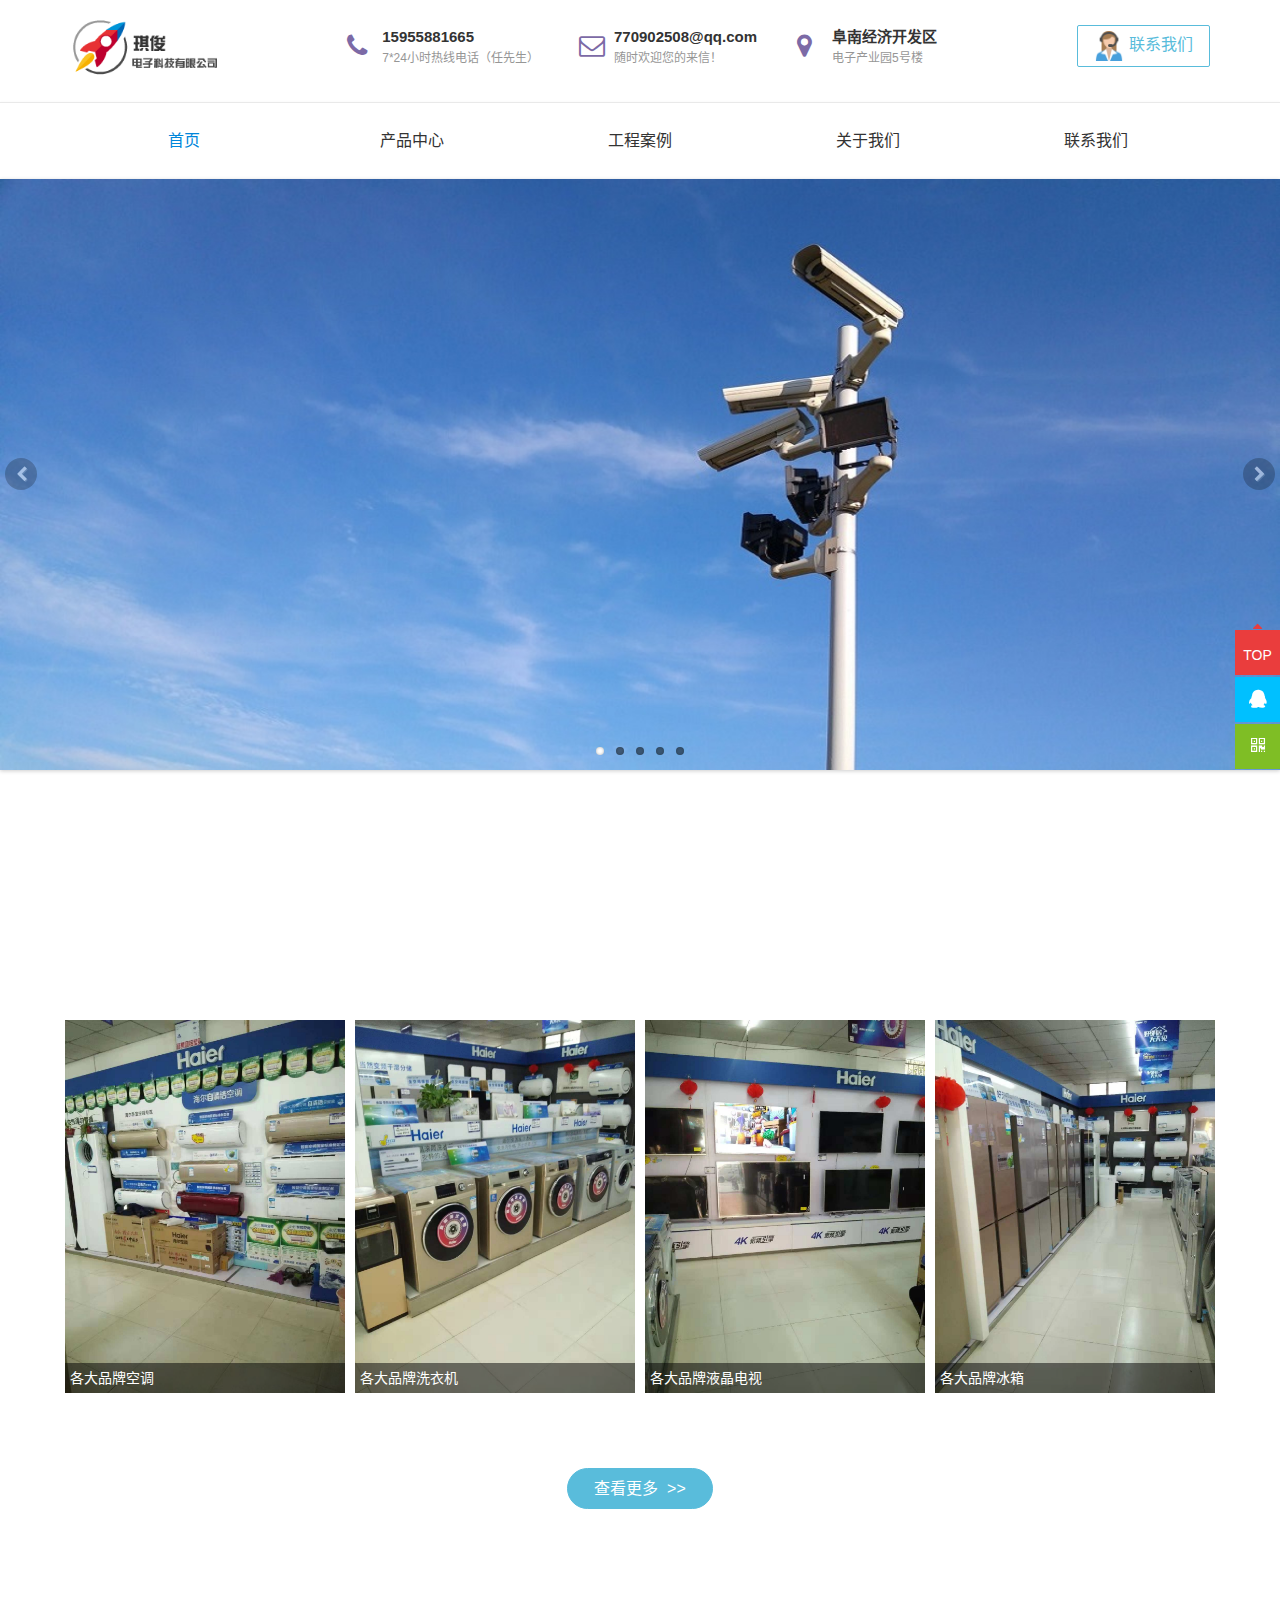
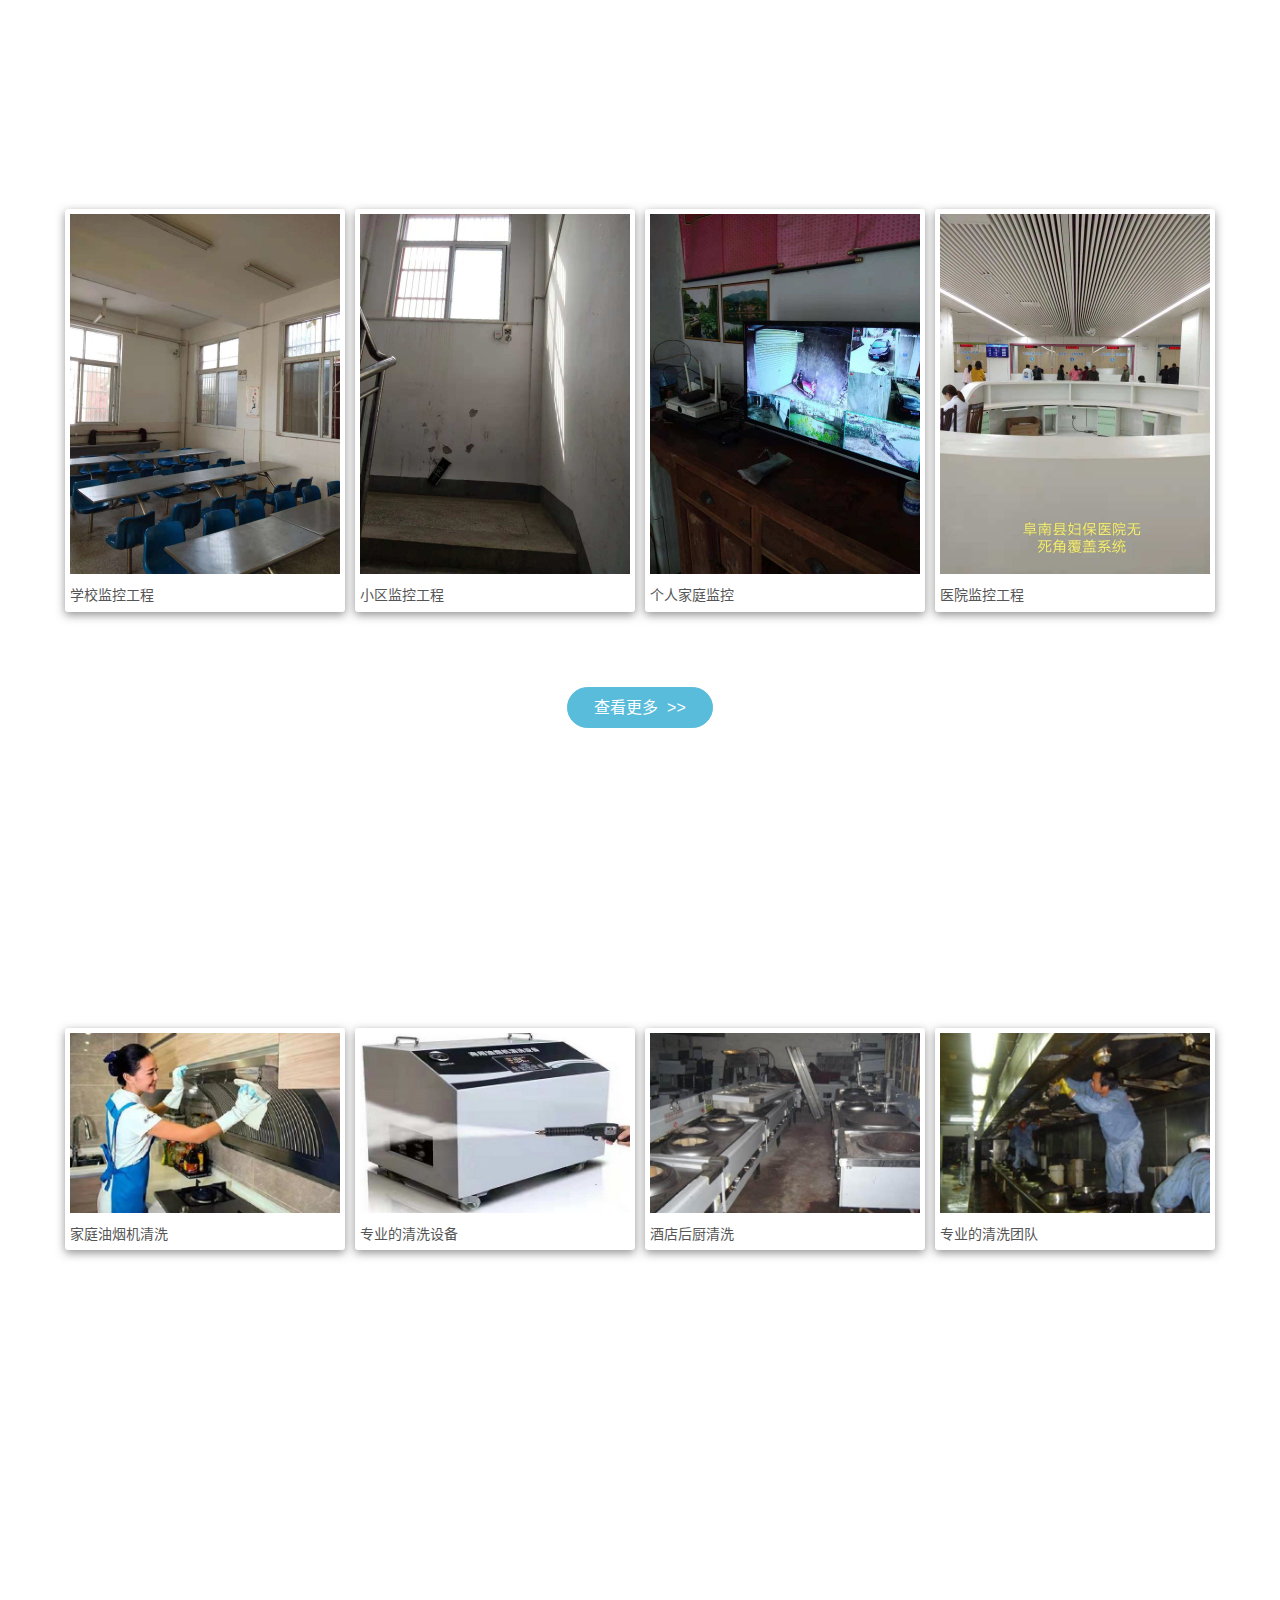
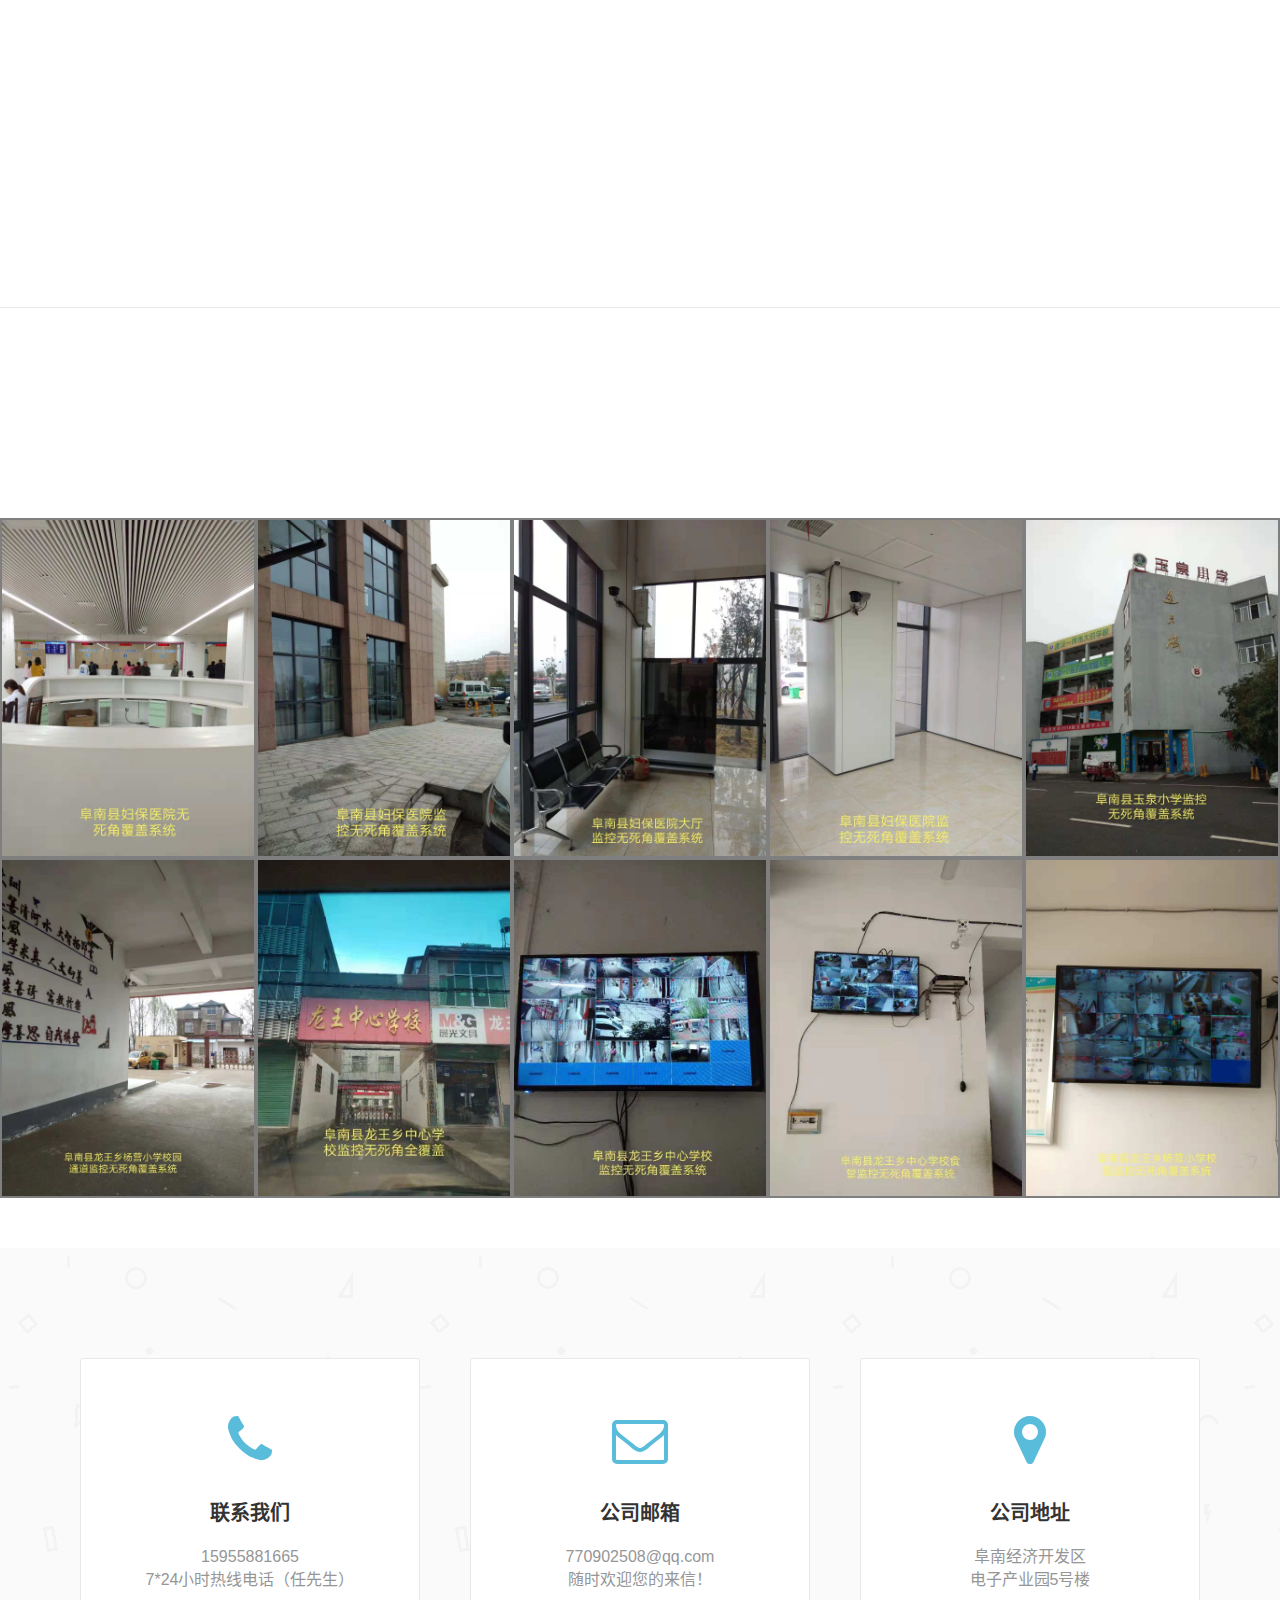
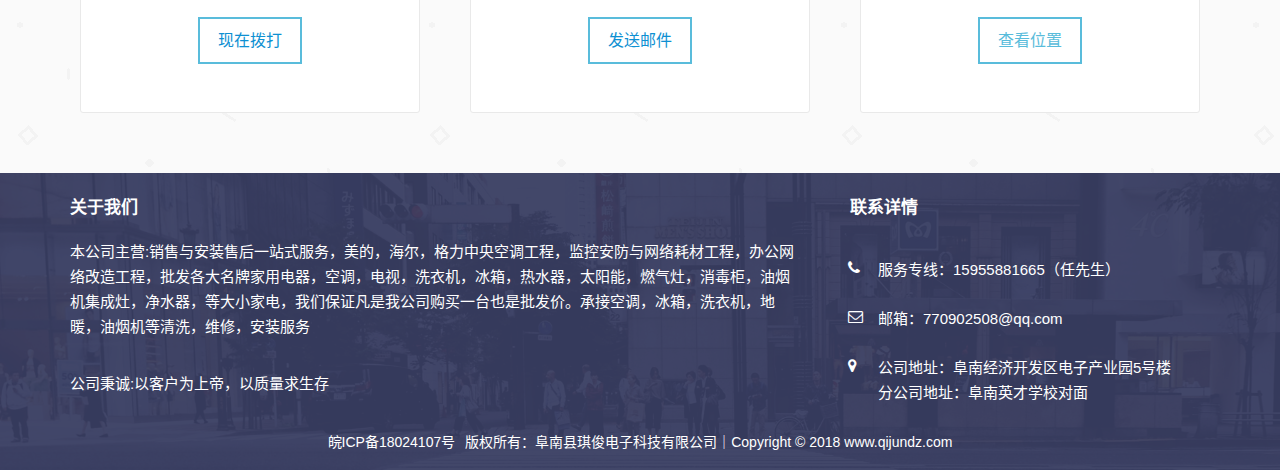
<file: index.html>
<!DOCTYPE html>

<html class="no-js" lang="zh-CN">

<head>
  <meta charset="utf-8">
  <meta http-equiv="X-UA-Compatible" content="IE=edge">
  <title>阜南县琪俊电子科技有限公司</title>
  <meta name="keywords" content="阜南琪俊电子科技有限公司 家用电器 安防监控 数码办公 设备清洗" />
  <meta name="description" content="经营家用与商用电器，监控安防，网络耗材，销售安装与售后工程，销售与安装售后一站式服务，美的，海尔，格力中央空调工程，监控安防与网络耗材工程，办公网络改造工程，批发各大名牌家用电器，空调，电视，洗衣机，冰箱，热水器，太阳能，燃气灶，消毒柜，油烟机集成灶，净水器，等大小家电，我们保证凡是我公司购买一台也是批发价。承接空调，冰箱，洗衣机，地暖，油烟机等清洗，维修，安装服务" />
  <meta name="viewport" content="width=device-width, initial-scale=1.0, minimum-scale=1.0, maximum-scale=1.0, user-scalable=no">
  <meta name="format-detection" content="telephone=no">
  <meta name="renderer" content="webkit">
  <meta http-equiv="Cache-Control" content="no-siteapp" />
  <meta name="author" content="http://www.qijundz.com/" />
  <link rel="alternate icon" type="image/png" href="./assets/images/favicon.png">
  <link rel="stylesheet" href="assets/css/amazeui.css" />
  <link rel="stylesheet" href="assets/css/common.min.css" />
  <link rel="stylesheet" href="assets/css/index.min.css" />
  <!-- HTML5 shim and Respond.js IE8 support of HTML5 elements and media queries -->
  <!--[if lt IE 9]>
	<script src="http://apps.bdimg.com/libs/html5shiv/3.7/html5shiv.min.js"></script>
	<script src="http://apps.bdimg.com/libs/respond.js/1.4.2/respond.js"></script>

	<![endif]-->
</head>

<body>
  <div class="layout">
    <!--===========layout-header================-->
    <div class="layout-header am-hide-sm-only">
      <div class="header-box" data-am-sticky>
        <!--header start-->
        <div class="container">
          <div class="header">
            <div class="am-g">
              <div class="am-u-md-2 am-u-sm-12">
                <div class="logo">
                  <a href="index.html"><img src="assets/images/logo.png" alt="" /></a>
                </div>
              </div>
              <div class="am-u-md-10">
                <div class="header-right am-fr">
                  <div class="header-contact">
                    <div class="header_contacts--item">
                      <div class="contact_mini">
                        <i style="color:#7c6aa6" class="contact-icon am-icon-phone"></i>
                        <strong>15955881665</strong>
                        <span>7*24小时热线电话（任先生）</span>
                      </div>
                    </div>
                    <div class="header_contacts--item">
                      <div class="contact_mini">
                        <i style="color:#7c6aa6" class="contact-icon am-icon-envelope-o"></i>
                        <strong>770902508@qq.com</strong>
                        <span>随时欢迎您的来信！</span>
                      </div>
                    </div>
                    <div class="header_contacts--item">
                      <div class="contact_mini">
                        <i style="color:#7c6aa6" class="contact-icon am-icon-map-marker"></i>
                        <strong>阜南经济开发区</strong>
                        <span>电子产业园5号楼</span>
                      </div>
                    </div>
                  </div>
                  <a href="contact.html" class="contact-btn">
                    <button type="button" class="am-btn am-btn-secondary am-radius" style="padding-top:5px;padding-bottom:5px"><img
                        src="./assets/images/cs.png" style="width: 30px;height: 30px;margin-right: 5px" />联系我们</button>

                  </a>
                </div>
              </div>
            </div>
          </div>
        </div>
        <!--header end-->


        <!--nav start-->
        <div class="nav-contain">
          <div class="nav-inner">
            <ul class="am-nav am-nav-pills am-nav-justify">
              <li class="am-nav-active"><a href="index.html">首页</a></li>
              <li><a href="product.html">产品中心</a></li>
              <li><a href="example.html">工程案例</a></li>
              <li><a href="about.html">关于我们</a></li>
              <li><a href="contact.html">联系我们</a></li>
            </ul>
          </div>
        </div>
        <!--nav end-->
      </div>
    </div>

    <!--mobile header start-->
    <div class="m-header">
      <div class="am-g am-show-sm-only">

        <div class="am-u-sm-8">
          <div class="m-logo">
            <a href="index.html"><img src="assets/images/mobile-logo.png" alt=""></a>
          </div>
        </div>
        <div class="am-u-sm-4">
          <div class="menu-bars am-fr">
            <a href="#doc-oc-demo1" data-am-offcanvas="{effect: 'push'}"><i class="am-menu-toggle-icon am-icon-bars"></i></a>
            <!-- 侧边栏内容 -->
            <div id="doc-oc-demo1" class="am-offcanvas">
              <div class="am-offcanvas-bar am-offcanvas-bar-flip">
                <nav class="am-offcanvas-content mobile-right-menu-bar-content">
                  <a href="index.html" rel="nofollow"><span class="logo"></span></a>
                  <p class="am-nav-active"><a href="index.html" rel="nofollow"><i class="am-icon-home am-icon-fw am-margin-right-5"></i>网站首页</a></p>
                  <p><a href="product.html"><i class="am-icon-desktop am-icon-fw am-margin-right-5"></i>产品中心</a></p>
                  <p><a href="example.html"><i class="am-icon-cogs am-icon-fw am-margin-right-5"></i>工程案例</a></p>
                  <p><a href="about.html"><i class="am-icon-user am-icon-fw am-margin-right-5"></i>关于我们</a></p>
                  <p> <a href="contact.html"><i class="am-icon-qq am-icon-fw am-margin-right-5"></i>联系我们</a></p>
                </nav>
              </div>
            </div>
          </div>
        </div>
      </div>
    </div>
    <!--mobile header end-->

    <!--===========layout-container================-->
    <div class="layout-container">
      <div data-am-widget="slider" class="am-slider am-slider-b2 am-slider-custom" data-am-flexslider="{touch:true,reverse:true,pauseOnHover:true,playAfterPaused: 3000}">
        <ul class="am-slides">
          <li>
            <img src="./assets/images/index/banner-5.jpeg" alt="">
            <div class="am-container am-slider-desc">
              <div class="am-slider-content">
                <h2 class="am-slider-title am-animation-slide-left" data-am-scrollspy="{animation: 'slide-left', delay: 500}">个人的安防，企业的保障</h2>
                <p data-am-scrollspy="{animation:'slide-right', delay: 800}" class="am-animation-slide-right">秉承“诚信经营、技术领先、服务至上”的经营理念，为用户提供更高品质的产品与更为完善的服务</p>
              </div>
            </div>
          </li>
          <li>
            <img src="./assets/images/index/banner-3.jpg" alt="">
          </li>
          <li>
            <img src="./assets/images/index/banner-1.jpg" alt="">
          </li>
          <li>
            <img src="./assets/images/index/banner-2.jpg" alt="">
          </li>
          <li>
            <img src="./assets/images/index/banner-4.jpg" alt="">
          </li>
        </ul>
      </div>
    </div>


    <div class="section">
      <div class="container">
        <div class="section--header">
          <h2 class="section--title" data-am-scrollspy="{animation: 'slide-left', delay: 100}">公司经营</h2>
          <p class="section--description" data-am-scrollspy="{animation: 'slide-right', delay: 100}">
            销售安防监控设备，家用及商用空调，地暖，冰箱，冰柜，洗衣机，电视，电脑，热水器，空气能热水器，厨房及卫浴用品，办公室用品，网络耗材等
          </p>
        </div>

        <!--index-container start-->
        <div class="index-container">
          <div class="am-g">
            <ul data-am-widget="gallery" class="am-gallery am-avg-sm-2
            am-avg-md-4 am-gallery-overlay"
              data-am-gallery="{ pureview: true }">
              <li>
                <div class="am-gallery-item">
                  <a href="assets/images/store/store-5.jpg" class="">
                    <img src="assets/images/store/store-5.jpg" alt="各大品牌空调" />
                    <h3 class="am-gallery-title">各大品牌空调</h3>
                  </a>
                </div>
              </li>
              <li>
                <div class="am-gallery-item">
                  <a href="assets/images/store/store-2.jpg" class="">
                    <img src="assets/images/store/store-2.jpg" alt="各大品牌洗衣机" />
                    <h3 class="am-gallery-title">各大品牌洗衣机</h3>
                  </a>
                </div>
              </li>
              <li>
                <div class="am-gallery-item">
                  <a href="assets/images/store/store-16.jpg" class="">
                    <img src="assets/images/store/store-16.jpg" alt="各大品牌液晶电视" />
                    <h3 class="am-gallery-title">各大品牌液晶电视</h3>
                  </a>
                </div>
              </li>
              <li>
                <div class="am-gallery-item">
                  <a href="assets/images/store/store-17.jpg" class="">
                    <img src="assets/images/store/store-17.jpg" alt="各大品牌冰箱" />
                    <h3 class="am-gallery-title">各大品牌冰箱</h3>
                  </a>
                </div>
              </li>
            </ul>

          </div>

          <div class="index-more">
            <a class="am-btn am-btn-secondary" href="product.html">查看更多&nbsp;&nbsp;>></a>
          </div>
        </div>
        <!--index-container end-->
      </div>
    </div>

    <div class="section">
      <div class="container">
        <div class="section--header">
          <h2 class="section--title" data-am-scrollspy="{animation: 'slide-left', delay: 100}">公司承接</h2>
          <p class="section--description" data-am-scrollspy="{animation: 'slide-right', delay: 100}">
            家用及商用企事业单位电器设备工程，办公网络改造工程，安防设备工程 ，监控设备工程，家用与商用水系统清洗工程，电子化系统照明工程，厨房设备及通用设备工程，安装及维保清洗工程，音响设备工程
          </p>
        </div>

        <!--index-container start-->
        <div class="index-container">
          <div class="am-g">
            <ul data-am-widget="gallery" class="am-gallery am-avg-sm-2
            am-avg-md-4 am-gallery-bordered"
              data-am-gallery="{ pureview: true }">
              <li>
                <div class="am-gallery-item am-box-showadow">
                  <a href="assets/images/monitor/case/case-10.jpg" class="">
                    <img src="assets/images/monitor/case/case-10.jpg" alt="学校监控工程" />
                    <h3 class="am-gallery-title">学校监控工程</h3>
                  </a>
                </div>
              </li>
              <li>
                <div class="am-gallery-item am-box-showadow">
                  <a href="assets/images/monitor/case/case-9.jpg" class="">
                    <img src="assets/images/monitor/case/case-9.jpg" alt="小区监控工程" />
                    <h3 class="am-gallery-title">小区监控工程</h3>
                  </a>
                </div>
              </li>
              <li>
                <div class="am-gallery-item am-box-showadow">
                  <a href="assets/images/monitor/private/private-1.jpg" class="">
                    <img src="assets/images/monitor/private/private-1.jpg" alt="个人家庭监控" />
                    <h3 class="am-gallery-title">个人家庭监控</h3>
                  </a>
                </div>
              </li>
              <li>
                <div class="am-gallery-item am-box-showadow">
                  <a href="assets/images/monitor/des/des-2.jpg" class="">
                    <img src="assets/images/monitor/des/des-2.jpg" alt="医院监控工程" />
                    <h3 class="am-gallery-title">医院监控工程</h3>
                  </a>
                </div>
              </li>
            </ul>

          </div>

          <div class="index-more">
            <a class="am-btn am-btn-secondary" href="example.html">查看更多&nbsp;&nbsp;>></a>
          </div>
        </div>
        <!--index-container end-->
      </div>
    </div>

    <div class="section">
      <div class="container">
        <div class="section--header">
          <h2 class="section--title" data-am-scrollspy="{animation: 'slide-left', delay: 100}">设备清洗</h2>
          <p class="section--description" data-am-scrollspy="{animation: 'slide-right', delay: 100}">
            任何设备使用了一定时间之后，就会老化，需要定期清洗与维护。我们公司对家电设备、厨房设备、酒店设备，以及工业设备提供了专业的清洗业务，并对您的设备进行检测，排除隐患，您足不出户即可享受到我们的服务
          </p>
        </div>

        <!--index-container start-->
        <div class="index-container">
          <div class="am-g">
            <ul data-am-widget="gallery" class="am-gallery am-avg-sm-2
            am-avg-md-4 am-gallery-bordered"
              data-am-gallery="{ pureview: true }">
              <li>
                <div class="am-gallery-item am-box-showadow">
                  <a href="assets/images/clean/clean-5.jpg" class="">
                    <img src="assets/images/clean/clean-5.jpg" alt="家庭油烟机清洗" />
                    <h3 class="am-gallery-title">家庭油烟机清洗</h3>
                  </a>
                </div>
              </li>
              <li>
                <div class="am-gallery-item am-box-showadow">
                  <a href="assets/images/clean/clean-6.jpg" class="">
                    <img src="assets/images/clean/clean-6.jpg" alt="专业的清洗设备" />
                    <h3 class="am-gallery-title">专业的清洗设备</h3>
                  </a>
                </div>
              </li>
              <li>
                <div class="am-gallery-item am-box-showadow">
                  <a href="assets/images/clean/clean-7.jpg" class="">
                    <img src="assets/images/clean/clean-7.jpg" alt="酒店后厨清洗" />
                    <h3 class="am-gallery-title">酒店后厨清洗</h3>
                  </a>
                </div>
              </li>
              <li>
                <div class="am-gallery-item am-box-showadow">
                  <a href="assets/images/clean/clean-8.jpg" class="">
                    <img src="assets/images/clean/clean-8.jpg" alt="专业的清洗团队" />
                    <h3 class="am-gallery-title">专业的清洗团队</h3>
                  </a>
                </div>
              </li>
            </ul>

          </div>
        </div>
        <!--index-container end-->
      </div>
    </div>

    <div class="section" style="border-bottom: 1px solid #e9e9e9;">
      <div class="container">
        <div class="section--header">
          <h2 class="section--title" data-am-scrollspy="{animation: 'slide-left', delay: 100}">我们的服务</h2>
          <p class="section--description" data-am-scrollspy="{animation: 'slide-right', delay: 100}">
            我们提供四项服务，销售，安装，维修与售后，我们拥有专业的技术团队，专业的工具设备，为您提供一站式服务，欢迎来体验我们的专业服务
          </p>
        </div>

        <!--index-container start-->
        <div class="index-container">
          <div class="am-g">
            <div class="am-u-md-3">
              <div class="service_item" data-am-scrollspy="{animation: 'scale-up', delay: 100}">
                <i class="service_item--icon am-icon-shopping-bag"></i>
                <h3 class="service_item--title">销售</h3>
                <div class="service_item--text">
                  <p>公司的实体门店的销售各种家用电器、办公用品、安防设备等</p>
                </div>
              </div>
            </div>

            <div class="am-u-md-3">
              <div class="service_item" data-am-scrollspy="{animation: 'scale-up', delay: 100}">
                <i class="service_item--icon am-icon-briefcase"></i>
                <h3 class="service_item--title">安装</h3>
                <div class="service_item--text">
                  <p>凡到我们公司购买商品，一律送货上门并为您安装调试设备</p>
                </div>
              </div>
            </div>

            <div class="am-u-md-3">
              <div class="service_item" data-am-scrollspy="{animation: 'scale-up', delay: 100}">
                <i class="service_item--icon am-icon-wrench "></i>
                <h3 class="service_item--title">维修</h3>
                <div class="service_item--text">
                  <p>一旦设备出现故障，我们将立即为客户上门维修服务</p>
                </div>
              </div>
            </div>

            <div class="am-u-md-3">
              <div class="service_item" data-am-scrollspy="{animation: 'scale-up', delay: 100}">
                <i class="service_item--icon am-icon-user"></i>
                <h3 class="service_item--title">售后</h3>
                <div class="service_item--text">
                  <p>如果您有任何问题，我们提供完善的售后支持，欢迎电话咨询</p>
                </div>
              </div>
            </div>
          </div>
        </div>
        <!--index-container end-->
      </div>
    </div>

    <div class="section">
      <div class="container">
        <div class="section--header">
          <h2 class="section--title" data-am-scrollspy="{animation: 'slide-left', delay: 100}">客户案例</h2>
          <p class="section--description" data-am-scrollspy="{animation: 'slide-right', delay: 100}">
            我们已经为众多的的企业及个人提供了服务，包括学校，医院，政府机构以及个人家庭等，建立了良好的合作关系
          </p>
        </div>
      </div>

      <div class="product1-show-container">
        <ul class="am-avg-md-5 am-avg-sm-2">
          <li>
            <div class="product-img-box"></div>
            <div class="am-thumbnail"><img src="assets/images/monitor/des/des-2.jpg" alt=""></div>
          </li>
          <li>
            <div class="product-img-box"></div>
            <div class="am-thumbnail"><img src="assets/images/monitor/des/des-3.jpg" alt=""></div>
          </li>
          <li>
            <div class="product-img-box"></div>
            <div class="am-thumbnail"><img src="assets/images/monitor/des/des-4.jpg" alt=""></div>
          </li>
          <li>
            <div class="product-img-box"></div>
            <div class="am-thumbnail"><img src="assets/images/monitor/des/des-5.jpg" alt=""></div>
          </li>
          <li>
            <div class="product-img-box"></div>
            <div class="am-thumbnail"><img src="assets/images/monitor/des/des-6.jpg" alt=""></div>
          </li>
          <li>
            <div class="product-img-box"></div>
            <div class="am-thumbnail"><img src="assets/images/monitor/des/des-20.jpg" alt=""></div>
          </li>
          <li>
            <div class="product-img-box"></div>
            <div class="am-thumbnail"><img src="assets/images/monitor/des/des-10.jpg" alt=""></div>
          </li>
          <li>
            <div class="product-img-box"></div>
            <div class="am-thumbnail"><img src="assets/images/monitor/des/des-12.jpg" alt=""></div>
          </li>
          <li>
            <div class="product-img-box"></div>
            <div class="am-thumbnail"><img src="assets/images/monitor/des/des-14.jpg" alt=""></div>
          </li>
          <li>
            <div class="product-img-box"></div>
            <div class="am-thumbnail"><img src="assets/images/monitor/des/des-16.jpg" alt=""></div>
          </li>
        </ul>
      </div>
    </div>

    <div class="section" style="margin-top:0px;background-image: url('assets/images/pattern-light.png');">
      <div class="container">
        <!--index-container start-->
        <div class="index-container">
          <div class="am-g">
            <div class="am-u-md-4">
              <div class="contact_card">
                <i style="color:#59bcdb" class="contact_card--icon am-icon-phone"></i>
                <strong class="contact_card--title">联系我们</strong>
                <p class="contact_card--text">15955881665<br>7*24小时热线电话（任先生）</p>
                <button type="button" class="am-btn am-btn-secondary"><a href="tel:15955881665">现在拨打</a></button>
              </div>
            </div>
            <div class="am-u-md-4">
              <div class="contact_card">
                <i style="color:#59bcdb" class="contact_card--icon am-icon-envelope-o"></i>
                <strong class="contact_card--title">公司邮箱</strong>
                <p class="contact_card--text">770902508@qq.com <br>随时欢迎您的来信！</p>
                <button type="button" class="am-btn am-btn-secondary"><a href="mailto:770902508@qq.com">发送邮件</a></button>
              </div>
            </div>
            <div class="am-u-md-4">
              <div class="contact_card">
                <i style="color:#59bcdb" class="contact_card--icon am-icon-map-marker"></i>
                <strong class="contact_card--title">公司地址</strong>
                <p class="contact_card--text">阜南经济开发区<br> 电子产业园5号楼</p>
                <button type="button" class="am-btn am-btn-secondary">查看位置</button>
              </div>
            </div>
          </div>
        </div>
        <!--index-container end-->
      </div>
    </div>

    <!-- mobile-gotop -->
    <div data-am-widget="gotop" class="am-gotop am-gotop-fixed am-no-layout am-active am-show-sm-only">
      <a href="#top" title="回到顶部">
        <span class="am-gotop-title">回到顶部</span>
        <i class="am-gotop-icon am-icon-chevron-up"></i>
      </a>
    </div>

    <!-- pc右侧固定条 -->
    <div id="sticky-pc" class="am-hide-sm-only">
      <div class="top">
        <button data-am-smooth-scroll="" class="am-btn"> <span class="am-icon-caret-up"></span> TOP </button>
      </div>
      <div class="am-cf" style="height:2px; overflow:hidden; clear: both;"></div>
      <a href="http://wpa.qq.com/msgrd?v=3&amp;uin=770902508&amp;site=qq&amp;menu=yes" class="sticky-qq" target="_blank">
        <span class="am-icon-qq"></span><span>QQ客服</span>
      </a>
      <div class="am-cf" style="height:2px; overflow:hidden; clear: both;"></div>
      <a href="javascript:;" class="qrc"><span class="am-icon-qrcode"></span>
        <div class="am-cf"></div>
        <div class="wx"><img src="assets/images/qcode.png" alt="微信二维码"></div>
      </a>
    </div>

    <!-- mobile底部固定条 -->
    <div id="webCustomerServiceBox" class="am-show-sm-only" style="position:fixed;bottom:0;left:0;right:0">
      <ul class="am-avg-sm-4">
        <li>
          <a href="tel:15955881665">
            <span class="boxIcon am-icon-phone"></span>
            <div class="describe">电话咨询</div>
          </a>
        </li>
        <li>
          <a href="sms:15955881665?body=你好，我想咨询下">
            <span class="boxIcon am-icon-comment"></span>
            <div class="describe">信息咨询</div>
          </a>
        </li>
        <li>
          <a href="mailto:770902508@qq.com">
            <span class="boxIcon am-icon-envelope"></span>
            <div class="describe">发送邮件</div>
          </a>
        </li>
        <li>
          <a href="http://wpa.qq.com/msgrd?v=3&amp;uin=770902508&amp;site=qq&amp;menu=yes">
            <span class="boxIcon am-icon-qq"></span>
            <div class="describe">QQ客服</div>
          </a>
        </li>
      </ul>
    </div>

    <!--===========layout-footer================-->
    <div class="layout-footer">
      <div class="footer">
        <div style="background-color:#383d61" class="footer--bg"></div>
        <div class="footer--inner">
          <div class="container">
            <div class="footer_main">
              <div class="am-g">
                <div class="am-u-md-8">
                  <div class="footer_main--column">
                    <strong class="footer_main--column_title">关于我们</strong>
                    <div class="footer_about">
                      <p class="footer_about--text">
                        本公司主营:销售与安装售后一站式服务，美的，海尔，格力中央空调工程，监控安防与网络耗材工程，办公网络改造工程，批发各大名牌家用电器，空调，电视，洗衣机，冰箱，热水器，太阳能，燃气灶，消毒柜，油烟机集成灶，净水器，等大小家电，我们保证凡是我公司购买一台也是批发价。承接空调，冰箱，洗衣机，地暖，油烟机等清洗，维修，安装服务
                      </p>
                      <p class="footer_about--text">
                        公司秉诚:以客户为上帝，以质量求生存
                      </p>
                    </div>
                  </div>
                </div>

                <div class="am-u-md-4">
                  <div class="footer_main--column">
                    <strong class="footer_main--column_title">联系详情</strong>
                    <ul class="footer_contact_info">
                      <li class="footer_contact_info--item"><i class="am-icon-phone"></i><span>服务专线：15955881665（任先生）</span></li>
                      <li class="footer_contact_info--item"><i class="am-icon-envelope-o"></i><span>邮箱：770902508@qq.com</span></li>
                      <li class="footer_contact_info--item"><i class="am-icon-map-marker"></i><span>公司地址：阜南经济开发区电子产业园5号楼<br>分公司地址：阜南英才学校对面</span></li>
                    </ul>
                  </div>
                </div>
              </div>
              <div class="am-container">
                <p class="am-text-sm am-text-center" style="color:#fff"><span>皖ICP备18024107号</span><span class="am-margin-left-sm am-margin-left-md">版权所有：阜南县琪俊电子科技有限公司</span>｜<span>Copyright
                    © 2018 www.qijundz.com</span></p>
              </div>
            </div>
          </div>
        </div>
      </div>
    </div>

  </div>
  <!--[if (gte IE 9)|!(IE)]><!-->
  <script src="assets/js/jquery.min.js"></script>
  <!--<![endif]-->
  <!--[if lte IE 8 ]>
<script src="http://libs.baidu.com/jquery/1.11.3/jquery.min.js"></script>
<script src="http://cdn.staticfile.org/modernizr/2.8.3/modernizr.js"></script>
<script src="assets/js/amazeui.ie8polyfill.min.js"></script>
<![endif]-->
  <script src="assets/js/amazeui.min.js"></script>
</body>

</html>
</file>
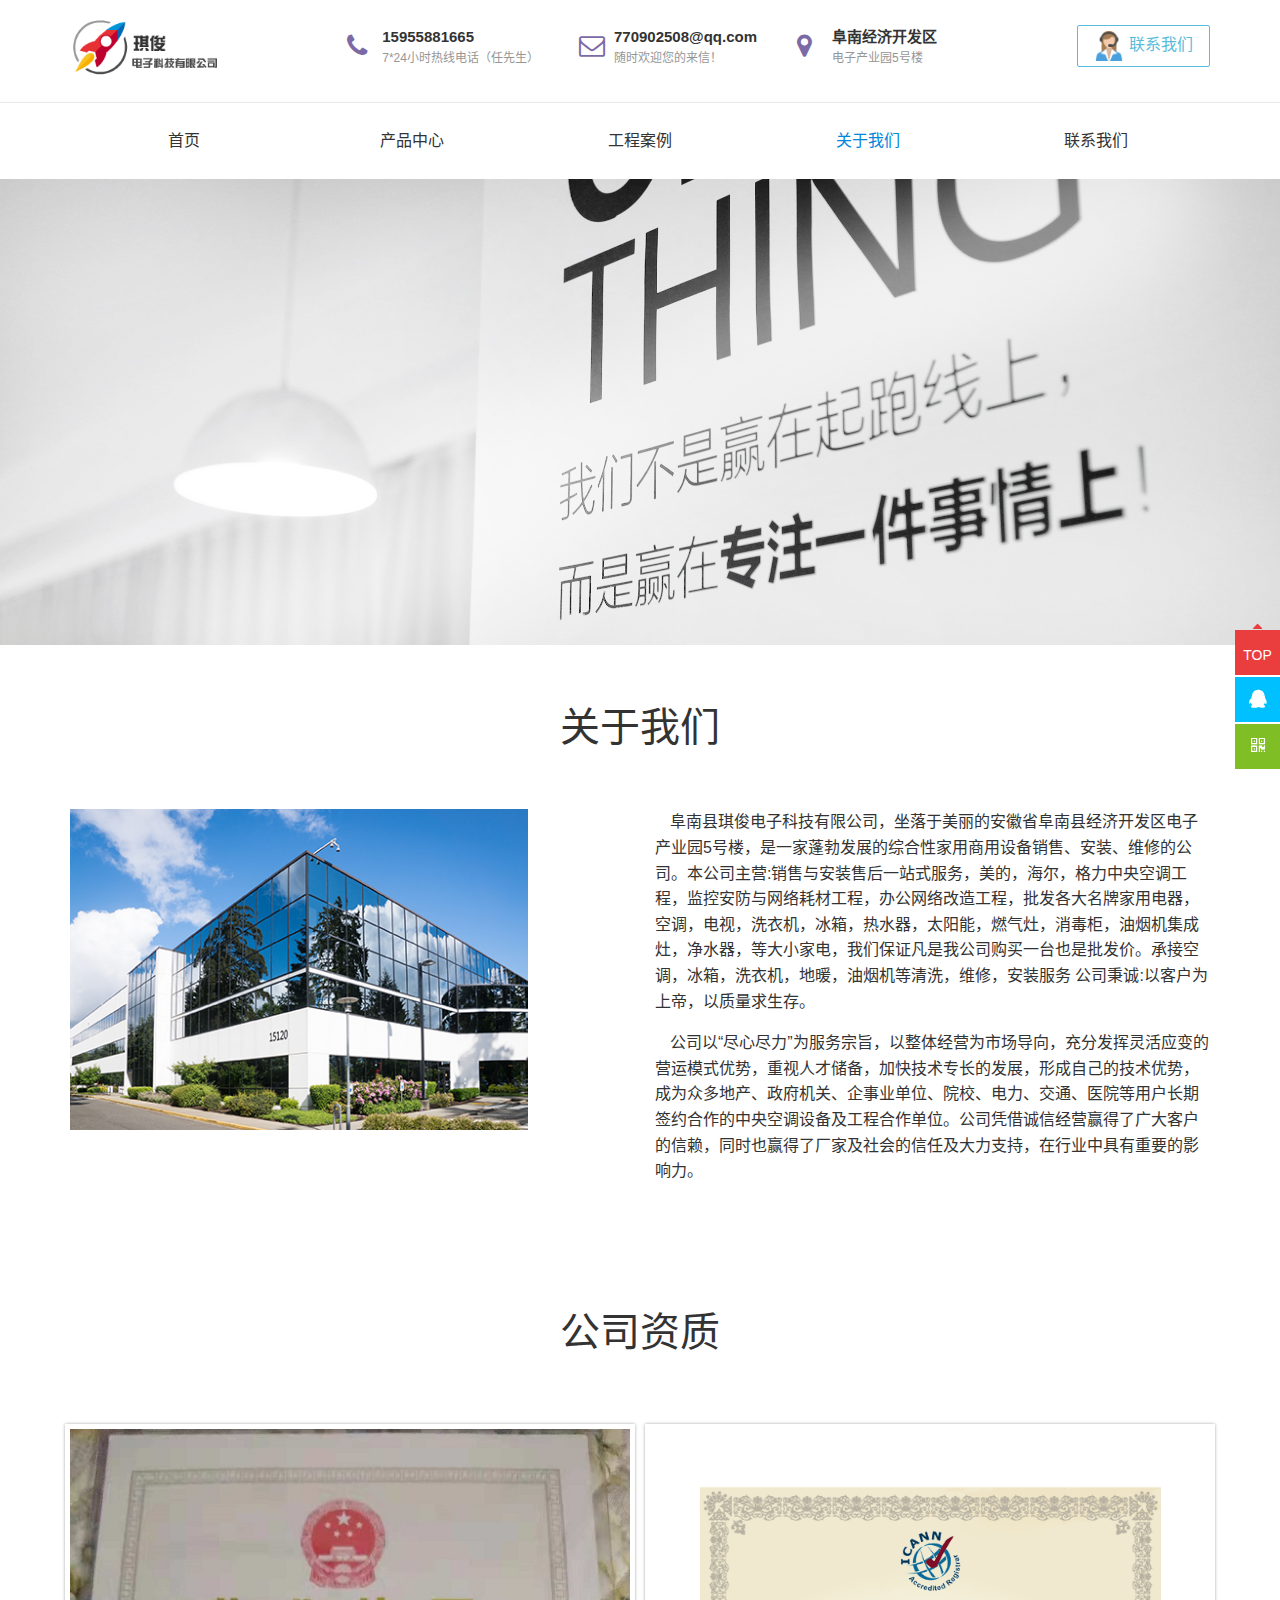
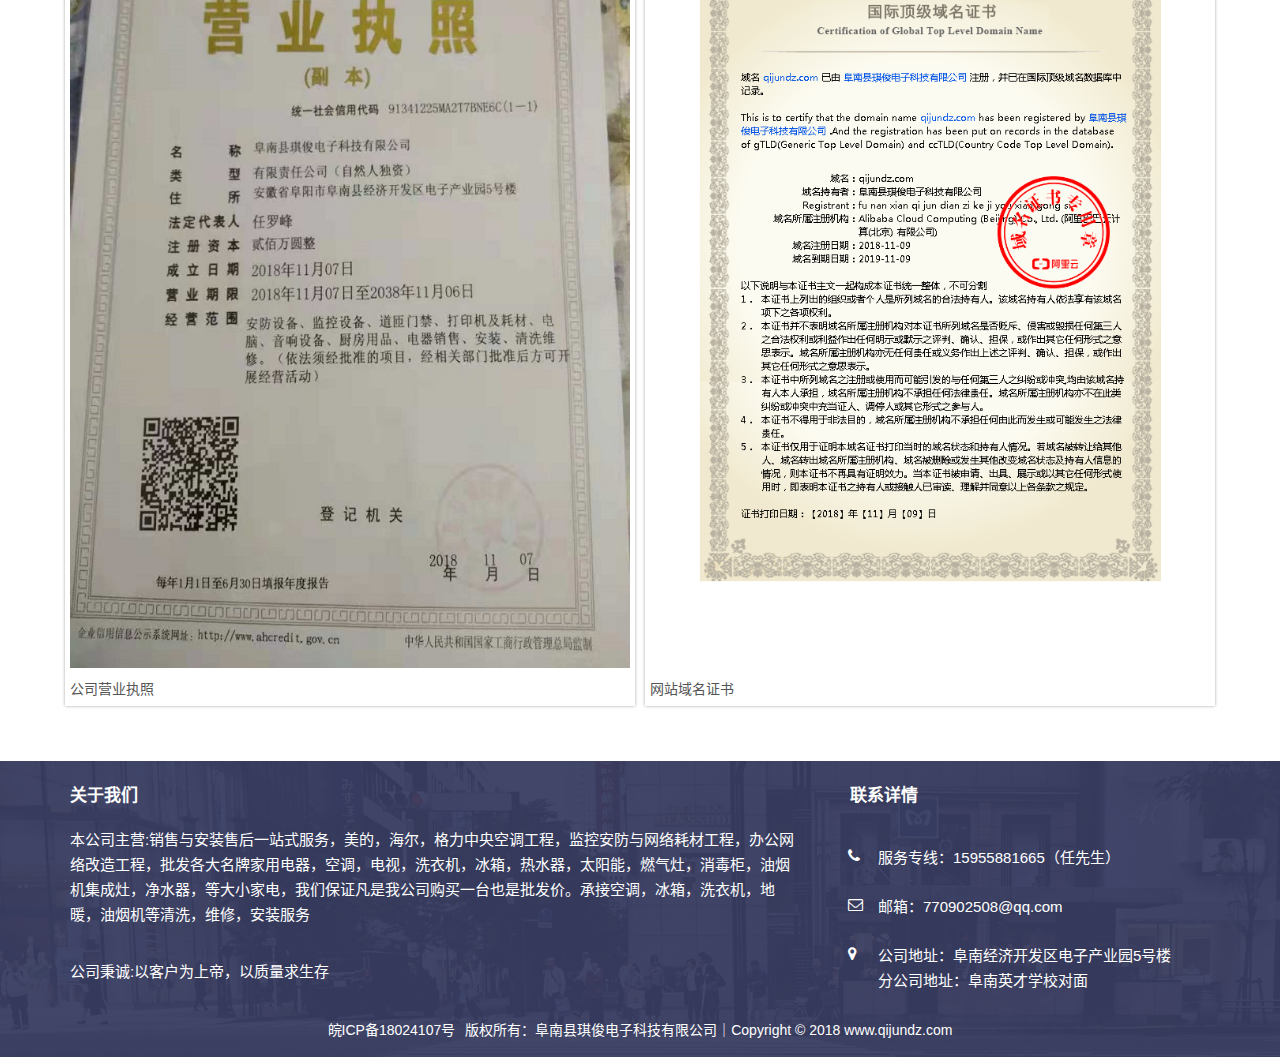
<file: about.html>
<!DOCTYPE html>

<html class="no-js" lang="zh-CN">

<head>
    <meta charset="utf-8">
    <meta http-equiv="X-UA-Compatible" content="IE=edge">
    <title>阜南县琪俊电子科技有限公司</title>
    <meta name="keywords" content="阜南琪俊电子科技有限公司 家用电器 安防监控 数码办公 设备清洗" />
    <meta name="description" content="经营家用与商用电器，监控安防，网络耗材，销售安装与售后工程，销售与安装售后一站式服务，美的，海尔，格力中央空调工程，监控安防与网络耗材工程，办公网络改造工程，批发各大名牌家用电器，空调，电视，洗衣机，冰箱，热水器，太阳能，燃气灶，消毒柜，油烟机集成灶，净水器，等大小家电，我们保证凡是我公司购买一台也是批发价。承接空调，冰箱，洗衣机，地暖，油烟机等清洗，维修，安装服务" />
    <meta name="viewport" content="width=device-width, initial-scale=1.0, minimum-scale=1.0, maximum-scale=1.0, user-scalable=no">
    <meta name="format-detection" content="telephone=no">
    <meta name="renderer" content="webkit">
    <meta http-equiv="Cache-Control" content="no-siteapp" />
    <meta name="author" content="http://www.qijundz.com/" />
    <link rel="alternate icon" type="image/png" href="./assets/images/favicon.png">
    <link rel="stylesheet" href="assets/css/amazeui.css" />
    <link rel="stylesheet" href="assets/css/common.min.css" />
    <link rel="stylesheet" href="assets/css/index.min.css" />
    <!-- HTML5 shim and Respond.js IE8 support of HTML5 elements and media queries -->
    <!--[if lt IE 9]>
	<script src="http://apps.bdimg.com/libs/html5shiv/3.7/html5shiv.min.js"></script>
	<script src="http://apps.bdimg.com/libs/respond.js/1.4.2/respond.js"></script>

	<![endif]-->
</head>

<body>
    <div class="layout">
        <!--===========layout-header================-->
        <div class="layout-header am-hide-sm-only">
            <div class="header-box" data-am-sticky>
                <!--header start-->
                <div class="container">
                    <div class="header">
                        <div class="am-g">
                            <div class="am-u-md-2 am-u-sm-12">
                                <div class="logo">
                                    <a href="index.html"><img src="assets/images/logo.png" alt="" /></a>
                                </div>
                            </div>
                            <div class="am-u-md-10">
                                <div class="header-right am-fr">
                                    <div class="header-contact">
                                        <div class="header_contacts--item">
                                            <div class="contact_mini">
                                                <i style="color:#7c6aa6" class="contact-icon am-icon-phone"></i>
                                                <strong>15955881665</strong>
                                                <span>7*24小时热线电话（任先生）</span>
                                            </div>
                                        </div>
                                        <div class="header_contacts--item">
                                            <div class="contact_mini">
                                                <i style="color:#7c6aa6" class="contact-icon am-icon-envelope-o"></i>
                                                <strong>770902508@qq.com</strong>
                                                <span>随时欢迎您的来信！</span>
                                            </div>
                                        </div>
                                        <div class="header_contacts--item">
                                            <div class="contact_mini">
                                                <i style="color:#7c6aa6" class="contact-icon am-icon-map-marker"></i>
                                                <strong>阜南经济开发区</strong>
                                                <span>电子产业园5号楼</span>
                                            </div>
                                        </div>
                                    </div>
                                    <a href="contact.html" class="contact-btn">
                                        <button type="button" class="am-btn am-btn-secondary am-radius" style="padding-top:5px;padding-bottom:5px"><img
                                                src="./assets/images/cs.png" style="width: 30px;height: 30px;margin-right: 5px" />联系我们</button>

                                    </a>
                                </div>
                            </div>
                        </div>
                    </div>
                </div>
                <!--header end-->


                <!--nav start-->
                <div class="nav-contain">
                    <div class="nav-inner">
                        <ul class="am-nav am-nav-pills am-nav-justify">
                            <li><a href="index.html">首页</a></li>
                            <li><a href="product.html">产品中心</a></li>
                            <li><a href="example.html">工程案例</a></li>
                            <li class="am-nav-active"><a href="about.html">关于我们</a></li>
                            <li><a href="contact.html">联系我们</a></li>
                        </ul>
                    </div>
                </div>
                <!--nav end-->
            </div>
        </div>

        <!--mobile header start-->
        <div class="m-header">
            <div class="am-g am-show-sm-only">

                <div class="am-u-sm-8">
                    <div class="m-logo">
                        <a href="index.html"><img src="assets/images/mobile-logo.png" alt=""></a>
                    </div>
                </div>
                <div class="am-u-sm-4">
                    <div class="menu-bars am-fr">
                        <a href="#doc-oc-demo1" data-am-offcanvas="{effect: 'push'}"><i class="am-menu-toggle-icon am-icon-bars"></i></a>
                        <!-- 侧边栏内容 -->
                        <div id="doc-oc-demo1" class="am-offcanvas">
                            <div class="am-offcanvas-bar am-offcanvas-bar-flip">
                                <nav class="am-offcanvas-content mobile-right-menu-bar-content">
                                    <a href="index.html" rel="nofollow"><span class="logo"></span></a>
                                    <p><a href="index.html" rel="nofollow"><i class="am-icon-home am-icon-fw am-margin-right-5"></i>网站首页</a></p>
                                    <p><a href="product.html"><i class="am-icon-desktop am-icon-fw am-margin-right-5"></i>产品中心</a></p>
                                    <p><a href="example.html"><i class="am-icon-cogs am-icon-fw am-margin-right-5"></i>工程案例</a></p>
                                    <p class="am-nav-active"><a href="about.html"><i class="am-icon-user am-icon-fw am-margin-right-5"></i>关于我们</a></p>
                                    <p> <a href="contact.html"><i class="am-icon-qq am-icon-fw am-margin-right-5"></i>联系我们</a></p>
                                </nav>
                            </div>
                        </div>
                    </div>
                </div>
            </div>
        </div>
        <!--mobile header end-->

        <!-- write myself code  start-->
        <!-- 关于我们image -->
        <div class="section" style="padding:0!important">
            <img src="assets/images/about/about-2.jpg" alt="" style="width: 100%;">
        </div>

        <!-- 关于我们 -->
        <div class="section">
            <div class="container">
                <div class="section--header">
                    <h2 class="section--title">关于我们</h2>
                </div>
                <div class="index-container">
                    <div class="am-g">
                        <div class="am-u-sm-12 am-u-md-5">
                            <img src="assets/images/about/company.jpg" alt="" style="width:100%">
                        </div>
                        <div class="am-u-sm-12 am-u-md-6">
                            <p style="text-indent:1.5rem">阜南县琪俊电子科技有限公司，坐落于美丽的安徽省阜南县经济开发区电子产业园5号楼，是一家蓬勃发展的综合性家用商用设备销售、安装、维修的公司。本公司主营:销售与安装售后一站式服务，美的，海尔，格力中央空调工程，监控安防与网络耗材工程，办公网络改造工程，批发各大名牌家用电器，空调，电视，洗衣机，冰箱，热水器，太阳能，燃气灶，消毒柜，油烟机集成灶，净水器，等大小家电，我们保证凡是我公司购买一台也是批发价。承接空调，冰箱，洗衣机，地暖，油烟机等清洗，维修，安装服务
                                公司秉诚:以客户为上帝，以质量求生存。</p>
                            <p style="text-indent:1.5rem">
                                公司以“尽心尽力”为服务宗旨，以整体经营为市场导向，充分发挥灵活应变的营运模式优势，重视人才储备，加快技术专长的发展，形成自己的技术优势，成为众多地产、政府机关、企事业单位、院校、电力、交通、医院等用户长期签约合作的中央空调设备及工程合作单位。公司凭借诚信经营赢得了广大客户的信赖，同时也赢得了厂家及社会的信任及大力支持，在行业中具有重要的影响力。
                            </p>
                        </div>
                    </div>
                </div>
            </div>
        </div>

        <!-- 公司资质 -->
        <div class="section">
            <div class="container">
                <div class="section--header">
                    <h2 class="section--title">公司资质</h2>
                </div>
                <!--index-container start-->
                <div class="index-container">
                    <div class="am-g">
                        <ul data-am-widget="gallery" class="am-gallery am-avg-sm-1
                      am-avg-md-2 am-gallery-bordered"
                            data-am-gallery="{ pureview: true }">
                            <li>
                                <div class="am-gallery-item">
                                    <a href="assets/images/about/license.jpg" class="">
                                        <img src="assets/images/about/license.jpg" alt="公司营业执照" />
                                        <h3 class="am-gallery-title">公司营业执照</h3>
                                    </a>
                                </div>
                            </li>
                            <li>
                                <div class="am-gallery-item">
                                    <a href="assets/images/about/com_cert.png" class="">
                                        <img src="assets/images/about/com_cert.png" alt="网站域名证书" />
                                        <h3 class="am-gallery-title">网站域名证书</h3>
                                    </a>
                                </div>
                            </li>
                        </ul>

                    </div>

                </div>
                <!--index-container end-->
            </div>
        </div>

        <!-- write myself code  end-->


        <!-- mobile-gotop -->
        <div data-am-widget="gotop" class="am-gotop am-gotop-fixed am-no-layout am-active am-show-sm-only">
            <a href="#top" title="回到顶部">
                <span class="am-gotop-title">回到顶部</span>
                <i class="am-gotop-icon am-icon-chevron-up"></i>
            </a>
        </div>

        <!-- pc右侧固定条 -->
        <div id="sticky-pc" class="am-hide-sm-only">
            <div class="top">
                <button data-am-smooth-scroll="" class="am-btn"> <span class="am-icon-caret-up"></span> TOP </button>
            </div>
            <div class="am-cf" style="height:2px; overflow:hidden; clear: both;"></div>
            <a href="http://wpa.qq.com/msgrd?v=3&amp;uin=770902508&amp;site=qq&amp;menu=yes" class="sticky-qq" target="_blank">
                <span class="am-icon-qq"></span><span>QQ客服</span>
            </a>
            <div class="am-cf" style="height:2px; overflow:hidden; clear: both;"></div>
            <a href="javascript:;" class="qrc"><span class="am-icon-qrcode"></span>
                <div class="am-cf"></div>
                <div class="wx"><img src="assets/images/qcode.png" alt="微信二维码"></div>
            </a>
        </div>

        <!-- mobile底部固定条 -->
        <div id="webCustomerServiceBox" class="am-show-sm-only" style="position:fixed;bottom:0;left:0;right:0">
            <ul class="am-avg-sm-4">
                <li>
                    <a href="tel:15955881665">
                        <span class="boxIcon am-icon-phone"></span>
                        <div class="describe">电话咨询</div>
                    </a>
                </li>
                <li>
                    <a href="sms:15955881665?body=你好，我想咨询下">
                        <span class="boxIcon am-icon-comment"></span>
                        <div class="describe">信息咨询</div>
                    </a>
                </li>
                <li>
                    <a href="mailto:770902508@qq.com">
                        <span class="boxIcon am-icon-envelope"></span>
                        <div class="describe">发送邮件</div>
                    </a>
                </li>
                <li>
                    <a href="http://wpa.qq.com/msgrd?v=3&amp;uin=770902508&amp;site=qq&amp;menu=yes">
                        <span class="boxIcon am-icon-qq"></span>
                        <div class="describe">QQ客服</div>
                    </a>
                </li>
            </ul>
        </div>

        <!--===========layout-footer================-->
        <div class="layout-footer">
            <div class="footer">
                <div style="background-color:#383d61" class="footer--bg"></div>
                <div class="footer--inner">
                    <div class="container">
                        <div class="footer_main">
                            <div class="am-g">
                                <div class="am-u-md-8">
                                    <div class="footer_main--column">
                                        <strong class="footer_main--column_title">关于我们</strong>
                                        <div class="footer_about">
                                            <p class="footer_about--text">
                                                本公司主营:销售与安装售后一站式服务，美的，海尔，格力中央空调工程，监控安防与网络耗材工程，办公网络改造工程，批发各大名牌家用电器，空调，电视，洗衣机，冰箱，热水器，太阳能，燃气灶，消毒柜，油烟机集成灶，净水器，等大小家电，我们保证凡是我公司购买一台也是批发价。承接空调，冰箱，洗衣机，地暖，油烟机等清洗，维修，安装服务
                                            </p>
                                            <p class="footer_about--text">
                                                公司秉诚:以客户为上帝，以质量求生存
                                            </p>
                                        </div>
                                    </div>
                                </div>

                                <div class="am-u-md-4">
                                    <div class="footer_main--column">
                                        <strong class="footer_main--column_title">联系详情</strong>
                                        <ul class="footer_contact_info">
                                            <li class="footer_contact_info--item"><i class="am-icon-phone"></i><span>服务专线：15955881665（任先生）</span></li>
                                            <li class="footer_contact_info--item"><i class="am-icon-envelope-o"></i><span>邮箱：770902508@qq.com</span></li>
                                            <li class="footer_contact_info--item"><i class="am-icon-map-marker"></i><span>公司地址：阜南经济开发区电子产业园5号楼<br>分公司地址：阜南英才学校对面</span></li>
                                        </ul>
                                    </div>
                                </div>
                            </div>
                            <div class="am-container">
                                <p class="am-text-sm am-text-center" style="color:#fff"><span>皖ICP备18024107号</span><span
                                        class="am-margin-left-sm am-margin-left-md">版权所有：阜南县琪俊电子科技有限公司</span>｜<span>Copyright
                                        © 2018 www.qijundz.com</span></p>
                            </div>
                        </div>
                    </div>
                </div>
            </div>
        </div>



    </div>
    <!--[if (gte IE 9)|!(IE)]><!-->
    <script src="assets/js/jquery.min.js"></script>
    <!--<![endif]-->
    <!--[if lte IE 8 ]>
<script src="http://libs.baidu.com/jquery/1.11.3/jquery.min.js"></script>
<script src="http://cdn.staticfile.org/modernizr/2.8.3/modernizr.js"></script>
<script src="assets/js/amazeui.ie8polyfill.min.js"></script>
<![endif]-->
    <script src="assets/js/amazeui.min.js"></script>
</body>

</html>
</file>
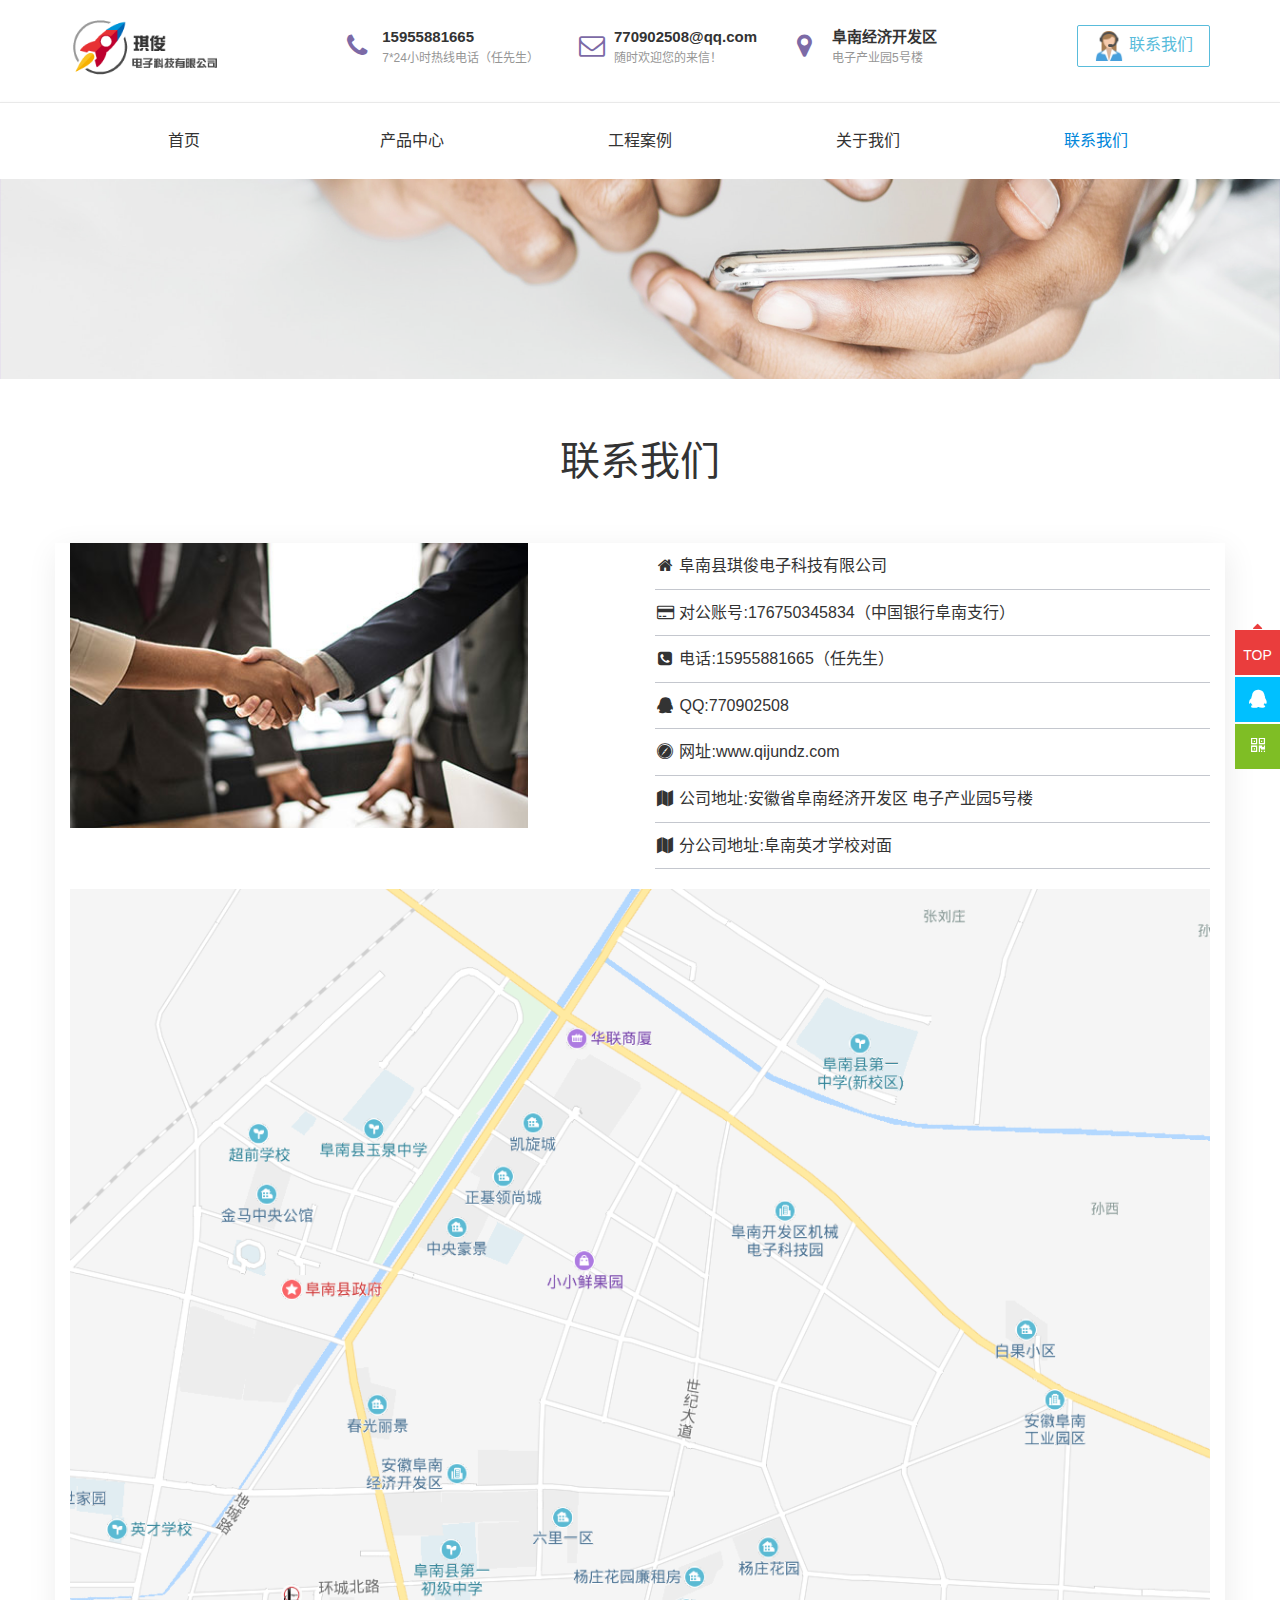
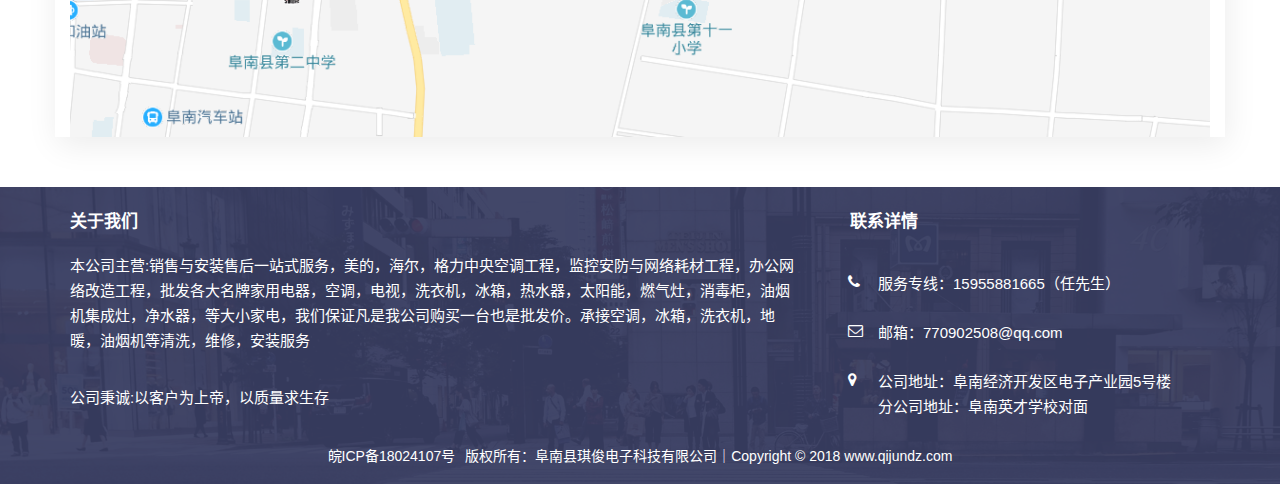
<file: contact.html>
<!DOCTYPE html>

<html class="no-js" lang="zh-CN">

<head>
    <meta charset="utf-8">
    <meta http-equiv="X-UA-Compatible" content="IE=edge">
    <title>阜南县琪俊电子科技有限公司</title>
    <meta name="keywords" content="阜南琪俊电子科技有限公司 家用电器 安防监控 数码办公 设备清洗" />
    <meta name="description" content="经营家用与商用电器，监控安防，网络耗材，销售安装与售后工程，销售与安装售后一站式服务，美的，海尔，格力中央空调工程，监控安防与网络耗材工程，办公网络改造工程，批发各大名牌家用电器，空调，电视，洗衣机，冰箱，热水器，太阳能，燃气灶，消毒柜，油烟机集成灶，净水器，等大小家电，我们保证凡是我公司购买一台也是批发价。承接空调，冰箱，洗衣机，地暖，油烟机等清洗，维修，安装服务" />
    <meta name="viewport" content="width=device-width, initial-scale=1.0, minimum-scale=1.0, maximum-scale=1.0, user-scalable=no">
    <meta name="format-detection" content="telephone=no">
    <meta name="renderer" content="webkit">
    <meta http-equiv="Cache-Control" content="no-siteapp" />
    <meta name="author" content="http://www.qijundz.com/" />
    <link rel="alternate icon" type="image/png" href="./assets/images/favicon.png">
    <link rel="stylesheet" href="assets/css/amazeui.css" />
    <link rel="stylesheet" href="assets/css/common.min.css" />
    <link rel="stylesheet" href="assets/css/index.min.css" />
    <!-- HTML5 shim and Respond.js IE8 support of HTML5 elements and media queries -->
    <!--[if lt IE 9]>
	<script src="http://apps.bdimg.com/libs/html5shiv/3.7/html5shiv.min.js"></script>
	<script src="http://apps.bdimg.com/libs/respond.js/1.4.2/respond.js"></script>

    <![endif]-->
    <style>
        .contact {
            -webkit-box-shadow: 0 8px 30px rgba(0,0,0,.08);
            box-shadow: 2px 8px 30px rgba(0,0,0,.08);
            overflow: hidden;
            width: 100%;

        }
        .contact ul, .contact li {
            margin: 0;
            padding: 0;
            border: none;
            outline: none;
            list-style: none;
        }
        .contact ul, {
            margin: 0;
            padding: 0 .5rem;
        }
        .contact ul li {
            padding: 1rem 0;
            list-style: none;
            border-bottom: 1px solid #c4c7ce;
        }
    </style>
</head>

<body>
    <div class="layout">
        <!--===========layout-header================-->
        <div class="layout-header am-hide-sm-only">
            <div class="header-box" data-am-sticky>
                <!--header start-->
                <div class="container">
                    <div class="header">
                        <div class="am-g">
                            <div class="am-u-md-2 am-u-sm-12">
                                <div class="logo">
                                    <a href="index.html"><img src="assets/images/logo.png" alt="" /></a>
                                </div>
                            </div>
                            <div class="am-u-md-10">
                                <div class="header-right am-fr">
                                    <div class="header-contact">
                                        <div class="header_contacts--item">
                                            <div class="contact_mini">
                                                <i style="color:#7c6aa6" class="contact-icon am-icon-phone"></i>
                                                <strong>15955881665</strong>
                                                <span>7*24小时热线电话（任先生）</span>
                                            </div>
                                        </div>
                                        <div class="header_contacts--item">
                                            <div class="contact_mini">
                                                <i style="color:#7c6aa6" class="contact-icon am-icon-envelope-o"></i>
                                                <strong>770902508@qq.com</strong>
                                                <span>随时欢迎您的来信！</span>
                                            </div>
                                        </div>
                                        <div class="header_contacts--item">
                                            <div class="contact_mini">
                                                <i style="color:#7c6aa6" class="contact-icon am-icon-map-marker"></i>
                                                <strong>阜南经济开发区</strong>
                                                <span>电子产业园5号楼</span>
                                            </div>
                                        </div>
                                    </div>
                                    <a href="contact.html" class="contact-btn">
                                        <button type="button" class="am-btn am-btn-secondary am-radius" style="padding-top:5px;padding-bottom:5px"><img
                                                src="./assets/images/cs.png" style="width: 30px;height: 30px;margin-right: 5px" />联系我们</button>

                                    </a>
                                </div>
                            </div>
                        </div>
                    </div>
                </div>
                <!--header end-->


                <!--nav start-->
                <div class="nav-contain">
                    <div class="nav-inner">
                        <ul class="am-nav am-nav-pills am-nav-justify">
                            <li><a href="index.html">首页</a></li>
                            <li><a href="product.html">产品中心</a></li>
                            <li><a href="example.html">工程案例</a></li>
                            <li><a href="about.html">关于我们</a></li>
                            <li class="am-nav-active"><a href="contact.html">联系我们</a></li>
                        </ul>
                    </div>
                </div>
                <!--nav end-->
            </div>
        </div>

        <!--mobile header start-->
        <div class="m-header">
            <div class="am-g am-show-sm-only">

                <div class="am-u-sm-8">
                    <div class="m-logo">
                        <a href="index.html"><img src="assets/images/mobile-logo.png" alt=""></a>
                    </div>
                </div>
                <div class="am-u-sm-4">
                    <div class="menu-bars am-fr">
                        <a href="#doc-oc-demo1" data-am-offcanvas="{effect: 'push'}"><i class="am-menu-toggle-icon am-icon-bars"></i></a>
                        <!-- 侧边栏内容 -->
                        <div id="doc-oc-demo1" class="am-offcanvas">
                            <div class="am-offcanvas-bar am-offcanvas-bar-flip">
                                <nav class="am-offcanvas-content mobile-right-menu-bar-content">
                                    <a href="index.html" rel="nofollow"><span class="logo"></span></a>
                                    <p><a href="index.html" rel="nofollow"><i class="am-icon-home am-icon-fw am-margin-right-5"></i>网站首页</a></p>
                                    <p><a href="product.html"><i class="am-icon-desktop am-icon-fw am-margin-right-5"></i>产品中心</a></p>
                                    <p><a href="example.html"><i class="am-icon-cogs am-icon-fw am-margin-right-5"></i>工程案例</a></p>
                                    <p><a href="about.html"><i class="am-icon-user am-icon-fw am-margin-right-5"></i>关于我们</a></p>
                                    <p class="am-nav-active"><a href="contact.html"><i class="am-icon-qq am-icon-fw am-margin-right-5"></i>联系我们</a></p>
                                </nav>
                            </div>
                        </div>
                    </div>
                </div>
            </div>
        </div>
        <!--mobile header end-->

        <!-- write myself code  start-->
        <!-- 关于我们image -->
        <div class="section" style="padding:0!important">
            <img src="assets/images/contact/contact-banner.png" alt="" style="width: 100%;">
        </div>


        <!-- 联系我们 -->
        <div class="section">
            <div class="container">
                <div class="section--header">
                    <h2 class="section--title">联系我们</h2>
                </div>
                <!--index-container start-->
                <div class="index-container">
                    <article class="am-article ">
                        <div class="am-article-bd">
                            <div class="contact">
                                <div class="am-g">
                                    <div class=" am-u-md-5 am-u-sm-12">
                                        <img src="assets/images/contact/contact-1.jpg" alt="" style="width:100%">

                                    </div>
                                    <div class=" am-u-md-6 am-u-sm-12">
                                        <ul>
                                            <li><i class="am-icon-home am-icon-fw"></i> 阜南县琪俊电子科技有限公司</li>
                                            <li><i class="am-icon-credit-card am-icon-fw"></i>
                                                对公账号:176750345834（中国银行阜南支行）</li>
                                            <li><i class="am-icon-phone-square am-icon-fw"></i> 电话:15955881665（任先生）</li>
                                            <li><i class="am-icon-qq am-icon-fw"></i> QQ:770902508</li>
                                            <li><i class="am-icon-safari am-icon-fw"></i> 网址:www.qijundz.com</li>
                                            <li><i class="am-icon-map am-icon-fw"></i> 公司地址:安徽省阜南经济开发区
                                                电子产业园5号楼</li>
                                            <li><i class="am-icon-map am-icon-fw"></i>
                                                分公司地址:阜南英才学校对面</li>
                                        </ul>
                                    </div>

                                </div>
                                <div class="am-g" style="margin-top:2rem">
                                    <div class="am-u-sm-12">
                                        <img src="assets/images/contact/map.png" alt="" style="width:100%">
                                    </div>

                                </div>

                            </div>
                    </article>

                </div>
                <!--index-container end-->
            </div>
        </div>

        <!-- write myself code  end-->

        <!-- mobile-gotop -->
        <div data-am-widget="gotop" class="am-gotop am-gotop-fixed am-no-layout am-active am-show-sm-only">
            <a href="#top" title="回到顶部">
                <span class="am-gotop-title">回到顶部</span>
                <i class="am-gotop-icon am-icon-chevron-up"></i>
            </a>
        </div>
        <!-- pc右侧固定条 -->
        <div id="sticky-pc" class="am-hide-sm-only">
            <div class="top">
                <button data-am-smooth-scroll="" class="am-btn"> <span class="am-icon-caret-up"></span> TOP </button>
            </div>
            <div class="am-cf" style="height:2px; overflow:hidden; clear: both;"></div>
            <a href="http://wpa.qq.com/msgrd?v=3&amp;uin=770902508&amp;site=qq&amp;menu=yes" class="sticky-qq" target="_blank">
                <span class="am-icon-qq"></span><span>QQ客服</span>
            </a>
            <div class="am-cf" style="height:2px; overflow:hidden; clear: both;"></div>
            <a href="javascript:;" class="qrc"><span class="am-icon-qrcode"></span>
                <div class="am-cf"></div>
                <div class="wx"><img src="assets/images/qcode.png" alt="微信二维码"></div>
            </a>
        </div>

        <!-- mobile底部固定条 -->
        <div id="webCustomerServiceBox" class="am-show-sm-only" style="position:fixed;bottom:0;left:0;right:0">
            <ul class="am-avg-sm-4">
                <li>
                    <a href="tel:15955881665">
                        <span class="boxIcon am-icon-phone"></span>
                        <div class="describe">电话咨询</div>
                    </a>
                </li>
                <li>
                    <a href="sms:15955881665?body=你好，我想咨询下">
                        <span class="boxIcon am-icon-comment"></span>
                        <div class="describe">信息咨询</div>
                    </a>
                </li>
                <li>
                    <a href="mailto:770902508@qq.com">
                        <span class="boxIcon am-icon-envelope"></span>
                        <div class="describe">发送邮件</div>
                    </a>
                </li>
                <li>
                    <a href="http://wpa.qq.com/msgrd?v=3&amp;uin=770902508&amp;site=qq&amp;menu=yes">
                        <span class="boxIcon am-icon-qq"></span>
                        <div class="describe">QQ客服</div>
                    </a>
                </li>
            </ul>
        </div>

        <!--===========layout-footer================-->
        <div class="layout-footer">
            <div class="footer">
                <div style="background-color:#383d61" class="footer--bg"></div>
                <div class="footer--inner">
                    <div class="container">
                        <div class="footer_main">
                            <div class="am-g">
                                <div class="am-u-md-8">
                                    <div class="footer_main--column">
                                        <strong class="footer_main--column_title">关于我们</strong>
                                        <div class="footer_about">
                                            <p class="footer_about--text">
                                                本公司主营:销售与安装售后一站式服务，美的，海尔，格力中央空调工程，监控安防与网络耗材工程，办公网络改造工程，批发各大名牌家用电器，空调，电视，洗衣机，冰箱，热水器，太阳能，燃气灶，消毒柜，油烟机集成灶，净水器，等大小家电，我们保证凡是我公司购买一台也是批发价。承接空调，冰箱，洗衣机，地暖，油烟机等清洗，维修，安装服务
                                            </p>
                                            <p class="footer_about--text">
                                                公司秉诚:以客户为上帝，以质量求生存
                                            </p>
                                        </div>
                                    </div>
                                </div>

                                <div class="am-u-md-4">
                                    <div class="footer_main--column">
                                        <strong class="footer_main--column_title">联系详情</strong>
                                        <ul class="footer_contact_info">
                                            <li class="footer_contact_info--item"><i class="am-icon-phone"></i><span>服务专线：15955881665（任先生）</span></li>
                                            <li class="footer_contact_info--item"><i class="am-icon-envelope-o"></i><span>邮箱：770902508@qq.com</span></li>
                                            <li class="footer_contact_info--item"><i class="am-icon-map-marker"></i><span>公司地址：阜南经济开发区电子产业园5号楼<br>分公司地址：阜南英才学校对面</span></li>
                                        </ul>
                                    </div>
                                </div>
                            </div>
                            <div class="am-container">
                                <p class="am-text-sm am-text-center" style="color:#fff"><span>皖ICP备18024107号</span><span
                                        class="am-margin-left-sm am-margin-left-md">版权所有：阜南县琪俊电子科技有限公司</span>｜<span>Copyright
                                        © 2018 www.qijundz.com</span></p>
                            </div>
                        </div>
                    </div>
                </div>
            </div>
        </div>



    </div>
    <!--[if (gte IE 9)|!(IE)]><!-->
    <script src="assets/js/jquery.min.js"></script>
    <!--<![endif]-->
    <!--[if lte IE 8 ]>
<script src="http://libs.baidu.com/jquery/1.11.3/jquery.min.js"></script>
<script src="http://cdn.staticfile.org/modernizr/2.8.3/modernizr.js"></script>
<script src="assets/js/amazeui.ie8polyfill.min.js"></script>
<![endif]-->
    <script src="assets/js/amazeui.min.js"></script>
</body>

</html>
</file>
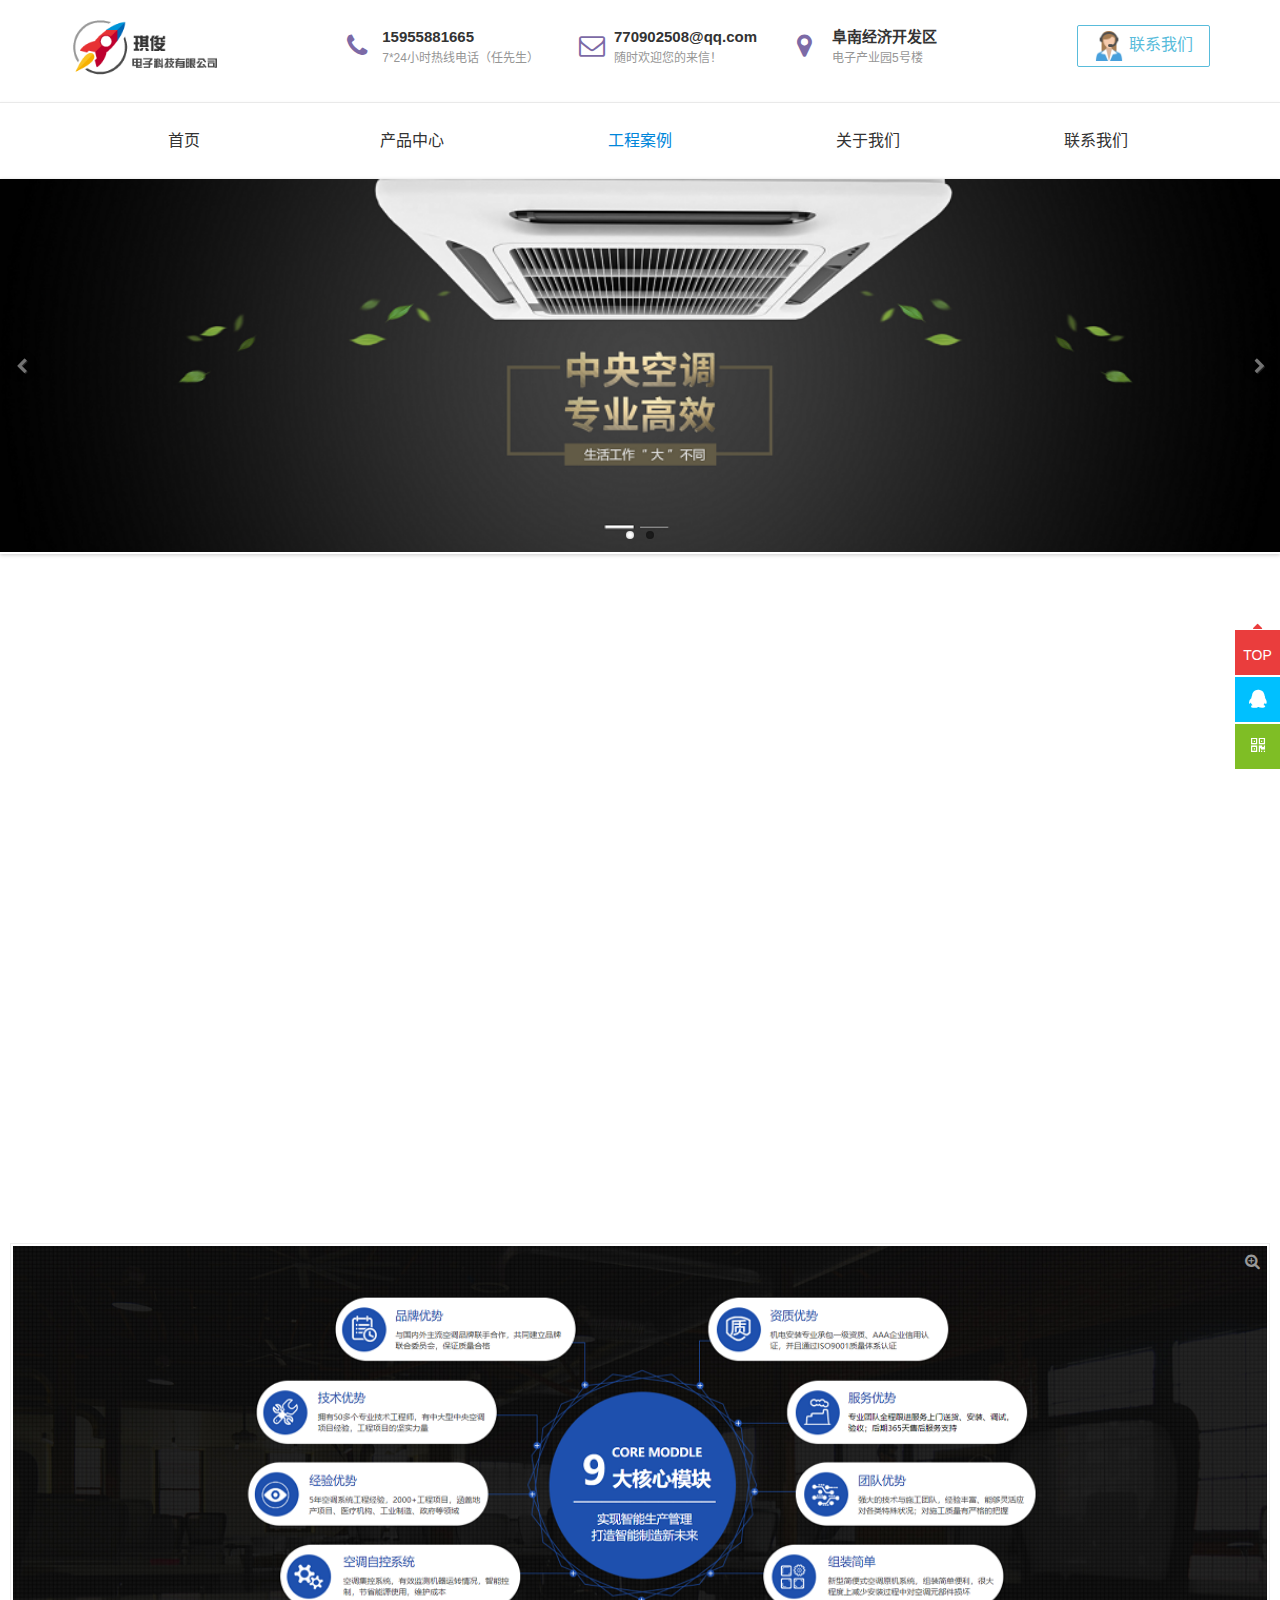
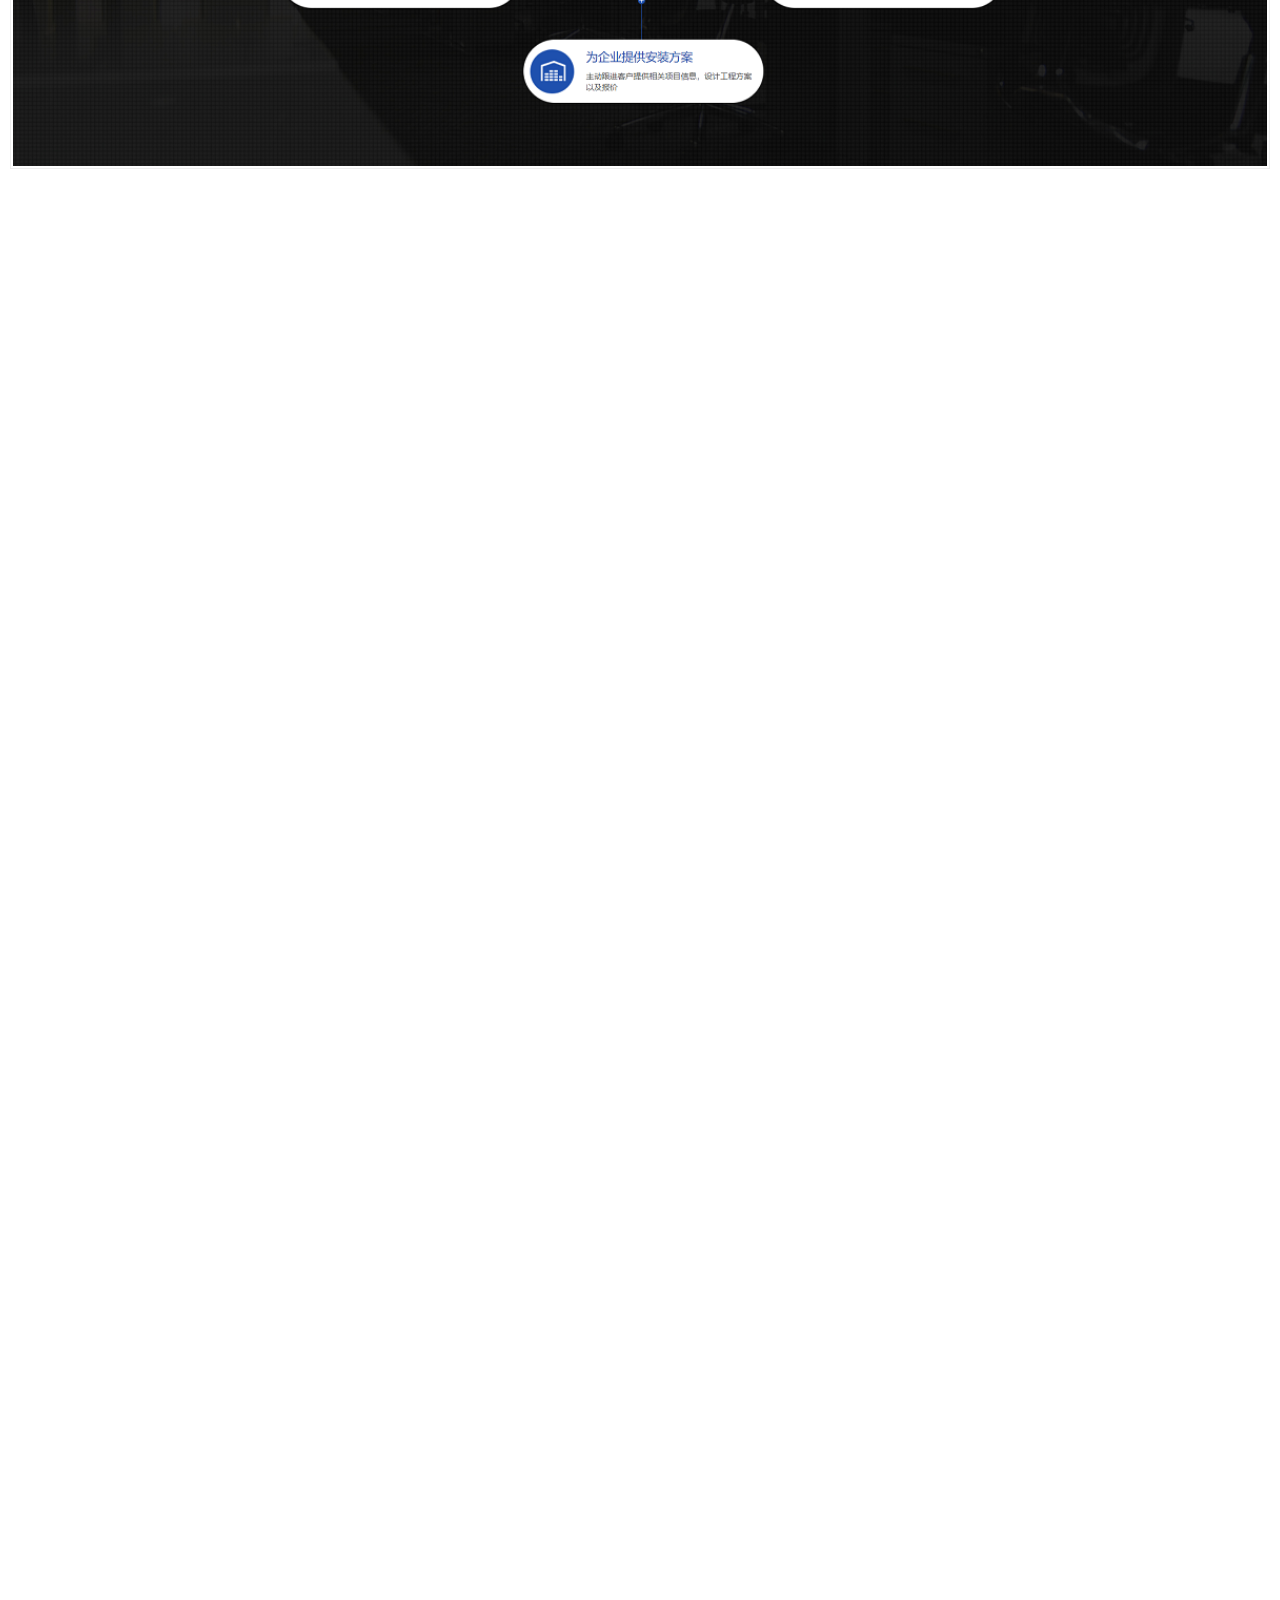
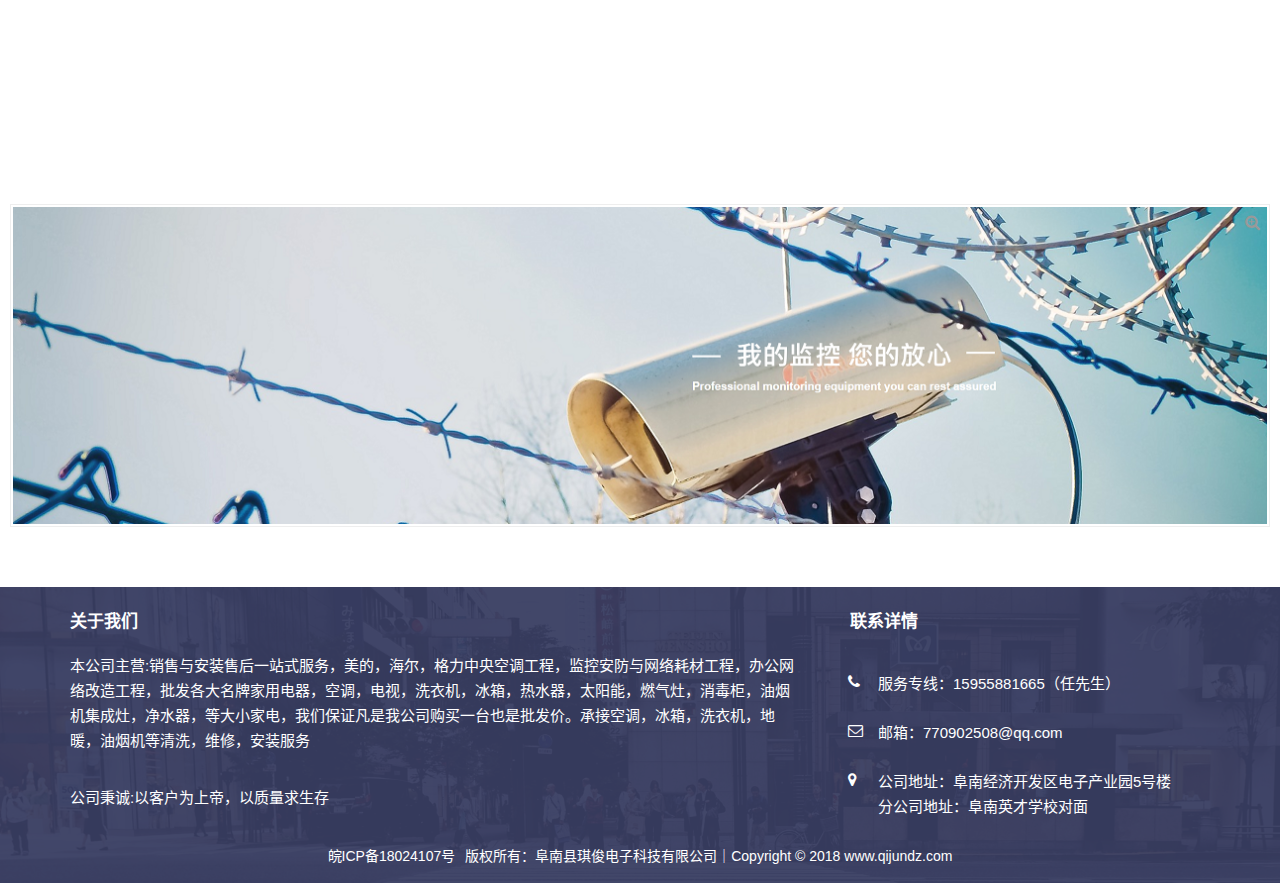
<file: example.html>
<!DOCTYPE html>

<html class="no-js" lang="zh-CN">

<head>
    <meta charset="utf-8">
    <meta http-equiv="X-UA-Compatible" content="IE=edge">
    <title>阜南县琪俊电子科技有限公司</title>
    <meta name="keywords" content="阜南琪俊电子科技有限公司 家用电器 安防监控 数码办公 设备清洗" />
    <meta name="description" content="经营家用与商用电器，监控安防，网络耗材，销售安装与售后工程，销售与安装售后一站式服务，美的，海尔，格力中央空调工程，监控安防与网络耗材工程，办公网络改造工程，批发各大名牌家用电器，空调，电视，洗衣机，冰箱，热水器，太阳能，燃气灶，消毒柜，油烟机集成灶，净水器，等大小家电，我们保证凡是我公司购买一台也是批发价。承接空调，冰箱，洗衣机，地暖，油烟机等清洗，维修，安装服务" />
    <meta name="viewport" content="width=device-width, initial-scale=1.0, minimum-scale=1.0, maximum-scale=1.0, user-scalable=no">
    <meta name="format-detection" content="telephone=no">
    <meta name="renderer" content="webkit">
    <meta http-equiv="Cache-Control" content="no-siteapp" />
    <meta name="author" content="http://www.qijundz.com/" />
    <link rel="alternate icon" type="image/png" href="./assets/images/favicon.png">
    <link rel="stylesheet" href="assets/css/amazeui.css" />
    <link rel="stylesheet" href="assets/css/common.min.css" />
    <link rel="stylesheet" href="assets/css/index.min.css" />
    <!-- HTML5 shim and Respond.js IE8 support of HTML5 elements and media queries -->
    <!--[if lt IE 9]>
	<script src="http://apps.bdimg.com/libs/html5shiv/3.7/html5shiv.min.js"></script>
	<script src="http://apps.bdimg.com/libs/respond.js/1.4.2/respond.js"></script>

	<![endif]-->
</head>

<body>
    <div class="layout">
        <!--===========layout-header================-->
        <div class="layout-header am-hide-sm-only">
            <div class="header-box" data-am-sticky>
                <!--header start-->
                <div class="container">
                    <div class="header">
                        <div class="am-g">
                            <div class="am-u-md-2 am-u-sm-12">
                                <div class="logo">
                                    <a href="index.html"><img src="assets/images/logo.png" alt="" /></a>
                                </div>
                            </div>
                            <div class="am-u-md-10">
                                <div class="header-right am-fr">
                                    <div class="header-contact">
                                        <div class="header_contacts--item">
                                            <div class="contact_mini">
                                                <i style="color:#7c6aa6" class="contact-icon am-icon-phone"></i>
                                                <strong>15955881665</strong>
                                                <span>7*24小时热线电话（任先生）</span>
                                            </div>
                                        </div>
                                        <div class="header_contacts--item">
                                            <div class="contact_mini">
                                                <i style="color:#7c6aa6" class="contact-icon am-icon-envelope-o"></i>
                                                <strong>770902508@qq.com</strong>
                                                <span>随时欢迎您的来信！</span>
                                            </div>
                                        </div>
                                        <div class="header_contacts--item">
                                            <div class="contact_mini">
                                                <i style="color:#7c6aa6" class="contact-icon am-icon-map-marker"></i>
                                                <strong>阜南经济开发区</strong>
                                                <span>电子产业园5号楼</span>
                                            </div>
                                        </div>
                                    </div>
                                    <a href="contact.html" class="contact-btn">
                                        <button type="button" class="am-btn am-btn-secondary am-radius" style="padding-top:5px;padding-bottom:5px"><img
                                                src="./assets/images/cs.png" style="width: 30px;height: 30px;margin-right: 5px" />联系我们</button>

                                    </a>
                                </div>
                            </div>
                        </div>
                    </div>
                </div>
                <!--header end-->


                <!--nav start-->
                <div class="nav-contain">
                    <div class="nav-inner">
                        <ul class="am-nav am-nav-pills am-nav-justify">
                            <li><a href="index.html">首页</a></li>
                            <li><a href="product.html">产品中心</a></li>
                            <li class="am-nav-active"><a href="example.html">工程案例</a></li>
                            <li><a href="about.html">关于我们</a></li>
                            <li><a href="contact.html">联系我们</a></li>
                        </ul>
                    </div>
                </div>
                <!--nav end-->
            </div>
        </div>

        <!--mobile header start-->
        <div class="m-header">
            <div class="am-g am-show-sm-only">

                <div class="am-u-sm-8">
                    <div class="m-logo">
                        <a href="index.html"><img src="assets/images/mobile-logo.png" alt=""></a>
                    </div>
                </div>
                <div class="am-u-sm-4">
                    <div class="menu-bars am-fr">
                        <a href="#doc-oc-demo1" data-am-offcanvas="{effect: 'push'}"><i class="am-menu-toggle-icon am-icon-bars"></i></a>
                        <!-- 侧边栏内容 -->
                        <div id="doc-oc-demo1" class="am-offcanvas">
                            <div class="am-offcanvas-bar am-offcanvas-bar-flip">
                                <nav class="am-offcanvas-content mobile-right-menu-bar-content">
                                    <a href="index.html" rel="nofollow"><span class="logo"></span></a>
                                    <p><a href="index.html" rel="nofollow"><i class="am-icon-home am-icon-fw am-margin-right-5"></i>网站首页</a></p>
                                    <p><a href="product.html"><i class="am-icon-desktop am-icon-fw am-margin-right-5"></i>产品中心</a></p>
                                    <p class="am-nav-active"><a href="example.html"><i class="am-icon-cogs am-icon-fw am-margin-right-5"></i>工程案例</a></p>
                                    <p><a href="about.html"><i class="am-icon-user am-icon-fw am-margin-right-5"></i>关于我们</a></p>
                                    <p> <a href="contact.html"><i class="am-icon-qq am-icon-fw am-margin-right-5"></i>联系我们</a></p>
                                </nav>
                            </div>
                        </div>
                    </div>
                </div>
            </div>
        </div>
        <!--mobile header end-->

        <!-- write myself code  start-->
        <!-- 中央空调banner -->
        <div class="layout-container">
            <div data-am-widget="slider" class="am-slider am-slider-b2 am-slider-custom" data-am-flexslider="{touch:true,reverse:true,pauseOnHover:true,playAfterPaused: 3000}">
                <ul class="am-slides">
                    <li>
                        <img src="assets/images/example/air-conditioner-banner-2.png" alt="">
                    </li>
                    <li>
                        <img src="assets/images/example/air-conditioner-banner-1.png" alt="">
                    </li>
                </ul>
            </div>
        </div>

        <!-- 中央空调安装工程 -->
        <div class="section">
            <div class="container">
                <div class="section--header">
                    <h2 class="section--title" data-am-scrollspy="{animation: 'slide-left', delay: 100}">中央空调工程</h2>
                    <p class="section--description" data-am-scrollspy="{animation: 'slide-right', delay: 100}">
                        公司为商场、酒店、学校，政府部门以及各个规模企业提供中央空调工程、空调维保、空调节能改造、空调自动控制解决方案
                    </p>
                </div>

                <!--index-container start-->
                <div class="index-container">
                    <div class="am-g">
                        <div class="am-u-md-3">
                            <div class="features_item am-thumbnail" data-am-scrollspy="{animation: 'scale-up'}">
                                <img src="assets/images/example/air-project-1.jpg" style="width:100%">
                                <h3 class="features_item--title" style="text-align:center">中央空调工程</h3>
                                <p class="features_item--text" style="text-indent:1rem">
                                    中央空调广泛应用于大中型空间建筑，如厂房车间、办公写字楼、酒店会所、大型商场中央空调系统
                                </p>
                            </div>
                        </div>
                        <div class="am-u-md-3">
                            <div class="features_item am-thumbnail" data-am-scrollspy="{animation: 'scale-up'}">
                                <img src="assets/images/example/air-project-2.jpg" style="width:100%">
                                <h3 class="features_item--title" style="text-align:center">中央空调工程</h3>
                                <p class="features_item--text" style="text-indent:1rem">
                                    中央空调广泛应用于大中型空间建筑，如厂房车间、办公写字楼、酒店会所、大型商场中央空调系统
                                </p>
                            </div>
                        </div>
                        <div class="am-u-md-3">
                            <div class="features_item am-thumbnail" data-am-scrollspy="{animation: 'scale-up'}">
                                <img src="assets/images/example/air-project-3.jpg" style="width:100%">
                                <h3 class="features_item--title" style="text-align:center">中央空调工程</h3>
                                <p class="features_item--text" style="text-indent:1rem">
                                    中央空调广泛应用于大中型空间建筑，如厂房车间、办公写字楼、酒店会所、大型商场中央空调系统
                                </p>
                            </div>
                        </div>
                        <div class="am-u-md-3">
                            <div class="features_item am-thumbnail" data-am-scrollspy="{animation: 'scale-up'}">
                                <img src="assets/images/example/air-project-4.jpg" style="width:100%">
                                <h3 class="features_item--title" style="text-align:center">中央空调工程</h3>
                                <p class="features_item--text" style="text-indent:1rem">
                                    中央空调广泛应用于大中型空间建筑，如厂房车间、办公写字楼、酒店会所、大型商场中央空调系统
                                </p>
                            </div>
                        </div>
                    </div>
                </div>
                <!--index-container end-->
            </div>
        </div>
        <!-- 中央空调介绍 -->
        <div class="section">
            <figure data-am-widget="figure" class="am am-figure am-figure-default " data-am-figure="{  pureview: 'true' }">
                <img src="assets/images/example/air-conditioner-introduce.png" style="width:100%" data-rel="assets/images/example/air-conditioner-introduce.png" />
            </figure>
        </div>

        <!-- 监控安防工程 -->
        <div class="section">
            <div class="container">
                <div class="section--header">
                    <h2 class="section--title" data-am-scrollspy="{animation: 'slide-left', delay: 100}">监控安防工程</h2>
                    <p class="section--description" data-am-scrollspy="{animation: 'slide-right', delay: 100}">
                        公司承接监控安防工程，我们已经为政府单位、医院、学校等各社会机构以及个人家庭完成了工程实施，获得了大批客户的认可
                    </p>
                </div>

                <!--index-container start-->
                <div class="index-container">
                    <div class="am-g">
                        <ul data-am-widget="gallery" class="am-gallery am-avg-sm-2
                      am-avg-md-5 am-gallery-bordered"
                            data-am-gallery="{ pureview: true }">
                            <li>
                                <div class="am-gallery-item" data-am-scrollspy="{animation: 'scale-up'}">
                                    <a href="assets/images/monitor/des/des-1.jpg" class="">
                                        <img src="assets/images/monitor/des/des-1.jpg" alt="监控" />
                                    </a>
                                </div>
                            </li>
                            <li>
                                <div class="am-gallery-item" data-am-scrollspy="{animation: 'scale-up'}">
                                    <a href="assets/images/monitor/des/des-6.jpg" class="">
                                        <img src="assets/images/monitor/des/des-6.jpg" alt="监控" />
                                    </a>
                                </div>
                            </li>
                            <li>
                                <div class="am-gallery-item" data-am-scrollspy="{animation: 'scale-up'}">
                                    <a href="assets/images/monitor/des/des-15.jpg" class="">
                                        <img src="assets/images/monitor/des/des-15.jpg" alt="监控" />
                                    </a>
                                </div>
                            </li>
                            <li>
                                <div class="am-gallery-item" data-am-scrollspy="{animation: 'scale-up'}">
                                    <a href="assets/images/monitor/des/des-12.jpg" class="">
                                        <img src="assets/images/monitor/des/des-12.jpg" alt="监控" />
                                    </a>
                                </div>
                            </li>
                            <li>
                                <div class="am-gallery-item" data-am-scrollspy="{animation: 'scale-up'}">
                                    <a href="assets/images/monitor/des/des-10.jpg" class="">
                                        <img src="assets/images/monitor/des/des-10.jpg" alt="监控" />
                                    </a>
                                </div>
                            </li>
                            <li>
                                <div class="am-gallery-item" data-am-scrollspy="{animation: 'scale-up'}">
                                    <a href="assets/images/monitor/case/case-1.jpg" class="">
                                        <img src="assets/images/monitor/case/case-1.jpg" alt="监控" />
                                    </a>
                                </div>
                            </li>
                            <li>
                                <div class="am-gallery-item" data-am-scrollspy="{animation: 'scale-up'}">
                                    <a href="assets/images/monitor/case/case-9.jpg" class="">
                                        <img src="assets/images/monitor/case/case-9.jpg" alt="监控" />
                                    </a>
                                </div>
                            </li>
                            <li>
                                <div class="am-gallery-item" data-am-scrollspy="{animation: 'scale-up'}">
                                    <a href="assets/images/monitor/case/case-3.jpg" class="">
                                        <img src="assets/images/monitor/case/case-3.jpg" alt="监控" />
                                    </a>
                                </div>
                            </li>
                            <li>
                                <div class="am-gallery-item" data-am-scrollspy="{animation: 'scale-up'}">
                                    <a href="assets/images/monitor/case/case-10.jpg" class="">
                                        <img src="assets/images/monitor/case/case-10.jpg" alt="监控" />
                                    </a>
                                </div>
                            </li>
                            <li>
                                <div class="am-gallery-item" data-am-scrollspy="{animation: 'scale-up'}">
                                    <a href="assets/images/monitor/case/case-8.jpg" class="">
                                        <img src="assets/images/monitor/case/case-8.jpg" alt="监控" />
                                    </a>
                                </div>
                            </li>
                        </ul>

                    </div>
                </div>
                <!--index-container end-->
            </div>
        </div>

        <!-- 施工现场展示 -->
        <div class="section">
            <div class="container">
                <div class="section--header">
                    <h2 class="section--title" data-am-scrollspy="{animation: 'slide-left', delay: 100}">施工现场</h2>
                    <p class="section--description" data-am-scrollspy="{animation: 'slide-right', delay: 100}">
                        公司承接到工程项目时，施工人员会到现场进行工程实施，制定出最合理的方案，高效高质量的完成工程项目
                    </p>
                </div>

                <!--index-container start-->
                <div class="index-container">
                    <div class="am-g">
                        <ul data-am-widget="gallery" class="am-gallery am-avg-sm-2
                      am-avg-md-4 am-gallery-bordered"
                            data-am-gallery="{ pureview: true }">
                            <li>
                                <div class="am-gallery-item" data-am-scrollspy="{animation: 'scale-up'}">
                                    <a href="assets/images/example/job-site-1.jpg" class="">
                                        <img src="assets/images/example/job-site-1.jpg" alt="施工现场" />
                                    </a>
                                </div>
                            </li>
                            <li>
                                <div class="am-gallery-item" data-am-scrollspy="{animation: 'scale-up'}">
                                    <a href="assets/images/example/job-site-2.jpg" class="">
                                        <img src="assets/images/example/job-site-2.jpg" alt="施工现场" />
                                    </a>
                                </div>
                            </li>
                            <li>
                                <div class="am-gallery-item" data-am-scrollspy="{animation: 'scale-up'}">
                                    <a href="assets/images/example/job-site-3.jpg" class="">
                                        <img src="assets/images/example/job-site-3.jpg" alt="施工现场" />
                                    </a>
                                </div>
                            </li>
                            <li>
                                <div class="am-gallery-item" data-am-scrollspy="{animation: 'scale-up'}">
                                    <a href="assets/images/example/job-site-4.jpg" class="">
                                        <img src="assets/images/example/job-site-4.jpg" alt="施工现场" />
                                    </a>
                                </div>
                            </li>
                        </ul>

                    </div>
                </div>
                <!--index-container end-->
            </div>
        </div>

        <!-- 监控工程介绍 -->
        <div class="section">
            <figure data-am-widget="figure" class="am am-figure am-figure-default " data-am-figure="{  pureview: 'true' }">
                <img src="assets/images/example/monitor-introduce.png" data-rel="assets/images/example/monitor-introduce.png"
                    style="width:100%" />
            </figure>
        </div>

        <!-- write myself code  end-->


        <!-- mobile-gotop -->
        <div data-am-widget="gotop" class="am-gotop am-gotop-fixed am-no-layout am-active am-show-sm-only">
            <a href="#top" title="回到顶部">
                <span class="am-gotop-title">回到顶部</span>
                <i class="am-gotop-icon am-icon-chevron-up"></i>
            </a>
        </div>

        <!-- pc右侧固定条 -->
        <div id="sticky-pc" class="am-hide-sm-only">
            <div class="top">
                <button data-am-smooth-scroll="" class="am-btn"> <span class="am-icon-caret-up"></span> TOP </button>
            </div>
            <div class="am-cf" style="height:2px; overflow:hidden; clear: both;"></div>
            <a href="http://wpa.qq.com/msgrd?v=3&amp;uin=770902508&amp;site=qq&amp;menu=yes" class="sticky-qq" target="_blank">
                <span class="am-icon-qq"></span><span>QQ客服</span>
            </a>
            <div class="am-cf" style="height:2px; overflow:hidden; clear: both;"></div>
            <a href="javascript:;" class="qrc"><span class="am-icon-qrcode"></span>
                <div class="am-cf"></div>
                <div class="wx"><img src="assets/images/qcode.png" alt="微信二维码"></div>
            </a>
        </div>

        <!-- mobile底部固定条 -->
        <div id="webCustomerServiceBox" class="am-show-sm-only" style="position:fixed;bottom:0;left:0;right:0">
            <ul class="am-avg-sm-4">
                <li>
                    <a href="tel:15955881665">
                        <span class="boxIcon am-icon-phone"></span>
                        <div class="describe">电话咨询</div>
                    </a>
                </li>
                <li>
                    <a href="sms:15955881665?body=你好，我想咨询下">
                        <span class="boxIcon am-icon-comment"></span>
                        <div class="describe">信息咨询</div>
                    </a>
                </li>
                <li>
                    <a href="mailto:770902508@qq.com">
                        <span class="boxIcon am-icon-envelope"></span>
                        <div class="describe">发送邮件</div>
                    </a>
                </li>
                <li>
                    <a href="http://wpa.qq.com/msgrd?v=3&amp;uin=770902508&amp;site=qq&amp;menu=yes">
                        <span class="boxIcon am-icon-qq"></span>
                        <div class="describe">QQ客服</div>
                    </a>
                </li>
            </ul>
        </div>

        <!--===========layout-footer================-->
        <div class="layout-footer">
            <div class="footer">
                <div style="background-color:#383d61" class="footer--bg"></div>
                <div class="footer--inner">
                    <div class="container">
                        <div class="footer_main">
                            <div class="am-g">
                                <div class="am-u-md-8">
                                    <div class="footer_main--column">
                                        <strong class="footer_main--column_title">关于我们</strong>
                                        <div class="footer_about">
                                            <p class="footer_about--text">
                                                本公司主营:销售与安装售后一站式服务，美的，海尔，格力中央空调工程，监控安防与网络耗材工程，办公网络改造工程，批发各大名牌家用电器，空调，电视，洗衣机，冰箱，热水器，太阳能，燃气灶，消毒柜，油烟机集成灶，净水器，等大小家电，我们保证凡是我公司购买一台也是批发价。承接空调，冰箱，洗衣机，地暖，油烟机等清洗，维修，安装服务
                                            </p>
                                            <p class="footer_about--text">
                                                公司秉诚:以客户为上帝，以质量求生存
                                            </p>
                                        </div>
                                    </div>
                                </div>

                                <div class="am-u-md-4">
                                    <div class="footer_main--column">
                                        <strong class="footer_main--column_title">联系详情</strong>
                                        <ul class="footer_contact_info">
                                            <li class="footer_contact_info--item"><i class="am-icon-phone"></i><span>服务专线：15955881665（任先生）</span></li>
                                            <li class="footer_contact_info--item"><i class="am-icon-envelope-o"></i><span>邮箱：770902508@qq.com</span></li>
                                            <li class="footer_contact_info--item"><i class="am-icon-map-marker"></i><span>公司地址：阜南经济开发区电子产业园5号楼<br>分公司地址：阜南英才学校对面</span></li>
                                        </ul>
                                    </div>
                                </div>
                            </div>
                            <div class="am-container">
                                <p class="am-text-sm am-text-center" style="color:#fff"><span>皖ICP备18024107号</span><span
                                        class="am-margin-left-sm am-margin-left-md">版权所有：阜南县琪俊电子科技有限公司</span>｜<span>Copyright
                                        © 2018 www.qijundz.com</span></p>
                            </div>
                        </div>
                    </div>
                </div>
            </div>
        </div>



    </div>
    <!--[if (gte IE 9)|!(IE)]><!-->
    <script src="assets/js/jquery.min.js"></script>
    <!--<![endif]-->
    <!--[if lte IE 8 ]>
<script src="http://libs.baidu.com/jquery/1.11.3/jquery.min.js"></script>
<script src="http://cdn.staticfile.org/modernizr/2.8.3/modernizr.js"></script>
<script src="assets/js/amazeui.ie8polyfill.min.js"></script>
<![endif]-->
    <script src="assets/js/amazeui.min.js"></script>
</body>

</html>
</file>
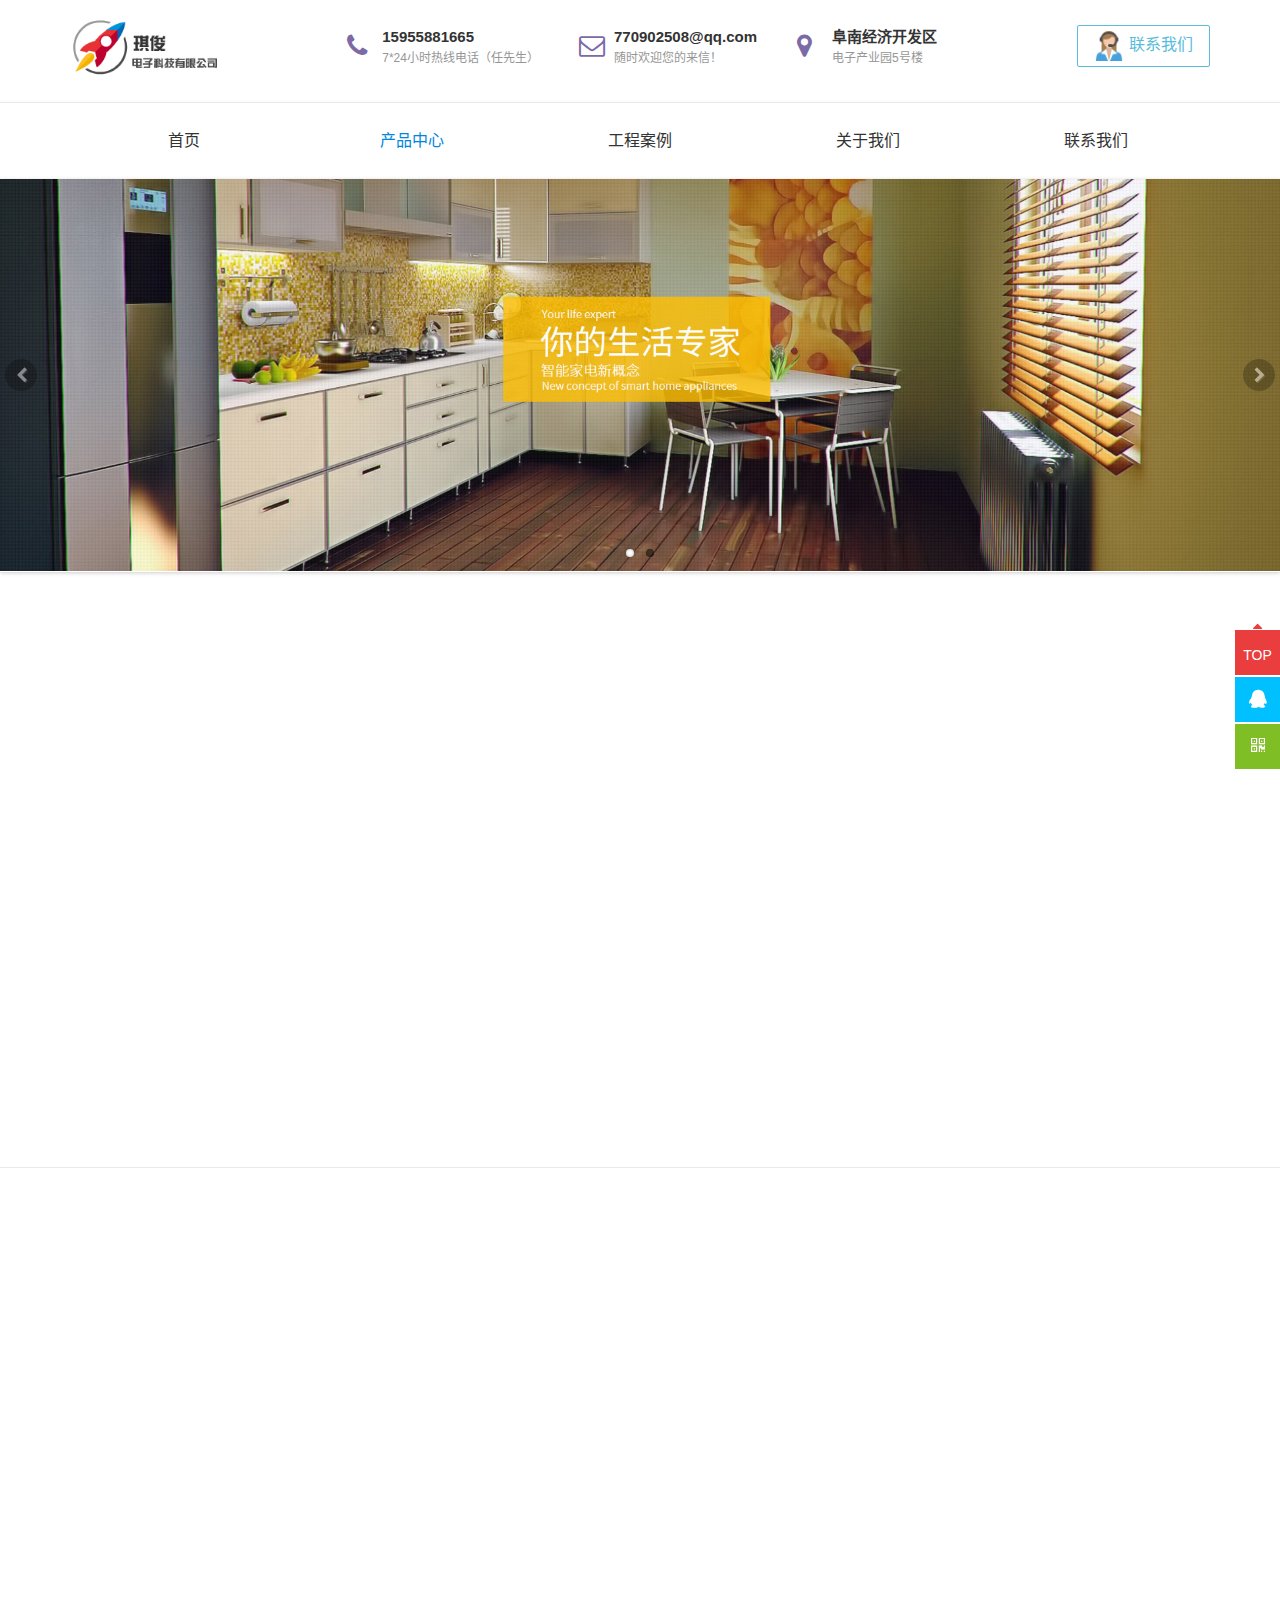
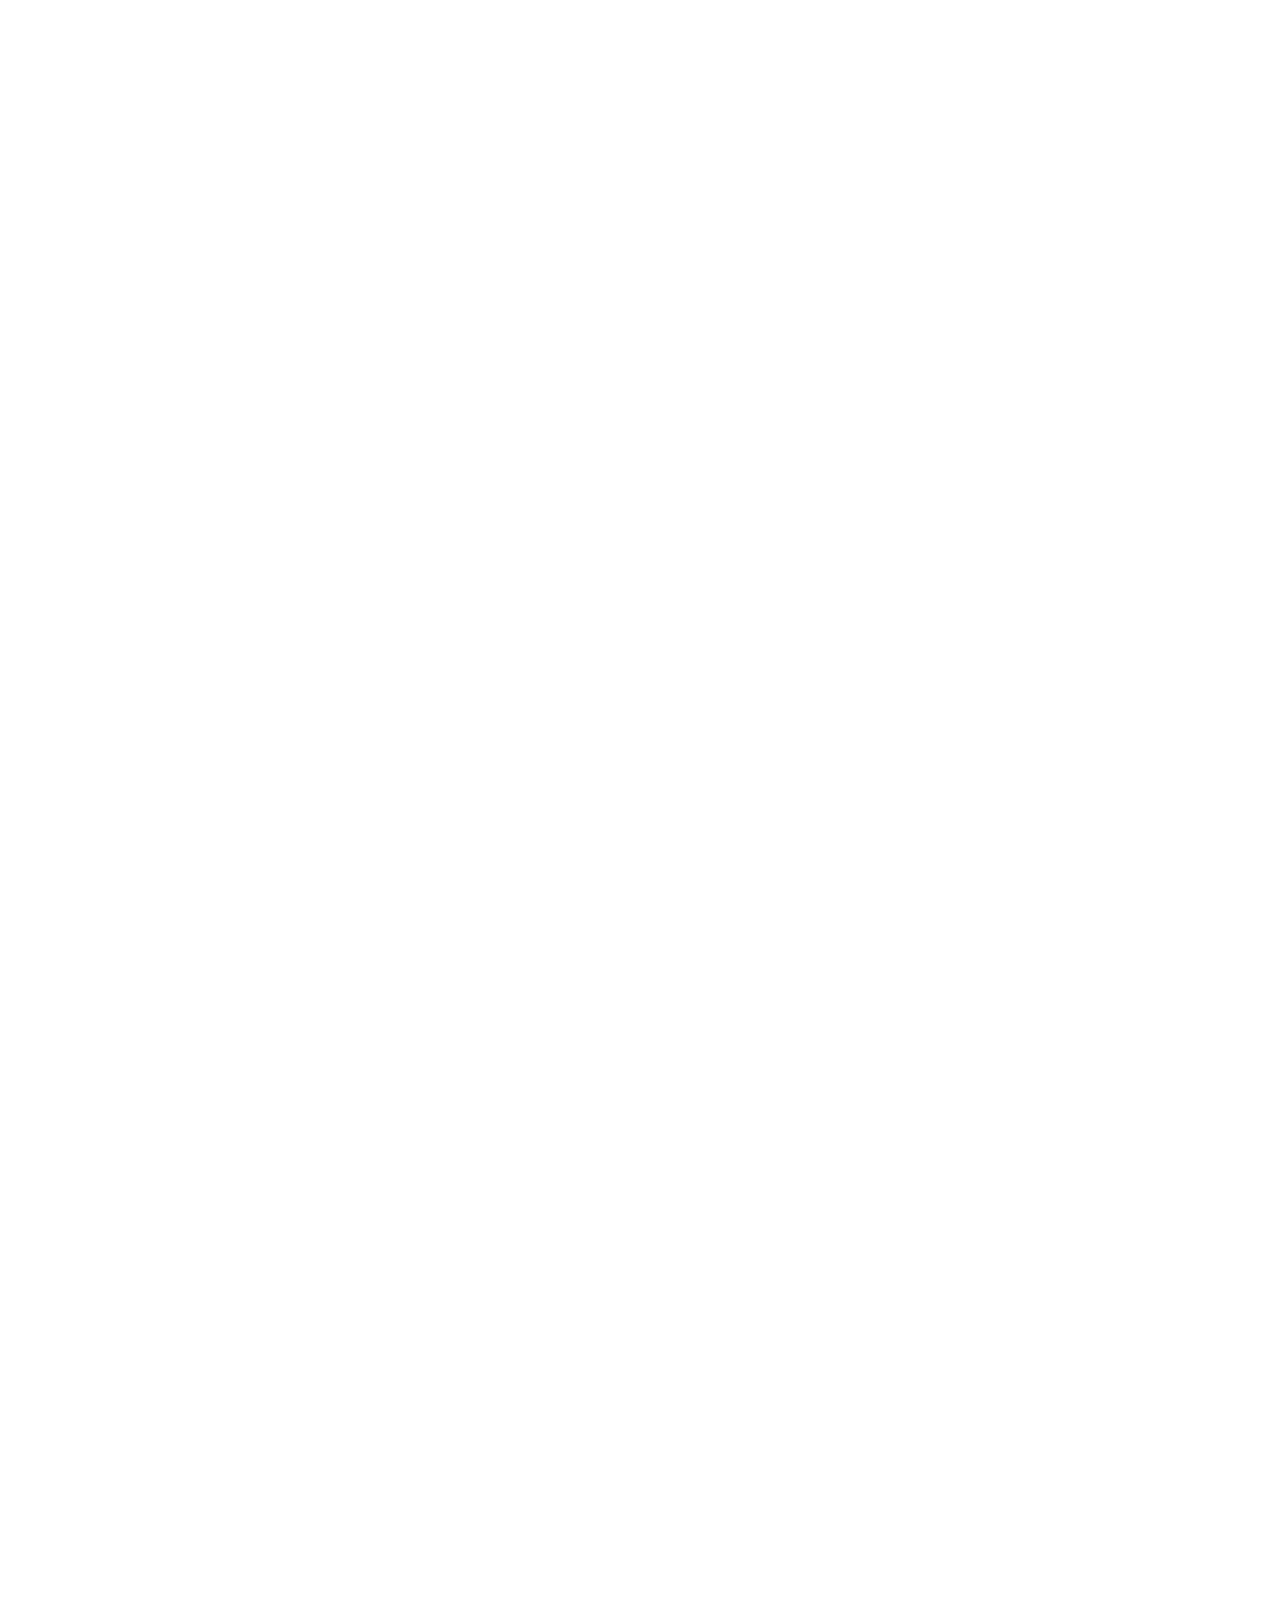
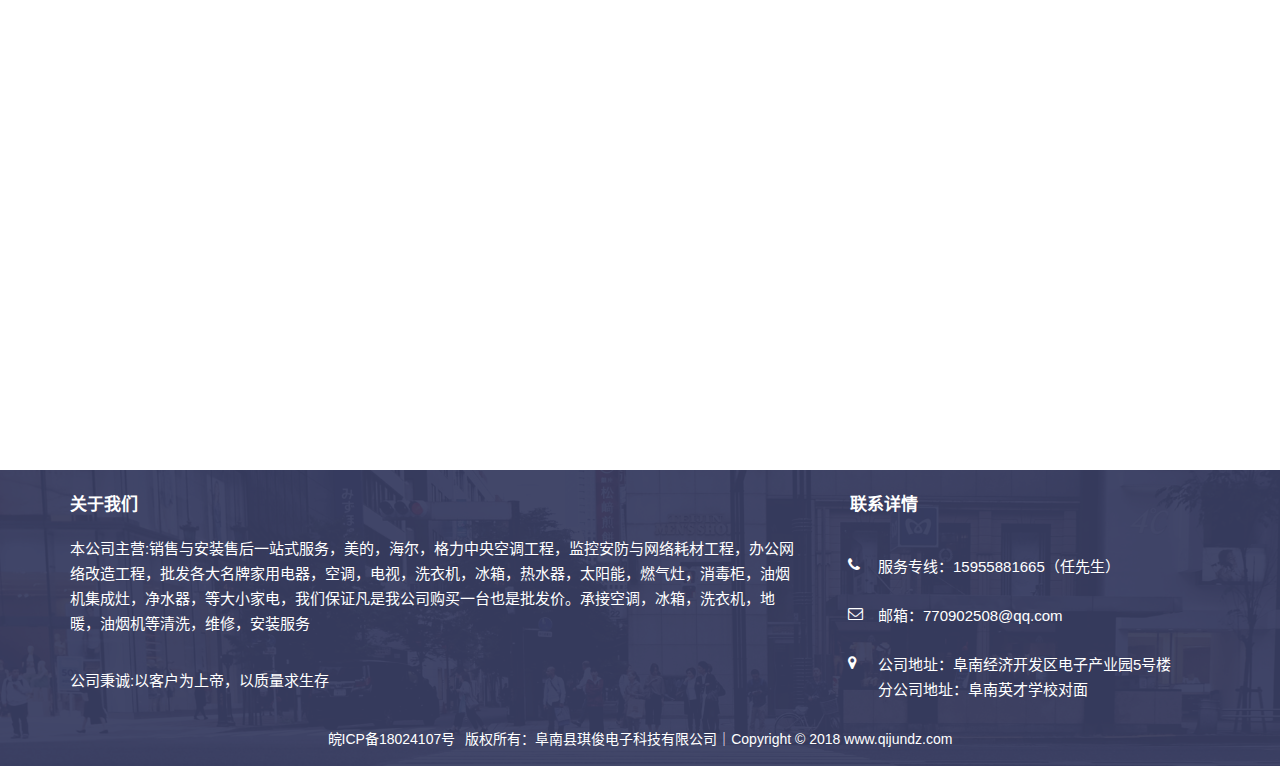
<file: product.html>
<!DOCTYPE html>

<html class="no-js" lang="zh-CN">

<head>
    <meta charset="utf-8">
    <meta http-equiv="X-UA-Compatible" content="IE=edge">
    <title>阜南县琪俊电子科技有限公司</title>
    <meta name="keywords" content="阜南琪俊电子科技有限公司 家用电器 安防监控 数码办公 设备清洗" />
    <meta name="description" content="经营家用与商用电器，监控安防，网络耗材，销售安装与售后工程，销售与安装售后一站式服务，美的，海尔，格力中央空调工程，监控安防与网络耗材工程，办公网络改造工程，批发各大名牌家用电器，空调，电视，洗衣机，冰箱，热水器，太阳能，燃气灶，消毒柜，油烟机集成灶，净水器，等大小家电，我们保证凡是我公司购买一台也是批发价。承接空调，冰箱，洗衣机，地暖，油烟机等清洗，维修，安装服务" />
    <meta name="viewport" content="width=device-width, initial-scale=1.0, minimum-scale=1.0, maximum-scale=1.0, user-scalable=no">
    <meta name="format-detection" content="telephone=no">
    <meta name="renderer" content="webkit">
    <meta http-equiv="Cache-Control" content="no-siteapp" />
    <meta name="author" content="http://www.qijundz.com/" />
    <link rel="alternate icon" type="image/png" href="./assets/images/favicon.png">
    <link rel="stylesheet" href="assets/css/amazeui.css" />
    <link rel="stylesheet" href="assets/css/common.min.css" />
    <link rel="stylesheet" href="assets/css/index.min.css" />
    <!-- HTML5 shim and Respond.js IE8 support of HTML5 elements and media queries -->
    <!--[if lt IE 9]>
	<script src="http://apps.bdimg.com/libs/html5shiv/3.7/html5shiv.min.js"></script>
	<script src="http://apps.bdimg.com/libs/respond.js/1.4.2/respond.js"></script>

	<![endif]-->
</head>

<body>
    <div class="layout">
        <!--===========layout-header================-->
        <div class="layout-header am-hide-sm-only">
            <div class="header-box" data-am-sticky>
                <!--header start-->
                <div class="container">
                    <div class="header">
                        <div class="am-g">
                            <div class="am-u-md-2 am-u-sm-12">
                                <div class="logo">
                                    <a href="index.html"><img src="assets/images/logo.png" alt="" /></a>
                                </div>
                            </div>
                            <div class="am-u-md-10">
                                <div class="header-right am-fr">
                                    <div class="header-contact">
                                        <div class="header_contacts--item">
                                            <div class="contact_mini">
                                                <i style="color:#7c6aa6" class="contact-icon am-icon-phone"></i>
                                                <strong>15955881665</strong>
                                                <span>7*24小时热线电话（任先生）</span>
                                            </div>
                                        </div>
                                        <div class="header_contacts--item">
                                            <div class="contact_mini">
                                                <i style="color:#7c6aa6" class="contact-icon am-icon-envelope-o"></i>
                                                <strong>770902508@qq.com</strong>
                                                <span>随时欢迎您的来信！</span>
                                            </div>
                                        </div>
                                        <div class="header_contacts--item">
                                            <div class="contact_mini">
                                                <i style="color:#7c6aa6" class="contact-icon am-icon-map-marker"></i>
                                                <strong>阜南经济开发区</strong>
                                                <span>电子产业园5号楼</span>
                                            </div>
                                        </div>
                                    </div>
                                    <a href="contact.html" class="contact-btn">
                                        <button type="button" class="am-btn am-btn-secondary am-radius" style="padding-top:5px;padding-bottom:5px"><img
                                                src="./assets/images/cs.png" style="width: 30px;height: 30px;margin-right: 5px" />联系我们</button>

                                    </a>
                                </div>
                            </div>
                        </div>
                    </div>
                </div>
                <!--header end-->


                <!--nav start-->
                <div class="nav-contain">
                    <div class="nav-inner">
                        <ul class="am-nav am-nav-pills am-nav-justify">
                            <li><a href="index.html">首页</a></li>
                            <li class="am-nav-active"><a href="product.html">产品中心</a></li>
                            <li><a href="example.html">工程案例</a></li>
                            <li><a href="about.html">关于我们</a></li>
                            <li><a href="contact.html">联系我们</a></li>
                        </ul>
                    </div>
                </div>
                <!--nav end-->
            </div>
        </div>

        <!--mobile header start-->
        <div class="m-header">
            <div class="am-g am-show-sm-only">

                <div class="am-u-sm-8">
                    <div class="m-logo">
                        <a href="index.html"><img src="assets/images/mobile-logo.png" alt=""></a>
                    </div>
                </div>
                <div class="am-u-sm-4">
                    <div class="menu-bars am-fr">
                        <a href="#doc-oc-demo1" data-am-offcanvas="{effect: 'push'}"><i class="am-menu-toggle-icon am-icon-bars"></i></a>
                        <!-- 侧边栏内容 -->
                        <div id="doc-oc-demo1" class="am-offcanvas">
                            <div class="am-offcanvas-bar am-offcanvas-bar-flip">
                                <nav class="am-offcanvas-content mobile-right-menu-bar-content">
                                    <a href="index.html" rel="nofollow"><span class="logo"></span></a>
                                    <p><a href="index.html" rel="nofollow"><i class="am-icon-home am-icon-fw am-margin-right-5"></i>网站首页</a></p>
                                    <p class="am-nav-active"><a href="product.html"><i class="am-icon-desktop am-icon-fw am-margin-right-5"></i>产品中心</a></p>
                                    <p><a href="example.html"><i class="am-icon-cogs am-icon-fw am-margin-right-5"></i>工程案例</a></p>
                                    <p><a href="about.html"><i class="am-icon-user am-icon-fw am-margin-right-5"></i>关于我们</a></p>
                                    <p> <a href="contact.html"><i class="am-icon-qq am-icon-fw am-margin-right-5"></i>联系我们</a></p>
                                </nav>
                            </div>
                        </div>
                    </div>
                </div>
            </div>
        </div>
        <!--mobile header end-->

        <!-- write myself code  start-->
        <div class="layout-container">
            <div data-am-widget="slider" class="am-slider am-slider-b2 am-slider-custom" data-am-flexslider="{touch:true,reverse:true,pauseOnHover:true,playAfterPaused: 3000}">
                <ul class="am-slides">
                    <li>
                        <img src="assets/images/product/product-banner-1.png" alt="">
                    </li>
                    <li>
                        <img src="assets/images/product/product-banner-2.png" alt="">
                    </li>
                </ul>
            </div>
        </div>

        <!-- 产品优势 -->
        <div class="section" style="border-bottom: 1px solid #e9e9e9;">
            <div class="container">
                <div class="section--header">
                    <h2 class="section--title" data-am-scrollspy="{animation: 'slide-bottom', delay: 100}">产品优势</h2>
                    <p class="section--description" data-am-scrollspy="{animation: 'slide-top', delay: 100}">
                        我们公司销售各种类型电子设备，全面覆盖了家用设备，办公设备，安防监控设备等，满足您的一切需求
                    </p>
                </div>

                <!--index-container start-->
                <div class="index-container">
                    <div class="am-g">
                        <div class="am-u-md-3 am-u-sm-12">
                            <div class="service_item" data-am-scrollspy="{animation: 'scale-up'}" style="background:#46b02f">
                                <img class="service_item--icon" src="assets/images/product/advantage-1.png" style="width:100px;height:100px">
                                <h3 class="service_item--title" style="color:#fff">经济实惠</h3>
                                <div class="service_item--text">
                                    <p style="color:#fff">公司与格力、海尔、美的等大牌电器供应商建立紧密合作关系，公司产品一律低于市场价</p>
                                </div>
                            </div>
                        </div>

                        <div class="am-u-md-3 am-u-sm-12">
                            <div class="service_item" data-am-scrollspy="{animation: 'scale-up'}" style="background:#146fa0">
                                <img class="service_item--icon" src="assets/images/product/advantage-2.png" style="width:100px;height:100px">
                                <h3 class="service_item--title" style="color:#fff">质量可靠</h3>
                                <div class="service_item--text">
                                    <p style="color:#fff">公司严格把关入货产品质量，大厂生产，质量更放心，客户可选择到公司门店销售处实地选择</p>
                                </div>
                            </div>
                        </div>

                        <div class="am-u-md-3 am-u-sm-12">
                            <div class="service_item" data-am-scrollspy="{animation: 'scale-up'}" style="background:#3c3c3f">
                                <img class="service_item--icon" src="assets/images/product/advantage-3.png" style="width:100px;height:100px">
                                <h3 class="service_item--title" style="color:#fff">产品回收</h3>
                                <div class="service_item--text">
                                    <p style="color:#fff">设备一旦出了故障，所有的产品都可回收修护，我们只为您提供最便捷的服务</p>
                                </div>
                            </div>
                        </div>

                        <div class="am-u-md-3 am-u-sm-12">
                            <div class="service_item" data-am-scrollspy="{animation: 'scale-up'}" style="background:#e13c3c">
                                <img class="service_item--icon" src="assets/images/product/advantage-4.png" style="width:100px;height:100px">
                                <h3 class="service_item--title" style="color:#fff">售后服务</h3>
                                <div class="service_item--text">
                                    <p style="color:#fff">我们坚持做到最好的售后服务，有任何问题即可得到迅速解决，让您的售后得到保障</p>
                                </div>
                            </div>
                        </div>
                    </div>
                </div>
                <!--index-container end-->
            </div>
        </div>
        <!-- 家用电器 -->
        <div class="section">
            <div class="container">
                <div class="section--header">
                    <h2 class="section--title" data-am-scrollspy="{animation: 'slide-left', delay: 100}">家用电器类</h2>
                    <p class="section--description" data-am-scrollspy="{animation: 'slide-right', delay: 100}">
                        本公司销售家用及商用空调，地暖，冰箱，冰柜，洗衣机，电视，电脑，热水器，空气能热水器，厨房及卫浴用品等
                    </p>
                </div>

                <!--index-container start-->
                <div class="index-container">
                    <div class="am-g">
                        <ul data-am-widget="gallery" class="am-gallery am-avg-sm-2
                  am-avg-md-4 am-gallery-overlay"
                            data-am-gallery="{ pureview: true }">
                            <li>
                                <div class="am-gallery-item" data-am-scrollspy="{animation: 'scale-up'}">
                                    <a href="assets/images/store/store-1.jpg">
                                        <img src="assets/images/store/store-1.jpg" alt="门店" />
                                    </a>
                                </div>
                            </li>
                            <li>
                                <div class="am-gallery-item" data-am-scrollspy="{animation: 'scale-up'}">
                                    <a href="assets/images/store/store-2.jpg">
                                        <img src="assets/images/store/store-2.jpg" alt="各大品牌洗衣机" />
                                    </a>
                                </div>
                            </li>
                            <li>
                                <div class="am-gallery-item" data-am-scrollspy="{animation: 'scale-up'}">
                                    <a href="assets/images/store/store-16.jpg">
                                        <img src="assets/images/store/store-16.jpg" alt="各大品牌液晶电视" />
                                    </a>
                                </div>
                            </li>
                            <li>
                                <div class="am-gallery-item" data-am-scrollspy="{animation: 'scale-up'}">
                                    <a href="assets/images/store/store-17.jpg">
                                        <img src="assets/images/store/store-17.jpg" alt="各大品牌冰箱" />
                                    </a>
                                </div>
                            </li>
                            <li>
                                <div class="am-gallery-item" data-am-scrollspy="{animation: 'scale-up'}">
                                    <a href="assets/images/store/store-11.jpg">
                                        <img src="assets/images/store/store-11.jpg" alt="各大品牌空调" />
                                    </a>
                                </div>
                            </li>
                            <li>
                                <div class="am-gallery-item" data-am-scrollspy="{animation: 'scale-up'}">
                                    <a href="assets/images/store/store-12.jpg">
                                        <img src="assets/images/store/store-12.jpg" alt="家用电器" />
                                    </a>
                                </div>
                            </li>
                            <li>
                                <div class="am-gallery-item" data-am-scrollspy="{animation: 'scale-up'}">
                                    <a href="assets/images/store/store-18.jpg">
                                        <img src="assets/images/store/store-18.jpg" alt="家用电器" />
                                    </a>
                                </div>
                            </li>
                            <li>
                                <div class="am-gallery-item" data-am-scrollspy="{animation: 'scale-up'}">
                                    <a href="assets/images/store/store-6.jpg">
                                        <img src="assets/images/store/store-6.jpg" alt="家用电器" />
                                    </a>
                                </div>
                            </li>
                        </ul>

                    </div>
                </div>
                <!--index-container end-->
            </div>
        </div>

        <!-- 监控安防 -->
        <div class="section">
            <div class="container">
                <div class="section--header">
                    <h2 class="section--title" data-am-scrollspy="{animation: 'slide-top', delay: 100}">监控安防类</h2>
                    <p class="section--description" data-am-scrollspy="{animation: 'slide-bottom', delay: 100}">
                        公司强力打造了一系列监控安防设备，涵盖高端低端网络监控机，监控摄像头，红外高速摄像机，wifi摄像机，球形摄像机，鱼眼摄像机等。另外，公司也承接各大监控安防工程
                    </p>
                </div>

                <!--index-container start-->
                <div class="index-container">
                    <div class="am-g">
                        <ul data-am-widget="gallery" class="am-gallery am-avg-sm-2
                  am-avg-md-4 am-gallery-overlay"
                            data-am-gallery="{ pureview: true }">
                            <li>
                                <div class="am-gallery-item" data-am-scrollspy="{animation: 'scale-up'}">
                                    <a href="assets/images/product/camera-1.jpg" class="">
                                        <img src="assets/images/product/camera-1.jpg" alt="监控" />
                                    </a>
                                </div>
                            </li>
                            <li>
                                <div class="am-gallery-item" data-am-scrollspy="{animation: 'scale-up'}">
                                    <a href="assets/images/product/camera-2.jpg" class="">
                                        <img src="assets/images/product/camera-2.jpg" alt="监控" />
                                    </a>
                                </div>
                            </li>
                            <li>
                                <div class="am-gallery-item" data-am-scrollspy="{animation: 'scale-up'}">
                                    <a href="assets/images/product/camera-3.jpg" class="">
                                        <img src="assets/images/product/camera-3.jpg" alt="监控" />
                                    </a>
                                </div>
                            </li>
                            <li>
                                <div class="am-gallery-item" data-am-scrollspy="{animation: 'scale-up'}">
                                    <a href="assets/images/product/camera-4.jpg" class="">
                                        <img src="assets/images/product/camera-4.jpg" alt="监控" />
                                    </a>
                                </div>
                            </li>
                            <li>
                                <div class="am-gallery-item" data-am-scrollspy="{animation: 'scale-up'}">
                                    <a href="assets/images/product/camera-5.jpg" class="">
                                        <img src="assets/images/product/camera-5.jpg" alt="监控" />
                                    </a>
                                </div>
                            </li>
                            <li>
                                <div class="am-gallery-item" data-am-scrollspy="{animation: 'scale-up'}">
                                    <a href="assets/images/product/camera-6.jpg" class="">
                                        <img src="assets/images/product/camera-6.jpg" alt="监控" />
                                    </a>
                                </div>
                            </li>
                            <li>
                                <div class="am-gallery-item" data-am-scrollspy="{animation: 'scale-up'}">
                                    <a href="assets/images/product/camera-7.jpg" class="">
                                        <img src="assets/images/product/camera-7.jpg" alt="监控" />
                                    </a>
                                </div>
                            </li>
                            <li>
                                <div class="am-gallery-item" data-am-scrollspy="{animation: 'scale-up'}">
                                    <a href="assets/images/product/camera-8.jpg" class="">
                                        <img src="assets/images/product/camera-8.jpg" alt="监控" />
                                    </a>
                                </div>
                            </li>
                        </ul>

                    </div>
                </div>
                <!--index-container end-->
            </div>
        </div>

        <!-- 办公用品 -->
        <div class="section">
            <div class="container">
                <div class="section--header">
                    <h2 class="section--title" data-am-scrollspy="{animation: 'slide-left', delay: 100}">数码办公类</h2>
                    <p class="section--description" data-am-scrollspy="{animation: 'slide-right', delay: 100}">
                        公司热销各种数码产品及办公用品，可以为企业客户很方便的全套的办公设备采购，个人客户可以在公司门店进行数码产品的选购
                    </p>
                </div>

                <!--index-container start-->
                <div class="index-container">
                    <div class="am-g">
                        <ul data-am-widget="gallery" class="am-gallery am-avg-sm-2
                  am-avg-md-4 am-gallery-imgbordered"
                            data-am-gallery="{ pureview: true }">
                            <li>
                                <div class="am-gallery-item" data-am-scrollspy="{animation: 'scale-up'}">
                                    <a href="assets/images/product/office-1.jpg">
                                        <img src="assets/images/product/office-1.jpg" alt="门店" />
                                    </a>
                                </div>
                            </li>
                            <li>
                                <div class="am-gallery-item" data-am-scrollspy="{animation: 'scale-up'}">
                                    <a href="assets/images/product/office-2.jpg">
                                        <img src="assets/images/product/office-2.jpg" alt="门店" />
                                    </a>
                                </div>
                            </li>
                            <li>
                                <div class="am-gallery-item" data-am-scrollspy="{animation: 'scale-up'}">
                                    <a href="assets/images/product/office-3.jpg">
                                        <img src="assets/images/product/office-3.jpg" alt="门店" />
                                    </a>
                                </div>
                            </li>
                            <li>
                                <div class="am-gallery-item" data-am-scrollspy="{animation: 'scale-up'}">
                                    <a href="assets/images/product/office-4.jpg">
                                        <img src="assets/images/product/office-4.jpg" alt="门店" />
                                    </a>
                                </div>
                            </li>
                            <li>
                                <div class="am-gallery-item" data-am-scrollspy="{animation: 'scale-up'}">
                                    <a href="assets/images/product/office-5.jpg">
                                        <img src="assets/images/product/office-5.jpg" alt="门店" />
                                    </a>
                                </div>
                            </li>
                            <li>
                                <div class="am-gallery-item" data-am-scrollspy="{animation: 'scale-up'}">
                                    <a href="assets/images/product/office-6.jpg">
                                        <img src="assets/images/product/office-6.jpg" alt="门店" />
                                    </a>
                                </div>
                            </li>
                            <li>
                                <div class="am-gallery-item" data-am-scrollspy="{animation: 'scale-up'}">
                                    <a href="assets/images/product/office-7.jpg">
                                        <img src="assets/images/product/office-7.jpg" alt="门店" />
                                    </a>
                                </div>
                            </li>
                            <li>
                                <div class="am-gallery-item" data-am-scrollspy="{animation: 'scale-up'}">
                                    <a href="assets/images/product/office-8.jpg">
                                        <img src="assets/images/product/office-8.jpg" alt="门店" />
                                    </a>
                                </div>
                            </li>


                        </ul>

                    </div>
                </div>
                <!--index-container end-->
            </div>
        </div>

        <!-- write myself code  end-->



        <!-- mobile-gotop -->
        <div data-am-widget="gotop" class="am-gotop am-gotop-fixed am-no-layout am-active am-show-sm-only">
            <a href="#top" title="回到顶部">
                <span class="am-gotop-title">回到顶部</span>
                <i class="am-gotop-icon am-icon-chevron-up"></i>
            </a>
        </div>

        <!-- pc右侧固定条 -->
        <div id="sticky-pc" class="am-hide-sm-only">
            <div class="top">
                <button data-am-smooth-scroll="" class="am-btn"> <span class="am-icon-caret-up"></span> TOP </button>
            </div>
            <div class="am-cf" style="height:2px; overflow:hidden; clear: both;"></div>
            <a href="http://wpa.qq.com/msgrd?v=3&amp;uin=770902508&amp;site=qq&amp;menu=yes" class="sticky-qq" target="_blank">
                <span class="am-icon-qq"></span><span>QQ客服</span>
            </a>
            <div class="am-cf" style="height:2px; overflow:hidden; clear: both;"></div>
            <a href="javascript:;" class="qrc"><span class="am-icon-qrcode"></span>
                <div class="am-cf"></div>
                <div class="wx"><img src="assets/images/qcode.png" alt="微信二维码"></div>
            </a>
        </div>

        <!-- mobile底部固定条 -->
        <div id="webCustomerServiceBox" class="am-show-sm-only" style="position:fixed;bottom:0;left:0;right:0">
            <ul class="am-avg-sm-4">
                <li>
                    <a href="tel:15955881665">
                        <span class="boxIcon am-icon-phone"></span>
                        <div class="describe">电话咨询</div>
                    </a>
                </li>
                <li>
                    <a href="sms:15955881665?body=你好，我想咨询下">
                        <span class="boxIcon am-icon-comment"></span>
                        <div class="describe">信息咨询</div>
                    </a>
                </li>
                <li>
                    <a href="mailto:770902508@qq.com">
                        <span class="boxIcon am-icon-envelope"></span>
                        <div class="describe">发送邮件</div>
                    </a>
                </li>
                <li>
                    <a href="http://wpa.qq.com/msgrd?v=3&amp;uin=770902508&amp;site=qq&amp;menu=yes">
                        <span class="boxIcon am-icon-qq"></span>
                        <div class="describe">QQ客服</div>
                    </a>
                </li>
            </ul>
        </div>

        <!--===========layout-footer================-->
        <div class="layout-footer">
            <div class="footer">
                <div style="background-color:#383d61" class="footer--bg"></div>
                <div class="footer--inner">
                    <div class="container">
                        <div class="footer_main">
                            <div class="am-g">
                                <div class="am-u-md-8">
                                    <div class="footer_main--column">
                                        <strong class="footer_main--column_title">关于我们</strong>
                                        <div class="footer_about">
                                            <p class="footer_about--text">
                                                本公司主营:销售与安装售后一站式服务，美的，海尔，格力中央空调工程，监控安防与网络耗材工程，办公网络改造工程，批发各大名牌家用电器，空调，电视，洗衣机，冰箱，热水器，太阳能，燃气灶，消毒柜，油烟机集成灶，净水器，等大小家电，我们保证凡是我公司购买一台也是批发价。承接空调，冰箱，洗衣机，地暖，油烟机等清洗，维修，安装服务
                                            </p>
                                            <p class="footer_about--text">
                                                公司秉诚:以客户为上帝，以质量求生存
                                            </p>
                                        </div>
                                    </div>
                                </div>

                                <div class="am-u-md-4">
                                    <div class="footer_main--column">
                                        <strong class="footer_main--column_title">联系详情</strong>
                                        <ul class="footer_contact_info">
                                            <li class="footer_contact_info--item"><i class="am-icon-phone"></i><span>服务专线：15955881665（任先生）</span></li>
                                            <li class="footer_contact_info--item"><i class="am-icon-envelope-o"></i><span>邮箱：770902508@qq.com</span></li>
                                            <li class="footer_contact_info--item"><i class="am-icon-map-marker"></i><span>公司地址：阜南经济开发区电子产业园5号楼<br>分公司地址：阜南英才学校对面</span></li>
                                        </ul>
                                    </div>
                                </div>
                            </div>
                            <div class="am-container">
                                <p class="am-text-sm am-text-center" style="color:#fff"><span>皖ICP备18024107号</span><span
                                        class="am-margin-left-sm am-margin-left-md">版权所有：阜南县琪俊电子科技有限公司</span>｜<span>Copyright
                                        © 2018 www.qijundz.com</span></p>
                            </div>
                        </div>
                    </div>
                </div>
            </div>
        </div>



    </div>
    <!--[if (gte IE 9)|!(IE)]><!-->
    <script src="assets/js/jquery.min.js"></script>
    <!--<![endif]-->
    <!--[if lte IE 8 ]>
<script src="http://libs.baidu.com/jquery/1.11.3/jquery.min.js"></script>
<script src="http://cdn.staticfile.org/modernizr/2.8.3/modernizr.js"></script>
<script src="assets/js/amazeui.ie8polyfill.min.js"></script>
<![endif]-->
    <script src="assets/js/amazeui.min.js"></script>
</body>

</html>
</file>
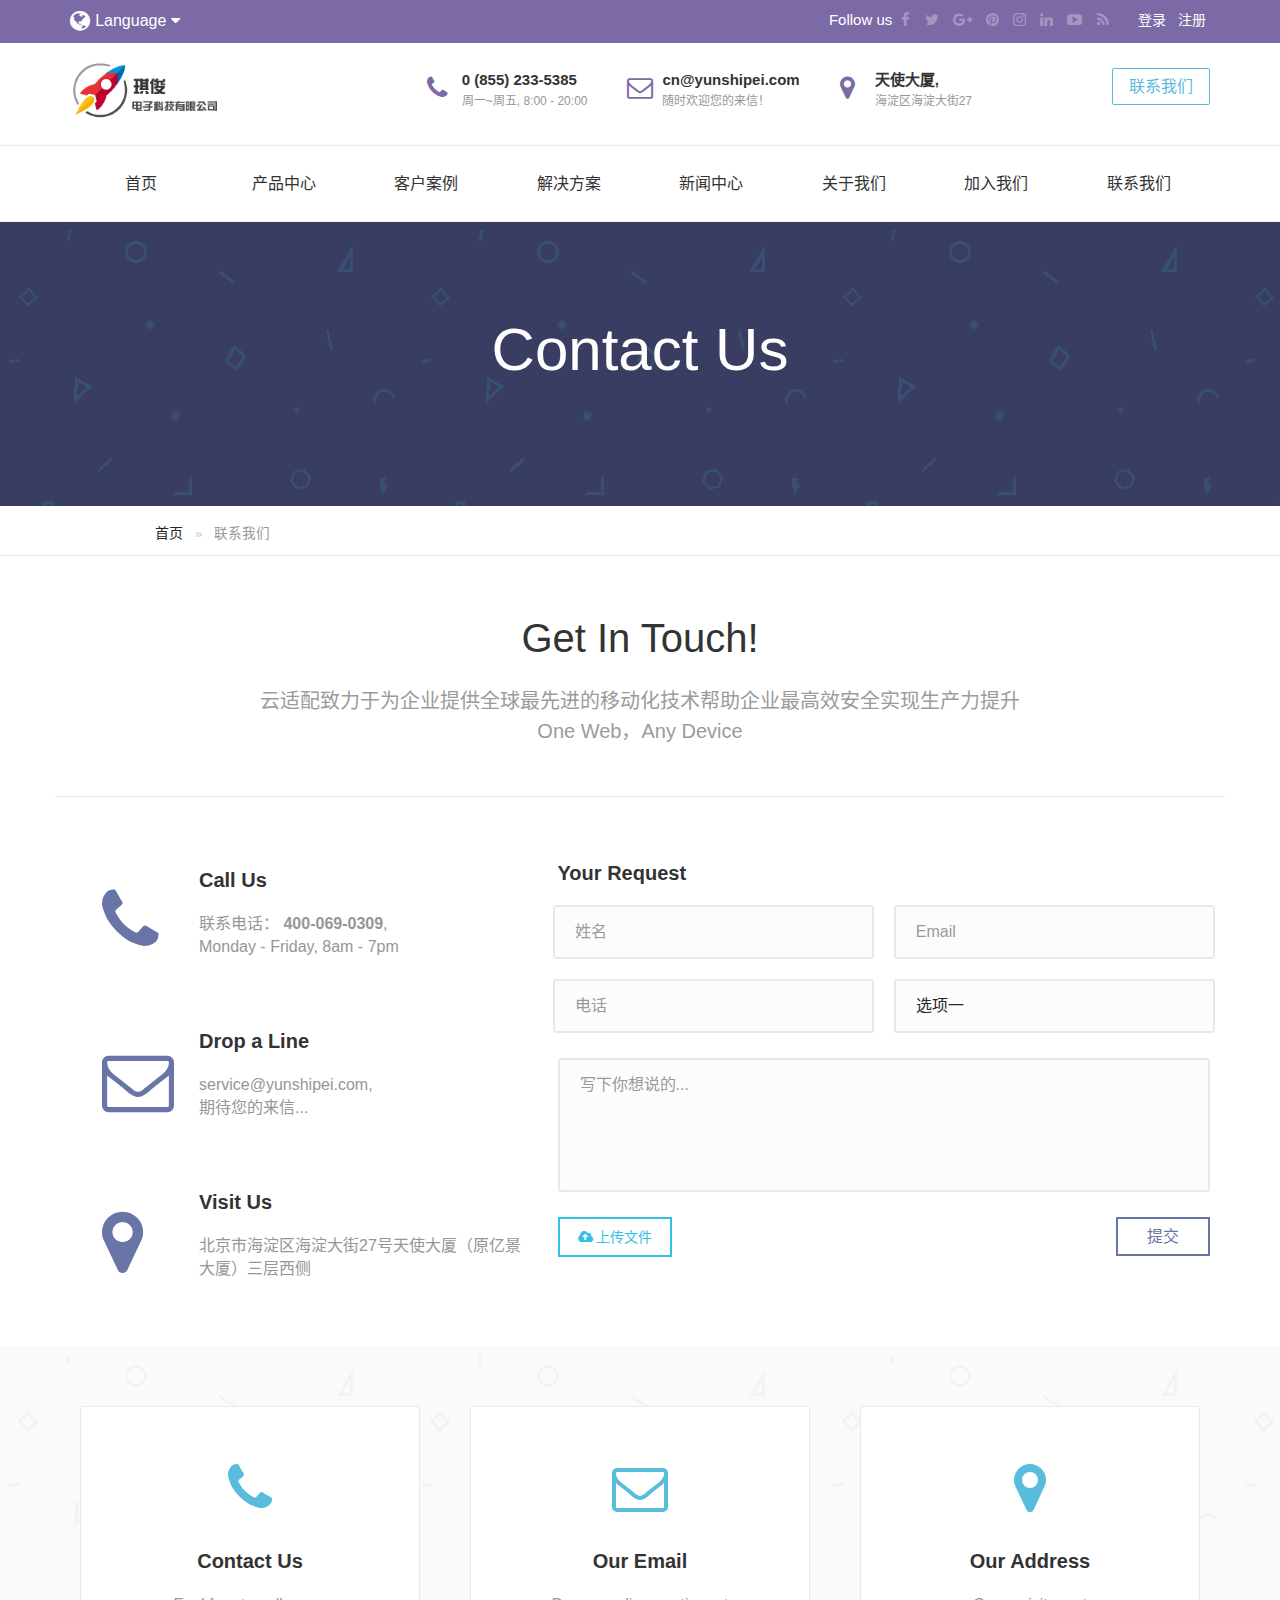
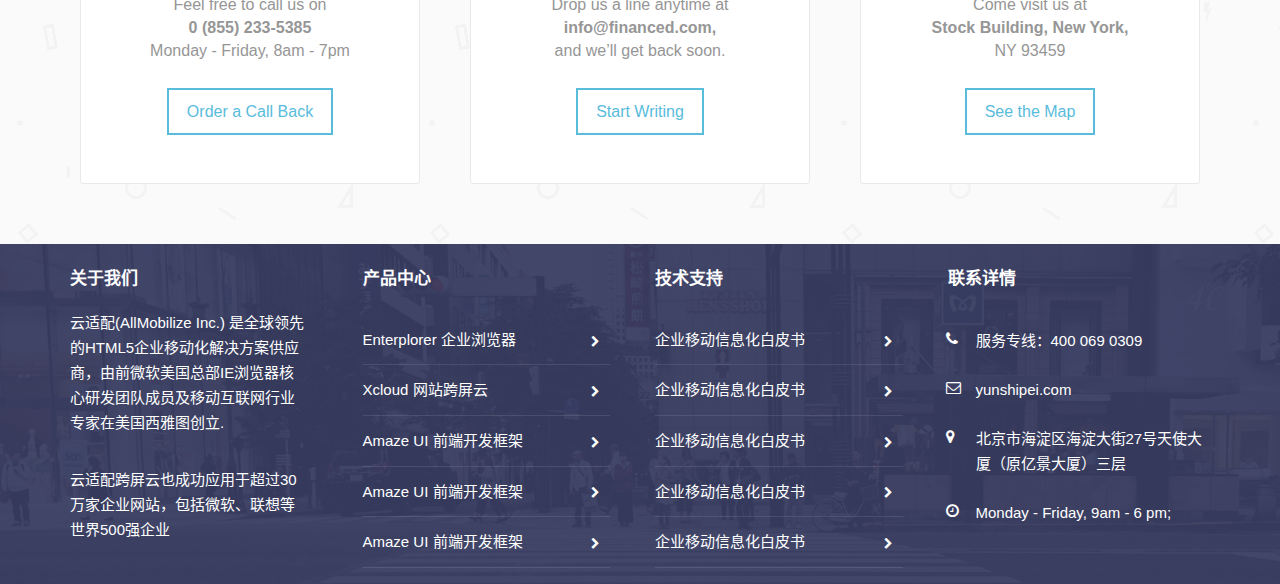
<file: html/contact.html>
<!DOCTYPE html>
<html class="no-js" lang="zh-CN">

<head>
  <meta charset="utf-8">
  <meta http-equiv="X-UA-Compatible" content="IE=edge">
  <title>阜南县琪俊电子科技有限公司</title>
  <meta name="description" content="经营家用与商用电器，监控安防，网络耗材，销售安装与售后工程"/>
  <meta name="viewport" content="width=device-width, initial-scale=1.0, minimum-scale=1.0, maximum-scale=1.0, user-scalable=no">
  <meta name="format-detection" content="telephone=no">
  <meta name="renderer" content="webkit">
  <meta http-equiv="Cache-Control" content="no-siteapp" />
  <meta name="author" content="http://www.qijundz.com/" />
  <link rel="alternate icon" type="image/png" href="../assets/images/favicon.png">
  <link rel="stylesheet" href="../assets/css/amazeui.css" />
  <link rel="stylesheet" href="../assets/css/common.min.css" />
  <link rel="stylesheet" href="../assets/css/contact.min.css" />
  <!-- HTML5 shim and Respond.js IE8 support of HTML5 elements and media queries -->
  <!--[if lt IE 9]>
	<script src="http://apps.bdimg.com/libs/html5shiv/3.7/html5shiv.min.js"></script>
	<script src="http://apps.bdimg.com/libs/respond.js/1.4.2/respond.js"></script>

	<![endif]-->
</head>
<body>
  <div class="layout">
    <!--===========layout-header================-->
    <div class="layout-header am-hide-sm-only">
      <!--topbar start-->
      <div class="topbar">
        <div class="container">
          <div class="am-g">
            <div class="am-u-md-3">
              <div class="topbar-left">
                <i class="am-icon-globe"></i>
                <div class="am-dropdown" data-am-dropdown>
                  <button class="am-btn am-btn-primary am-dropdown-toggle" data-am-dropdown-toggle>Language <span class="am-icon-caret-down"></span></button>
                  <ul class="am-dropdown-content">
                    <li><a href="#">English</a></li>
                    <li class="am-divider"></li>
                    <li><a href="#">Chinese</a></li>
                  </ul>
                </div>
              </div>
            </div>
            <div class="am-u-md-9">
              <div class="topbar-right am-text-right am-fr">
                Follow us
                <i class="am-icon-facebook"></i>
                <i class="am-icon-twitter"></i>
                <i class="am-icon-google-plus"></i>
                <i class="am-icon-pinterest"></i>
                <i class="am-icon-instagram"></i>
                <i class="am-icon-linkedin"></i>
                <i class="am-icon-youtube-play"></i>
                <i class="am-icon-rss"></i>
                <a href="./login.html">登录</a>
                <a href="./register.html">注册</a>
              </div>
            </div>
          </div>
        </div>
      </div>
      <!--topbar end-->

      <div class="header-box" data-am-sticky>
        <!--header start-->
          <div class="container">
            <div class="header">
              <div class="am-g">
                <div class="am-u-lg-2 am-u-sm-12">
                  <div class="logo">
                    <a href=""><img src="../assets/images/logo.png" alt="" /></a>
                  </div>
                </div>
                <div class="am-u-md-10">
                  <div class="header-right am-fr">
                    <div class="header-contact">
                      <div class="header_contacts--item">
  											<div class="contact_mini">
  												<i style="color:#7c6aa6" class="contact-icon am-icon-phone"></i>
  												<strong>0 (855) 233-5385</strong>
  												<span>周一~周五, 8:00 - 20:00</span>
  											</div>
  										</div>
                      <div class="header_contacts--item">
  											<div class="contact_mini">
  												<i style="color:#7c6aa6" class="contact-icon am-icon-envelope-o"></i>
  												<strong>cn@yunshipei.com</strong>
  												<span>随时欢迎您的来信！</span>
  											</div>
  										</div>
                      <div class="header_contacts--item">
  											<div class="contact_mini">
  												<i style="color:#7c6aa6" class="contact-icon am-icon-map-marker"></i>
  												<strong>天使大厦,</strong>
  												<span>海淀区海淀大街27</span>
  											</div>
  										</div>
                    </div>
                    <a href="html/contact.html" class="contact-btn">
                      <button type="button" class="am-btn am-btn-secondary am-radius">联系我们</button>
                    </a>
                  </div>
                </div>
              </div>
            </div>
          </div>
        <!--header end-->


        <!--nav start-->
        <div class="nav-contain">
          <div class="nav-inner">
            <ul class="am-nav am-nav-pills am-nav-justify">
              <li class=""><a href="../index.html">首页</a></li>
              <li>
                <a href="#">产品中心</a>
                <!-- sub-menu start-->
                <ul class="sub-menu">
									<li class="menu-item"><a href="./product1.html">产品展示1</a></li>
									<li class="menu-item"><a href="./product2.html">产品展示2</a></li>
									<li class="menu-item"><a href="./product3.html">产品展示3</a></li>
								</ul>
                <!-- sub-menu end-->
              </li>
              <li><a href="./example.html">客户案例</a></li>
              <li><a href="./solution.html">解决方案</a></li>
              <li>
                <a href="./news.html">新闻中心</a>
                <!-- sub-menu start-->
                <ul class="sub-menu">
									<li class="menu-item"><a href="./news-content.html">公司动态</a></li>
									<li class="menu-item"><a href="./404-dark.html">行业动态</a></li>
									<li class="menu-item"><a href="./404-light.html">精彩专题</a></li>
								</ul>
                <!-- sub-menu end-->
              </li>
              <li><a href="./about.html">关于我们</a></li>
              <li><a href="./join.html">加入我们</a></li>
              <li><a href="./contact.html">联系我们</a></li>
            </ul>
          </div>
        </div>
        <!--nav end-->
      </div>

    </div>
    <!--mobile header start-->
    <div class="m-header">
      <div class="am-g am-show-sm-only">
        <div class="am-u-sm-2">
          <div class="menu-bars">
            <a href="#doc-oc-demo1" data-am-offcanvas="{effect: 'push'}"><i class="am-menu-toggle-icon am-icon-bars"></i></a>
            <!-- 侧边栏内容 -->
            <nav data-am-widget="menu" class="am-menu  am-menu-offcanvas1" data-am-menu-offcanvas >
              <a href="javascript: void(0)" class="am-menu-toggle"></a>

              <div class="am-offcanvas" >
                <div class="am-offcanvas-bar">
                  <ul class="am-menu-nav am-avg-sm-1">
                    <li><a href="../index.html" class="" >首页</a></li>
                    <li class="am-parent">
                      <a href="#" class="" >产品中心</a>
                      <ul class="am-menu-sub am-collapse ">
                        <li class="">
                          <a href="./product1.html" class="" >产品展示1</a>
                        </li>
                        <li class="">
                          <a href="./product2.html" class="" >产品展示2</a>
                        </li>
                        <li class="">
                          <a href="./product3.html" class="" >产品展示3</a>
                        </li>
                      </ul>
                    </li>
                    <li class=""><a href="./example.html" class="" >客户案例</a></li>
                    <li class=""><a href="./solution.html" class="" >解决方案</a></li>
                    <li class="am-parent">
                      <a href="./news.html" class="" >新闻中心</a>
                      <ul class="am-menu-sub am-collapse  ">
                        <li class="">
                          <a href="./news-content.html" class="" >公司动态</a>
                        </li>
                        <li class="">
                          <a href="./404-dark.html" class="" >行业动态</a>
                        </li>
                        <li class="">
                          <a href="./404-light.html" class="" >精彩专题</a>
                        </li>
                      </ul>
                    </li>
                    <li class=""><a href="./about.html" class="" >关于我们</a></li>
                    <li class=""><a href="./join.html" class="" >加入我们</a></li>
                    <li class=""><a href="./contact.html" class="" >联系我们</a></li>
                    <li class="am-parent">
                      <a href="./news.html" class="nav-icon nav-icon-globe" >Language</a>
                      <ul class="am-menu-sub am-collapse  ">
                        <li>
                          <a href="#" >English</a>
                        </li>
                        <li class="">
                          <a href="#" >Chinese</a>
                        </li>
                      </ul>
                    </li>
                    <li class="nav-share-contain">
                      <div class="nav-share-links">
                        <i class="am-icon-facebook"></i>
                        <i class="am-icon-twitter"></i>
                        <i class="am-icon-google-plus"></i>
                        <i class="am-icon-pinterest"></i>
                        <i class="am-icon-instagram"></i>
                        <i class="am-icon-linkedin"></i>
                        <i class="am-icon-youtube-play"></i>
                        <i class="am-icon-rss"></i>
                      </div>
                    </li>
                    <li class=""><a href="./login.html" class="" >登录</a></li>
                    <li class=""><a href="./register.html" class="" >注册</a></li>
                  </ul>

                </div>
              </div>
            </nav>

          </div>
        </div>
        <div class="am-u-sm-5 am-u-end">
          <div class="m-logo">
            <a href=""><img src="../assets/images/logo.png" alt=""></a>
          </div>
        </div>
      </div>
      <!--mobile header end-->
    </div>




    <!--===========layout-container================-->
    <div class="layout-container">
      <div class="page-header">
        <div class="am-container">
          <h1 class="page-header-title">Contact Us</h1>
        </div>
      </div>

      <div class="breadcrumb-box">
        <div class="am-container">
          <ol class="am-breadcrumb">
            <li><a href="../index.html">首页</a></li>
            <li class="am-active">联系我们</li>
          </ol>
        </div>
      </div>
    </div>

    <div class="section">
      <div class="container">
        <div class="section--header">
					<h2 class="section--title">Get In Touch!</h2>
					<p class="section--description">
            云适配致力于为企业提供全球最先进的移动化技术帮助企业最高效安全实现生产力提升<br/>
              One Web，Any Device
					</p>
				</div>

        <div class="section-container">
          <div class="am-g">
            <!--contact-left start-->
            <div class="am-u-md-5">
              <ul class="contact-left">
                <li class="contact-box-item">
                  <div class="contact_item">
										<i class="contact_item--icon am-icon-phone"></i>
										<h3 class="contact_item--title">Call Us</h3>
										<p class="contact_item--text">
											联系电话： <strong>400-069-0309</strong>,
											<br> Monday - Friday, 8am - 7pm
										</p>
									</div>
                </li>
                <li class="contact-item">
                  <div class="contact_item">
										<i class="contact_item--icon am-icon-envelope-o"></i>
										<h3 class="contact_item--title">Drop a Line</h3>
										<p class="contact_item--text">
                      service@yunshipei.com, <br/>期待您的来信...
										</p>
									</div>
                </li>
                <li class="contact-item">
                  <div class="contact_item">
										<i class="contact_item--icon am-icon-map-marker"></i>
										<h3 class="contact_item--title">Visit Us</h3>
										<p class="contact_item--text">
											北京市海淀区海淀大街27号天使大厦（原亿景大厦）三层西侧
										</p>
									</div>
                </li>
              </ul>
            </div>
            <!--contact-left end-->

            <!--contact-right start-->
              <div class="am-u-md-7">
                <div class="contact-form">
                  <h3 class="contact-form_title">Your Request</h3>
                  <form class="am-form">
                    <div class="am-g">
                      <div class="am-u-md-6">
                        <input type="email" class="" id="doc-ipt-email-1" placeholder="姓名">
                      </div>
                      <div class="am-u-md-6">
                        <input type="email" class="" id="doc-ipt-email-2" placeholder="Email">
                      </div>
                    </div>

                    <div class="am-g">
                      <div class="am-u-md-6">
                        <input type="email" class="" id="doc-ipt-email-3" placeholder="电话">
                      </div>
                      <div class="am-u-md-6">
                        <div class="am-form-group" style="background: #fcfcfc;">
                          <select id="doc-select-1" style="width: 100%;font-size: 16px;line-height: 20px;padding: 15px 20px;border-radius: 3px;color: #262626;border: 2px solid #e9e9e9;">
                            <option value="option1">选项一</option>
                            <option value="option2">选项二</option>
                            <option value="option3">选项三</option>
                          </select>
                          <span class="am-form-caret"></span>
                        </div>
                      </div>
                    </div>

                    <div class=am-g>
                      <div class="am-u-md-12">
                        <div class="am-form-group">
                          <textarea class="" rows="5" id="doc-ta-1" placeholder="写下你想说的..."></textarea>
                        </div>
                      </div>
                    </div>

                    <div class="am-g">
                      <div class="am-u-md-9">
                        <div class="am-form-group am-form-file">
                          <button type="button" class="am-btn am-btn-default am-btn-sm btn-change">
                            <i class="am-icon-cloud-upload"></i> 上传文件</button>
                          <input type="file" multiple>
                        </div>
                      </div>
                      <div class="am-u-md-3">
                        <p><button type="submit" class="am-btn am-btn-default btn-reguest am-fr btn-fl">提交</button></p>
                      </div>
                    </div>
                  </form>
                </div>
              </div>
            <!--contact-right end-->
          </div>
        </div>
      </div>
    </div>
  </div>


  <div class="section" style="margin-top:0px;background-image: url('../assets/images/pattern-light.png');">
    <div class="container">
      <!--index-container start-->
      <div class="index-container">
        <div class="am-g">
          <div class="am-u-md-4">
            <div class="contact_card">
							<i style="color:#59bcdb" class="contact_card--icon am-icon-phone"></i>
							<strong class="contact_card--title">Contact Us</strong>
							<p class="contact_card--text">Feel free to call us on <br> <strong>0 (855) 233-5385</strong> <br> Monday - Friday, 8am - 7pm</p>
              <button type="button" class="am-btn am-btn-secondary">Order a Call Back</button>
						</div>
          </div>
          <div class="am-u-md-4">
            <div class="contact_card">
							<i style="color:#59bcdb" class="contact_card--icon am-icon-envelope-o"></i>
							<strong class="contact_card--title">Our Email</strong>
							<p class="contact_card--text">Drop us a line anytime at <br> <strong><a href="mailto:info@financed.com">info@financed.com</a>,</strong> <br> and we’ll get back soon.</p>
              <button type="button" class="am-btn am-btn-secondary">Start Writing</button>
						</div>
          </div>
          <div class="am-u-md-4">
            <div class="contact_card">
							<i style="color:#59bcdb" class="contact_card--icon am-icon-map-marker"></i>
							<strong class="contact_card--title">Our Address</strong>
							<p class="contact_card--text">Come visit us at <br> <strong>Stock Building, New York,</strong> <br> NY 93459</p>
              <button type="button" class="am-btn am-btn-secondary">See the Map</button>
						</div>
          </div>
        </div>
      </div>
      <!--index-container end-->
    </div>
  </div>

  <!--===========layout-container================-->
  <div class="layout-footer">
    <div class="footer">
      <div style="background-color:#383d61" class="footer--bg"></div>
      <div class="footer--inner">
        <div class="container">
          <div class="footer_main">
            <div class="am-g">
              <div class="am-u-md-3 ">
                <div class="footer_main--column">
                  <strong class="footer_main--column_title">关于我们</strong>
                  <div class="footer_about">
                      <p class="footer_about--text">
                        云适配(AllMobilize Inc.) 是全球领先的HTML5企业移动化解决方案供应商，由前微软美国总部IE浏览器核心研发团队成员及移动互联网行业专家在美国西雅图创立.
                      </p>
                      <p class="footer_about--text">
                        云适配跨屏云也成功应用于超过30万家企业网站，包括微软、联想等世界500强企业
                      </p>
                    </div>
                </div>
              </div>

              <div class="am-u-md-3 ">
                <div class="footer_main--column">
                  <strong class="footer_main--column_title">产品中心</strong>
                  <ul class="footer_navigation">
                    <li class="footer_navigation--item"><a href="#" class="footer_navigation--link">Enterplorer 企业浏览器</a></li>
                    <li class="footer_navigation--item"><a href="#" class="footer_navigation--link">Xcloud 网站跨屏云</a></li>
                    <li class="footer_navigation--item"><a href="#" class="footer_navigation--link">Amaze UI 前端开发框架</a></li>
                    <li class="footer_navigation--item"><a href="#" class="footer_navigation--link">Amaze UI 前端开发框架</a></li>
                    <li class="footer_navigation--item"><a href="#" class="footer_navigation--link">Amaze UI 前端开发框架</a></li>
                  </ul>
                </div>
              </div>

              <div class="am-u-md-3 ">
                <div class="footer_main--column">
                  <strong class="footer_main--column_title">技术支持</strong>
                  <ul class="footer_navigation">
                    <li class="footer_navigation--item"><a href="#" class="footer_navigation--link">企业移动信息化白皮书</a></li>
                    <li class="footer_navigation--item"><a href="#" class="footer_navigation--link">企业移动信息化白皮书</a></li>
                    <li class="footer_navigation--item"><a href="#" class="footer_navigation--link">企业移动信息化白皮书</a></li>
                    <li class="footer_navigation--item"><a href="#" class="footer_navigation--link">企业移动信息化白皮书</a></li>
                    <li class="footer_navigation--item"><a href="#" class="footer_navigation--link">企业移动信息化白皮书</a></li>
                  </ul>
                </div>
              </div>

              <div class="am-u-md-3 ">
                <div class="footer_main--column">
                  <strong class="footer_main--column_title">联系详情</strong>
                  <ul class="footer_contact_info">
                    <li class="footer_contact_info--item"><i class="am-icon-phone"></i><span>服务专线：400 069 0309</span></li>
                    <li class="footer_contact_info--item"><i class="am-icon-envelope-o"></i><span>yunshipei.com</span></li>
                    <li class="footer_contact_info--item"><i class="am-icon-map-marker"></i><span>北京市海淀区海淀大街27号天使大厦（原亿景大厦）三层</span></li>
                    <li class="footer_contact_info--item"><i class="am-icon-clock-o"></i><span>Monday - Friday, 9am - 6 pm; </span></li>
                  </ul>
                </div>
              </div>
            </div>
          </div>
        </div>
      </div>
    </div>
  </div>
  <!--[if (gte IE 9)|!(IE)]><!-->
    <script src="../assets/js/jquery.min.js"></script>
    <!--<![endif]-->
    <!--[if lte IE 8 ]>
  <script src="http://libs.baidu.com/jquery/1.11.3/jquery.min.js"></script>
  <script src="http://cdn.staticfile.org/modernizr/2.8.3/modernizr.js"></script>
  <script src="../assets/js/amazeui.ie8polyfill.min.js"></script>
  <![endif]-->
    <script src="../assets/js/amazeui.min.js"></script>
  </body>
  
  </html>
</file>
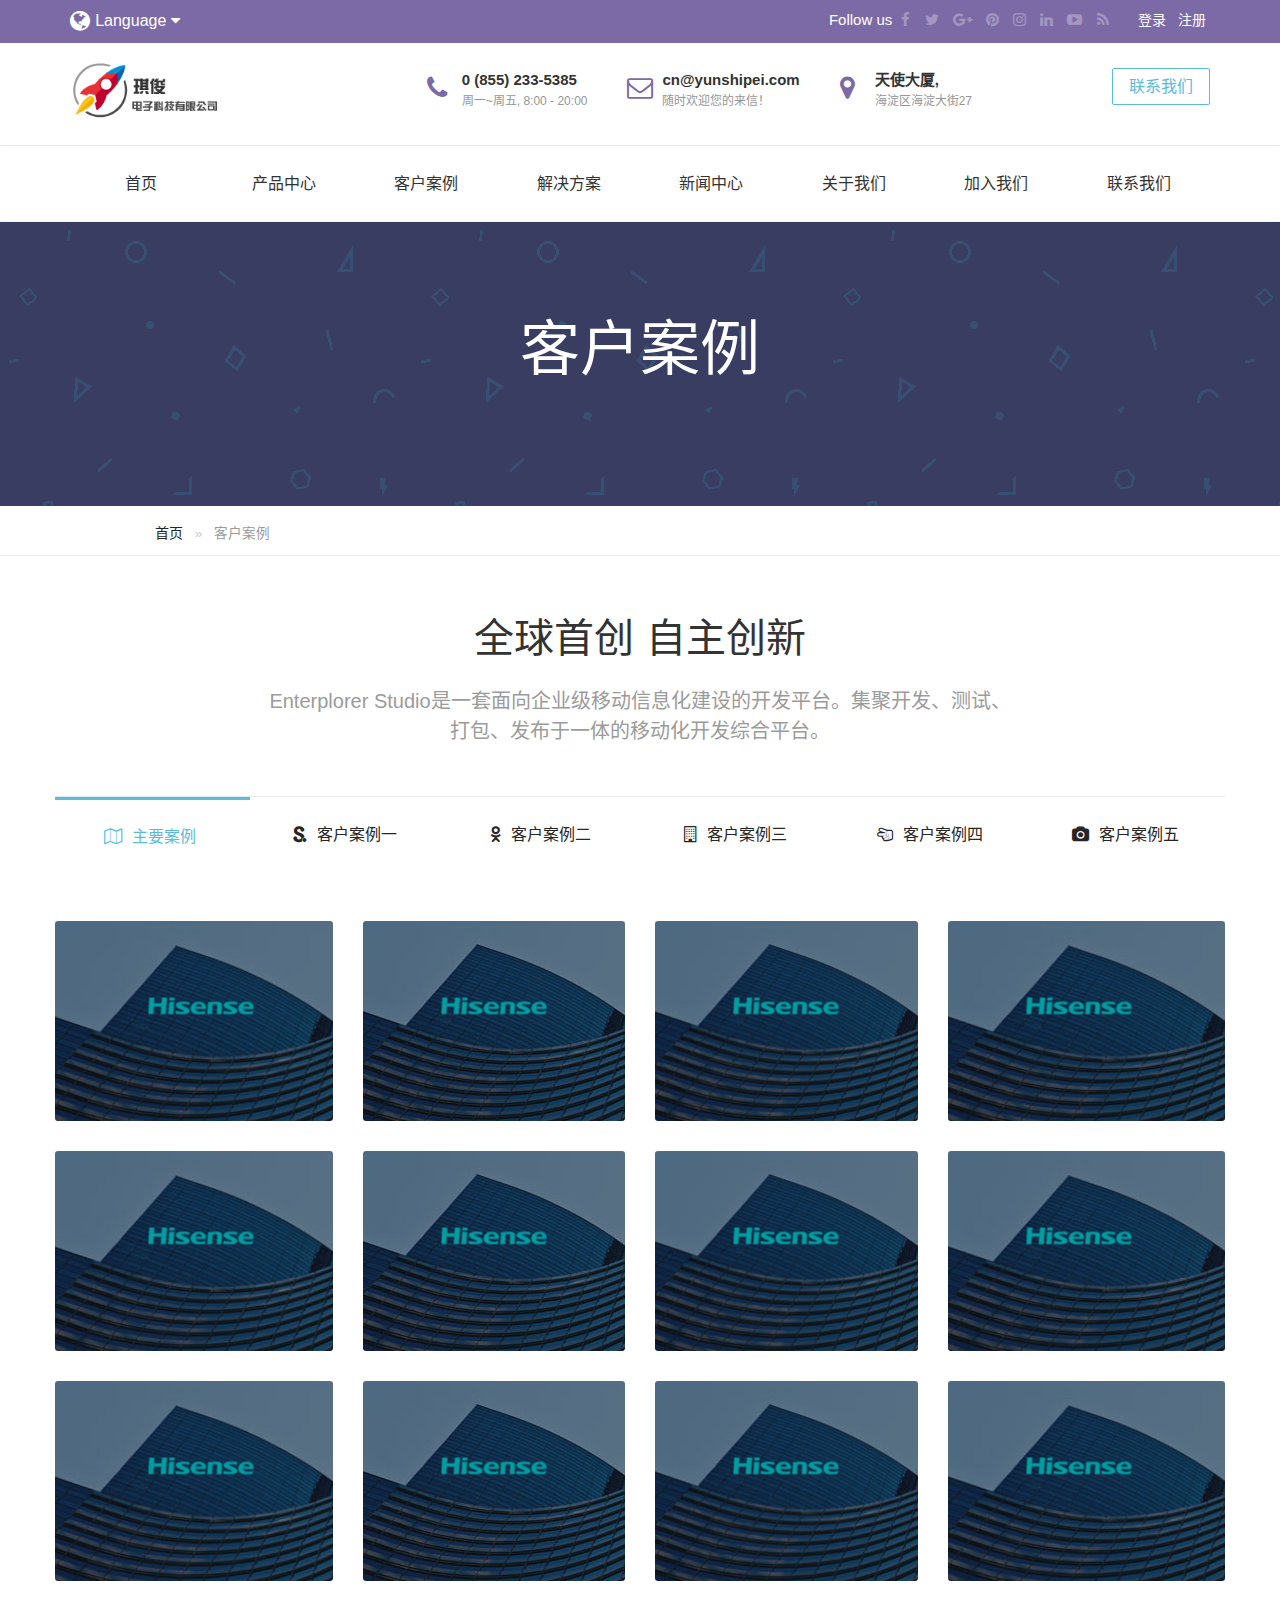
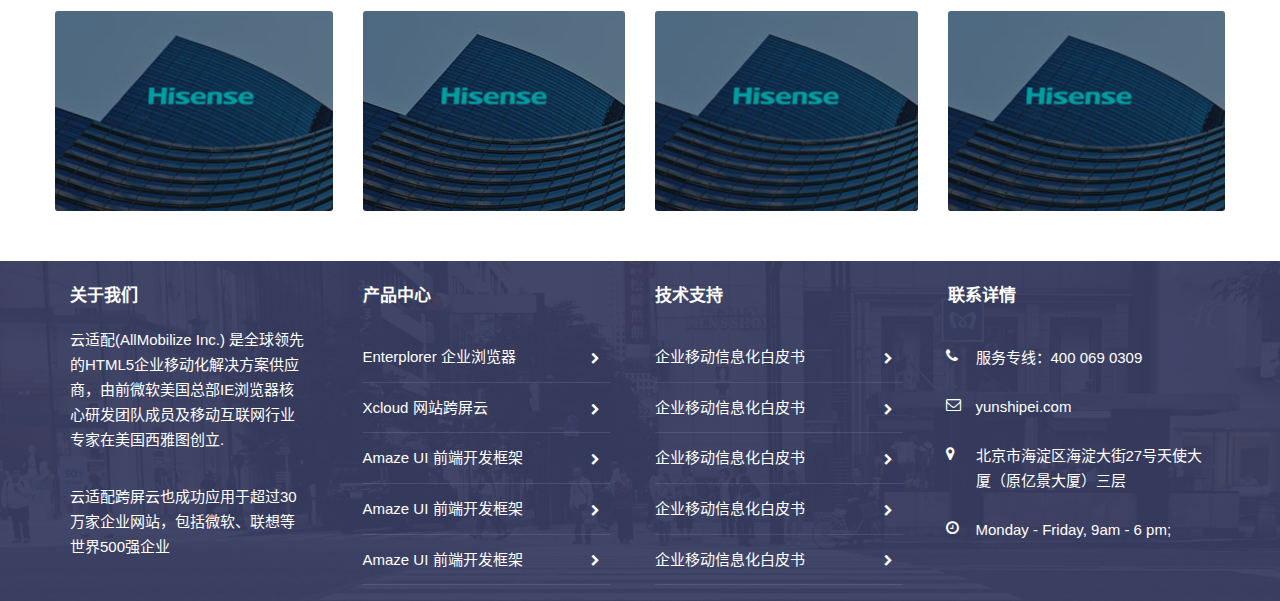
<file: html/example.html>
<!DOCTYPE html>
<html class="no-js" lang="zh-CN">

<head>
  <meta charset="utf-8">
  <meta http-equiv="X-UA-Compatible" content="IE=edge">
  <title>阜南县琪俊电子科技有限公司</title>
  <meta name="description" content="经营家用与商用电器，监控安防，网络耗材，销售安装与售后工程" />
  <meta name="viewport" content="width=device-width, initial-scale=1.0, minimum-scale=1.0, maximum-scale=1.0, user-scalable=no">
  <meta name="format-detection" content="telephone=no">
  <meta name="renderer" content="webkit">
  <meta http-equiv="Cache-Control" content="no-siteapp" />
  <meta name="author" content="http://www.qijundz.com/" />
  <link rel="alternate icon" type="image/png" href="../assets/images/favicon.png">
  <link rel="stylesheet" href="../assets/css/amazeui.css" />
  <link rel="stylesheet" href="../assets/css/common.min.css" />
  <link rel="stylesheet" href="../assets/css/example.min.css" />
  <!-- HTML5 shim and Respond.js IE8 support of HTML5 elements and media queries -->
  <!--[if lt IE 9]>
	<script src="http://apps.bdimg.com/libs/html5shiv/3.7/html5shiv.min.js"></script>
	<script src="http://apps.bdimg.com/libs/respond.js/1.4.2/respond.js"></script>

	<![endif]-->
</head>

<body>
  <div class="layout">
    <!--===========layout-header================-->
    <div class="layout-header am-hide-sm-only">
      <!--topbar start-->
      <div class="topbar">
        <div class="container">
          <div class="am-g">
            <div class="am-u-md-3">
              <div class="topbar-left">
                <i class="am-icon-globe"></i>
                <div class="am-dropdown" data-am-dropdown>
                  <button class="am-btn am-btn-primary am-dropdown-toggle" data-am-dropdown-toggle>Language <span class="am-icon-caret-down"></span></button>
                  <ul class="am-dropdown-content">
                    <li><a href="#">English</a></li>
                    <li class="am-divider"></li>
                    <li><a href="#">Chinese</a></li>
                  </ul>
                </div>
              </div>
            </div>
            <div class="am-u-md-9">
              <div class="topbar-right am-text-right am-fr">
                Follow us
                <i class="am-icon-facebook"></i>
                <i class="am-icon-twitter"></i>
                <i class="am-icon-google-plus"></i>
                <i class="am-icon-pinterest"></i>
                <i class="am-icon-instagram"></i>
                <i class="am-icon-linkedin"></i>
                <i class="am-icon-youtube-play"></i>
                <i class="am-icon-rss"></i>
                <a href="./login.html">登录</a>
                <a href="./register.html">注册</a>
              </div>
            </div>
          </div>
        </div>
      </div>
      <!--topbar end-->

      <div class="header-box" data-am-sticky>
        <!--header start-->
        <div class="container">
          <div class="header">
            <div class="am-g">
              <div class="am-u-lg-2 am-u-sm-12">
                <div class="logo">
                  <a href=""><img src="../assets/images/logo.png" alt="" /></a>
                </div>
              </div>
              <div class="am-u-md-10">
                <div class="header-right am-fr">
                  <div class="header-contact">
                    <div class="header_contacts--item">
                      <div class="contact_mini">
                        <i style="color:#7c6aa6" class="contact-icon am-icon-phone"></i>
                        <strong>0 (855) 233-5385</strong>
                        <span>周一~周五, 8:00 - 20:00</span>
                      </div>
                    </div>
                    <div class="header_contacts--item">
                      <div class="contact_mini">
                        <i style="color:#7c6aa6" class="contact-icon am-icon-envelope-o"></i>
                        <strong>cn@yunshipei.com</strong>
                        <span>随时欢迎您的来信！</span>
                      </div>
                    </div>
                    <div class="header_contacts--item">
                      <div class="contact_mini">
                        <i style="color:#7c6aa6" class="contact-icon am-icon-map-marker"></i>
                        <strong>天使大厦,</strong>
                        <span>海淀区海淀大街27</span>
                      </div>
                    </div>
                  </div>
                  <a href="html/contact.html" class="contact-btn">
                    <button type="button" class="am-btn am-btn-secondary am-radius">联系我们</button>
                  </a>
                </div>
              </div>
            </div>
          </div>
        </div>
        <!--header end-->


        <!--nav start-->
        <div class="nav-contain">
          <div class="nav-inner">
            <ul class="am-nav am-nav-pills am-nav-justify">
              <li class=""><a href="../index.html">首页</a></li>
              <li>
                <a href="#">产品中心</a>
                <!-- sub-menu start-->
                <ul class="sub-menu">
                  <li class="menu-item"><a href="./product1.html">产品展示1</a></li>
                  <li class="menu-item"><a href="./product2.html">产品展示2</a></li>
                  <li class="menu-item"><a href="./product3.html">产品展示3</a></li>
                </ul>
                <!-- sub-menu end-->
              </li>
              <li><a href="./example.html">客户案例</a></li>
              <li><a href="./solution.html">解决方案</a></li>
              <li>
                <a href="./news.html">新闻中心</a>
                <!-- sub-menu start-->
                <ul class="sub-menu">
                  <li class="menu-item"><a href="./news-content.html">公司动态</a></li>
                  <li class="menu-item"><a href="./404-dark.html">行业动态</a></li>
                  <li class="menu-item"><a href="./404-light.html">精彩专题</a></li>
                </ul>
                <!-- sub-menu end-->
              </li>
              <li><a href="./about.html">关于我们</a></li>
              <li><a href="./join.html">加入我们</a></li>
              <li><a href="./contact.html">联系我们</a></li>
            </ul>
          </div>
        </div>
        <!--nav end-->
      </div>

    </div>
    <!--mobile header start-->
    <div class="m-header">
      <div class="am-g am-show-sm-only">
        <div class="am-u-sm-2">
          <div class="menu-bars">
            <a href="#doc-oc-demo1" data-am-offcanvas="{effect: 'push'}"><i class="am-menu-toggle-icon am-icon-bars"></i></a>
            <!-- 侧边栏内容 -->
            <nav data-am-widget="menu" class="am-menu  am-menu-offcanvas1" data-am-menu-offcanvas>
              <a href="javascript: void(0)" class="am-menu-toggle"></a>

              <div class="am-offcanvas">
                <div class="am-offcanvas-bar">
                  <ul class="am-menu-nav am-avg-sm-1">
                    <li><a href="../index.html" class="">首页</a></li>
                    <li class="am-parent">
                      <a href="#" class="">产品中心</a>
                      <ul class="am-menu-sub am-collapse ">
                        <li class="">
                          <a href="./product1.html" class="">产品展示1</a>
                        </li>
                        <li class="">
                          <a href="./product2.html" class="">产品展示2</a>
                        </li>
                        <li class="">
                          <a href="./product3.html" class="">产品展示3</a>
                        </li>
                      </ul>
                    </li>
                    <li class=""><a href="./example.html" class="">客户案例</a></li>
                    <li class=""><a href="./solution.html" class="">解决方案</a></li>
                    <li class="am-parent">
                      <a href="./news.html" class="">新闻中心</a>
                      <ul class="am-menu-sub am-collapse  ">
                        <li class="">
                          <a href="./news-content.html" class="">公司动态</a>
                        </li>
                        <li class="">
                          <a href="./404-dark.html" class="">行业动态</a>
                        </li>
                        <li class="">
                          <a href="./404-light.html" class="">精彩专题</a>
                        </li>
                      </ul>
                    </li>
                    <li class=""><a href="./about.html" class="">关于我们</a></li>
                    <li class=""><a href="./join.html" class="">加入我们</a></li>
                    <li class=""><a href="./contact.html" class="">联系我们</a></li>
                    <li class="am-parent">
                      <a href="./news.html" class="nav-icon nav-icon-globe">Language</a>
                      <ul class="am-menu-sub am-collapse  ">
                        <li>
                          <a href="#">English</a>
                        </li>
                        <li class="">
                          <a href="#">Chinese</a>
                        </li>
                      </ul>
                    </li>
                    <li class="nav-share-contain">
                      <div class="nav-share-links">
                        <i class="am-icon-facebook"></i>
                        <i class="am-icon-twitter"></i>
                        <i class="am-icon-google-plus"></i>
                        <i class="am-icon-pinterest"></i>
                        <i class="am-icon-instagram"></i>
                        <i class="am-icon-linkedin"></i>
                        <i class="am-icon-youtube-play"></i>
                        <i class="am-icon-rss"></i>
                      </div>
                    </li>
                    <li class=""><a href="./login.html" class="">登录</a></li>
                    <li class=""><a href="./register.html" class="">注册</a></li>
                  </ul>

                </div>
              </div>
            </nav>

          </div>
        </div>
        <div class="am-u-sm-5 am-u-end">
          <div class="m-logo">
            <a href=""><img src="../assets/images/logo.png" alt=""></a>
          </div>
        </div>
      </div>
      <!--mobile header end-->
    </div>




    <!--===========layout-container================-->
    <div class="layout-container">
      <div class="page-header">
        <div class="am-container">
          <h1 class="page-header-title">客户案例</h1>
        </div>
      </div>

      <div class="breadcrumb-box">
        <div class="am-container">
          <ol class="am-breadcrumb">
            <li><a href="../index.html">首页</a></li>
            <li class="am-active">客户案例</li>
          </ol>
        </div>
      </div>
    </div>

    <div class="section">
      <div class="container">
        <div class="section--header">
          <h2 class="section--title">全球首创 自主创新</h2>
          <p class="section--description">
            Enterplorer Studio是一套面向企业级移动信息化建设的开发平台。集聚开发、测试、
            <br>打包、发布于一体的移动化开发综合平台。
          </p>
        </div>

        <div class="example-container">
          <div class="am-tabs" data-am-tabs>
            <ul class="am-tabs-nav am-nav am-nav-tabs am-g">
              <li class="am-active am-u-md-2"><a href="#tab-4-1"><i class="am-icon-map-o"></i>主要案例</a></li>
              <li class="am-u-md-2"><a href="#tab-4-2"><i class="am-icon-scribd"></i>客户案例一</a></li>
              <li class="am-u-md-2"><a href="#tab-4-3"><i class="am-icon-odnoklassniki"></i>客户案例二</a></li>
              <li class="am-u-md-2"><a href="#tab-4-4"><i class="am-icon-building-o"></i>客户案例三</a></li>
              <li class="am-u-md-2"><a href="#tab-4-5"><i class="am-icon-hand-scissors-o "></i>客户案例四</a></li>
              <li class="am-u-md-2"><a href="#tab-4-6"><i class="am-icon-camera"></i>客户案例五</a></li>
            </ul>
            <div class="am-tabs-bd am-tabs-bd-ofv">
              <div class="am-tab-panel am-active" id="tab-4-1">
                <div class="am-g">
                  <div class="am-u-md-3">
                    <a href="#" style="background-image: url('../assets/images/example/example1.jpg');" class="example-item-bg"></a>
                    <img src="../assets/images/example/logo_hx_active.png" alt="">
                    <span>了解更多></span>
                  </div>
                  <div class="am-u-md-3">
                    <a href="#" style="background-image: url('../assets/images/example/example1.jpg');" class="example-item-bg"></a>
                    <img src="../assets/images/example/logo_hx_active.png" alt="">
                    <span>了解更多></span>
                  </div>
                  <div class="am-u-md-3">
                    <a href="#" style="background-image: url('../assets/images/example/example1.jpg');" class="example-item-bg"></a>
                    <img src="../assets/images/example/logo_hx_active.png" alt="">
                    <span>了解更多></span>
                  </div>
                  <div class="am-u-md-3">
                    <a href="#" style="background-image: url('../assets/images/example/example1.jpg');" class="example-item-bg"></a>
                    <img src="../assets/images/example/logo_hx_active.png" alt="">
                    <span>了解更多></span>
                  </div>
                </div>

                <div class="am-g">
                  <div class="am-u-md-3">
                    <a href="#" style="background-image: url('../assets/images/example/example1.jpg');" class="example-item-bg"></a>
                    <img src="../assets/images/example/logo_hx_active.png" alt="">
                    <span>了解更多></span>
                  </div>
                  <div class="am-u-md-3">
                    <a href="#" style="background-image: url('../assets/images/example/example1.jpg');" class="example-item-bg"></a>
                    <img src="../assets/images/example/logo_hx_active.png" alt="">
                    <span>了解更多></span>
                  </div>
                  <div class="am-u-md-3">
                    <a href="#" style="background-image: url('../assets/images/example/example1.jpg');" class="example-item-bg"></a>
                    <img src="../assets/images/example/logo_hx_active.png" alt="">
                    <span>了解更多></span>
                  </div>
                  <div class="am-u-md-3">
                    <a href="#" style="background-image: url('../assets/images/example/example1.jpg');" class="example-item-bg"></a>
                    <img src="../assets/images/example/logo_hx_active.png" alt="">
                    <span>了解更多></span>
                  </div>
                </div>

                <div class="am-g">
                  <div class="am-u-md-3">
                    <a href="#" style="background-image: url('../assets/images/example/example1.jpg');" class="example-item-bg"></a>
                    <img src="../assets/images/example/logo_hx_active.png" alt="">
                    <span>了解更多></span>
                  </div>
                  <div class="am-u-md-3">
                    <a href="#" style="background-image: url('../assets/images/example/example1.jpg');" class="example-item-bg"></a>
                    <img src="../assets/images/example/logo_hx_active.png" alt="">
                    <span>了解更多></span>
                  </div>
                  <div class="am-u-md-3">
                    <a href="#" style="background-image: url('../assets/images/example/example1.jpg');" class="example-item-bg"></a>
                    <img src="../assets/images/example/logo_hx_active.png" alt="">
                    <span>了解更多></span>
                  </div>
                  <div class="am-u-md-3">
                    <a href="#" style="background-image: url('../assets/images/example/example1.jpg');" class="example-item-bg"></a>
                    <img src="../assets/images/example/logo_hx_active.png" alt="">
                    <span>了解更多></span>
                  </div>
                </div>

                <div class="am-g">
                  <div class="am-u-md-3">
                    <a href="#" style="background-image: url('../assets/images/example/example1.jpg');" class="example-item-bg"></a>
                    <img src="../assets/images/example/logo_hx_active.png" alt="">
                    <span>了解更多></span>
                  </div>
                  <div class="am-u-md-3">
                    <a href="#" style="background-image: url('../assets/images/example/example1.jpg');" class="example-item-bg"></a>
                    <img src="../assets/images/example/logo_hx_active.png" alt="">
                    <span>了解更多></span>
                  </div>
                  <div class="am-u-md-3">
                    <a href="#" style="background-image: url('../assets/images/example/example1.jpg');" class="example-item-bg"></a>
                    <img src="../assets/images/example/logo_hx_active.png" alt="">
                    <span>了解更多></span>
                  </div>
                  <div class="am-u-md-3">
                    <a href="#" style="background-image: url('../assets/images/example/example1.jpg');" class="example-item-bg"></a>
                    <img src="../assets/images/example/logo_hx_active.png" alt="">
                    <span>了解更多></span>
                  </div>
                </div>
              </div>
              <div class="am-tab-panel" id="tab-4-2">
                <div class="am-g">
                  <div class="am-u-md-3">
                    <a href="#" style="background-image: url('../assets/images/example/example1.jpg');" class="example-item-bg"></a>
                    <img src="../assets/images/example/logo_hx_active.png" alt="">
                    <span>了解更多></span>
                  </div>
                  <div class="am-u-md-3">
                    <a href="#" style="background-image: url('../assets/images/example/example1.jpg');" class="example-item-bg"></a>
                    <img src="../assets/images/example/logo_hx_active.png" alt="">
                    <span>了解更多></span>
                  </div>
                  <div class="am-u-md-3">
                    <a href="#" style="background-image: url('../assets/images/example/example1.jpg');" class="example-item-bg"></a>
                    <img src="../assets/images/example/logo_hx_active.png" alt="">
                    <span>了解更多></span>
                  </div>
                  <div class="am-u-md-3">
                    <a href="#" style="background-image: url('../assets/images/example/example1.jpg');" class="example-item-bg"></a>
                    <img src="../assets/images/example/logo_hx_active.png" alt="">
                    <span>了解更多></span>
                  </div>
                </div>

                <div class="am-g">
                  <div class="am-u-md-3">
                    <a href="#" style="background-image: url('../assets/images/example/example1.jpg');" class="example-item-bg"></a>
                    <img src="../assets/images/example/logo_hx_active.png" alt="">
                    <span>了解更多></span>
                  </div>
                  <div class="am-u-md-3">
                    <a href="#" style="background-image: url('../assets/images/example/example1.jpg');" class="example-item-bg"></a>
                    <img src="../assets/images/example/logo_hx_active.png" alt="">
                    <span>了解更多></span>
                  </div>
                  <div class="am-u-md-3">
                    <a href="#" style="background-image: url('../assets/images/example/example1.jpg');" class="example-item-bg"></a>
                    <img src="../assets/images/example/logo_hx_active.png" alt="">
                    <span>了解更多></span>
                  </div>
                  <div class="am-u-md-3">
                    <a href="#" style="background-image: url('../assets/images/example/example1.jpg');" class="example-item-bg"></a>
                    <img src="../assets/images/example/logo_hx_active.png" alt="">
                    <span>了解更多></span>
                  </div>
                </div>

                <div class="am-g">
                  <div class="am-u-md-3">
                    <a href="#" style="background-image: url('../assets/images/example/example1.jpg');" class="example-item-bg"></a>
                    <img src="../assets/images/example/logo_hx_active.png" alt="">
                    <span>了解更多></span>
                  </div>
                  <div class="am-u-md-3">
                    <a href="#" style="background-image: url('../assets/images/example/example1.jpg');" class="example-item-bg"></a>
                    <img src="../assets/images/example/logo_hx_active.png" alt="">
                    <span>了解更多></span>
                  </div>
                  <div class="am-u-md-3">
                    <a href="#" style="background-image: url('../assets/images/example/example1.jpg');" class="example-item-bg"></a>
                    <img src="../assets/images/example/logo_hx_active.png" alt="">
                    <span>了解更多></span>
                  </div>
                  <div class="am-u-md-3">
                    <a href="#" style="background-image: url('../assets/images/example/example1.jpg');" class="example-item-bg"></a>
                    <img src="../assets/images/example/logo_hx_active.png" alt="">
                    <span>了解更多></span>
                  </div>
                </div>
              </div>
              <div class="am-tab-panel" id="tab-4-3">
                <div class="am-g">
                  <div class="am-u-md-3">
                    <a href="#" style="background-image: url('../assets/images/example/example1.jpg');" class="example-item-bg"></a>
                    <img src="../assets/images/example/logo_hx_active.png" alt="">
                    <span>了解更多></span>
                  </div>
                  <div class="am-u-md-3">
                    <a href="#" style="background-image: url('../assets/images/example/example1.jpg');" class="example-item-bg"></a>
                    <img src="../assets/images/example/logo_hx_active.png" alt="">
                    <span>了解更多></span>
                  </div>
                  <div class="am-u-md-3">
                    <a href="#" style="background-image: url('../assets/images/example/example1.jpg');" class="example-item-bg"></a>
                    <img src="../assets/images/example/logo_hx_active.png" alt="">
                    <span>了解更多></span>
                  </div>
                  <div class="am-u-md-3">
                    <a href="#" style="background-image: url('../assets/images/example/example1.jpg');" class="example-item-bg"></a>
                    <img src="../assets/images/example/logo_hx_active.png" alt="">
                    <span>了解更多></span>
                  </div>
                </div>

                <div class="am-g">
                  <div class="am-u-md-3">
                    <a href="#" style="background-image: url('../assets/images/example/example1.jpg');" class="example-item-bg"></a>
                    <img src="../assets/images/example/logo_hx_active.png" alt="">
                    <span>了解更多></span>
                  </div>
                  <div class="am-u-md-3">
                    <a href="#" style="background-image: url('../assets/images/example/example1.jpg');" class="example-item-bg"></a>
                    <img src="../assets/images/example/logo_hx_active.png" alt="">
                    <span>了解更多></span>
                  </div>
                  <div class="am-u-md-3">
                    <a href="#" style="background-image: url('../assets/images/example/example1.jpg');" class="example-item-bg"></a>
                    <img src="../assets/images/example/logo_hx_active.png" alt="">
                    <span>了解更多></span>
                  </div>
                  <div class="am-u-md-3">
                    <a href="#" style="background-image: url('../assets/images/example/example1.jpg');" class="example-item-bg"></a>
                    <img src="../assets/images/example/logo_hx_active.png" alt="">
                    <span>了解更多></span>
                  </div>
                </div>
              </div>


              <div class="am-tab-panel" id="tab-4-4">
                <div class="am-g">
                  <div class="am-u-md-3">
                    <a href="#" style="background-image: url('../assets/images/example/example1.jpg');" class="example-item-bg"></a>
                    <img src="../assets/images/example/logo_hx_active.png" alt="">
                    <span>了解更多></span>
                  </div>
                  <div class="am-u-md-3">
                    <a href="#" style="background-image: url('../assets/images/example/example1.jpg');" class="example-item-bg"></a>
                    <img src="../assets/images/example/logo_hx_active.png" alt="">
                    <span>了解更多></span>
                  </div>
                  <div class="am-u-md-3">
                    <a href="#" style="background-image: url('../assets/images/example/example1.jpg');" class="example-item-bg"></a>
                    <img src="../assets/images/example/logo_hx_active.png" alt="">
                    <span>了解更多></span>
                  </div>
                  <div class="am-u-md-3">
                    <a href="#" style="background-image: url('../assets/images/example/example1.jpg');" class="example-item-bg"></a>
                    <img src="../assets/images/example/logo_hx_active.png" alt="">
                    <span>了解更多></span>
                  </div>
                </div>
              </div>

              <div class="am-tab-panel" id="tab-4-5">
                <div class="am-g">
                  <div class="am-u-md-3">
                    <a href="#" style="background-image: url('../assets/images/example/example1.jpg');" class="example-item-bg"></a>
                    <img src="../assets/images/example/logo_hx_active.png" alt="">
                    <span>了解更多></span>
                  </div>
                  <div class="am-u-md-3">
                    <a href="#" style="background-image: url('../assets/images/example/example1.jpg');" class="example-item-bg"></a>
                    <img src="../assets/images/example/logo_hx_active.png" alt="">
                    <span>了解更多></span>
                  </div>
                  <div class="am-u-md-3">
                    <a href="#" style="background-image: url('../assets/images/example/example1.jpg');" class="example-item-bg"></a>
                    <img src="../assets/images/example/logo_hx_active.png" alt="">
                    <span>了解更多></span>
                  </div>
                  <div class="am-u-md-3">
                    <a href="#" style="background-image: url('../assets/images/example/example1.jpg');" class="example-item-bg"></a>
                    <img src="../assets/images/example/logo_hx_active.png" alt="">
                    <span>了解更多></span>
                  </div>
                </div>
              </div>

              <div class="am-tab-panel" id="tab-4-6">
                <div class="am-g">
                  <div class="am-u-md-3">
                    <a href="#" style="background-image: url('../assets/images/example/example1.jpg');" class="example-item-bg"></a>
                    <img src="../assets/images/example/logo_hx_active.png" alt="">
                    <span>了解更多></span>
                  </div>
                  <div class="am-u-md-3">
                    <a href="#" style="background-image: url('../assets/images/example/example1.jpg');" class="example-item-bg"></a>
                    <img src="../assets/images/example/logo_hx_active.png" alt="">
                    <span>了解更多></span>
                  </div>
                  <div class="am-u-md-3">
                    <a href="#" style="background-image: url('../assets/images/example/example1.jpg');" class="example-item-bg"></a>
                    <img src="../assets/images/example/logo_hx_active.png" alt="">
                    <span>了解更多></span>
                  </div>
                  <div class="am-u-md-3">
                    <a href="#" style="background-image: url('../assets/images/example/example1.jpg');" class="example-item-bg"></a>
                    <img src="../assets/images/example/logo_hx_active.png" alt="">
                    <span>了解更多></span>
                  </div>
                </div>
              </div>
            </div>
          </div>
        </div>
      </div>
    </div>





    <!--===========layout-footer================-->
    <div class="layout-footer">
      <div class="footer">
        <div style="background-color:#383d61" class="footer--bg"></div>
        <div class="footer--inner">
          <div class="container">
            <div class="footer_main">
              <div class="am-g">
                <div class="am-u-md-3 ">
                  <div class="footer_main--column">
                    <strong class="footer_main--column_title">关于我们</strong>
                    <div class="footer_about">
                      <p class="footer_about--text">
                        云适配(AllMobilize Inc.) 是全球领先的HTML5企业移动化解决方案供应商，由前微软美国总部IE浏览器核心研发团队成员及移动互联网行业专家在美国西雅图创立.
                      </p>
                      <p class="footer_about--text">
                        云适配跨屏云也成功应用于超过30万家企业网站，包括微软、联想等世界500强企业
                      </p>
                    </div>
                  </div>
                </div>

                <div class="am-u-md-3 ">
                  <div class="footer_main--column">
                    <strong class="footer_main--column_title">产品中心</strong>
                    <ul class="footer_navigation">
                      <li class="footer_navigation--item"><a href="#" class="footer_navigation--link">Enterplorer 企业浏览器</a></li>
                      <li class="footer_navigation--item"><a href="#" class="footer_navigation--link">Xcloud 网站跨屏云</a></li>
                      <li class="footer_navigation--item"><a href="#" class="footer_navigation--link">Amaze UI 前端开发框架</a></li>
                      <li class="footer_navigation--item"><a href="#" class="footer_navigation--link">Amaze UI 前端开发框架</a></li>
                      <li class="footer_navigation--item"><a href="#" class="footer_navigation--link">Amaze UI 前端开发框架</a></li>
                    </ul>
                  </div>
                </div>

                <div class="am-u-md-3 ">
                  <div class="footer_main--column">
                    <strong class="footer_main--column_title">技术支持</strong>
                    <ul class="footer_navigation">
                      <li class="footer_navigation--item"><a href="#" class="footer_navigation--link">企业移动信息化白皮书</a></li>
                      <li class="footer_navigation--item"><a href="#" class="footer_navigation--link">企业移动信息化白皮书</a></li>
                      <li class="footer_navigation--item"><a href="#" class="footer_navigation--link">企业移动信息化白皮书</a></li>
                      <li class="footer_navigation--item"><a href="#" class="footer_navigation--link">企业移动信息化白皮书</a></li>
                      <li class="footer_navigation--item"><a href="#" class="footer_navigation--link">企业移动信息化白皮书</a></li>
                    </ul>
                  </div>
                </div>

                <div class="am-u-md-3 ">
                  <div class="footer_main--column">
                    <strong class="footer_main--column_title">联系详情</strong>
                    <ul class="footer_contact_info">
                      <li class="footer_contact_info--item"><i class="am-icon-phone"></i><span>服务专线：400 069 0309</span></li>
                      <li class="footer_contact_info--item"><i class="am-icon-envelope-o"></i><span>yunshipei.com</span></li>
                      <li class="footer_contact_info--item"><i class="am-icon-map-marker"></i><span>北京市海淀区海淀大街27号天使大厦（原亿景大厦）三层</span></li>
                      <li class="footer_contact_info--item"><i class="am-icon-clock-o"></i><span>Monday - Friday, 9am -
                          6 pm; </span></li>
                    </ul>
                  </div>
                </div>
              </div>
            </div>
          </div>
        </div>
      </div>
    </div>
  </div>
  <!--[if (gte IE 9)|!(IE)]><!-->
  <script src="../assets/js/jquery.min.js"></script>
  <!--<![endif]-->
  <!--[if lte IE 8 ]>
<script src="http://libs.baidu.com/jquery/1.11.3/jquery.min.js"></script>
<script src="http://cdn.staticfile.org/modernizr/2.8.3/modernizr.js"></script>
<script src="../assets/js/amazeui.ie8polyfill.min.js"></script>
<![endif]-->
  <script src="../assets/js/amazeui.min.js"></script>
</body>

</html>
</file>
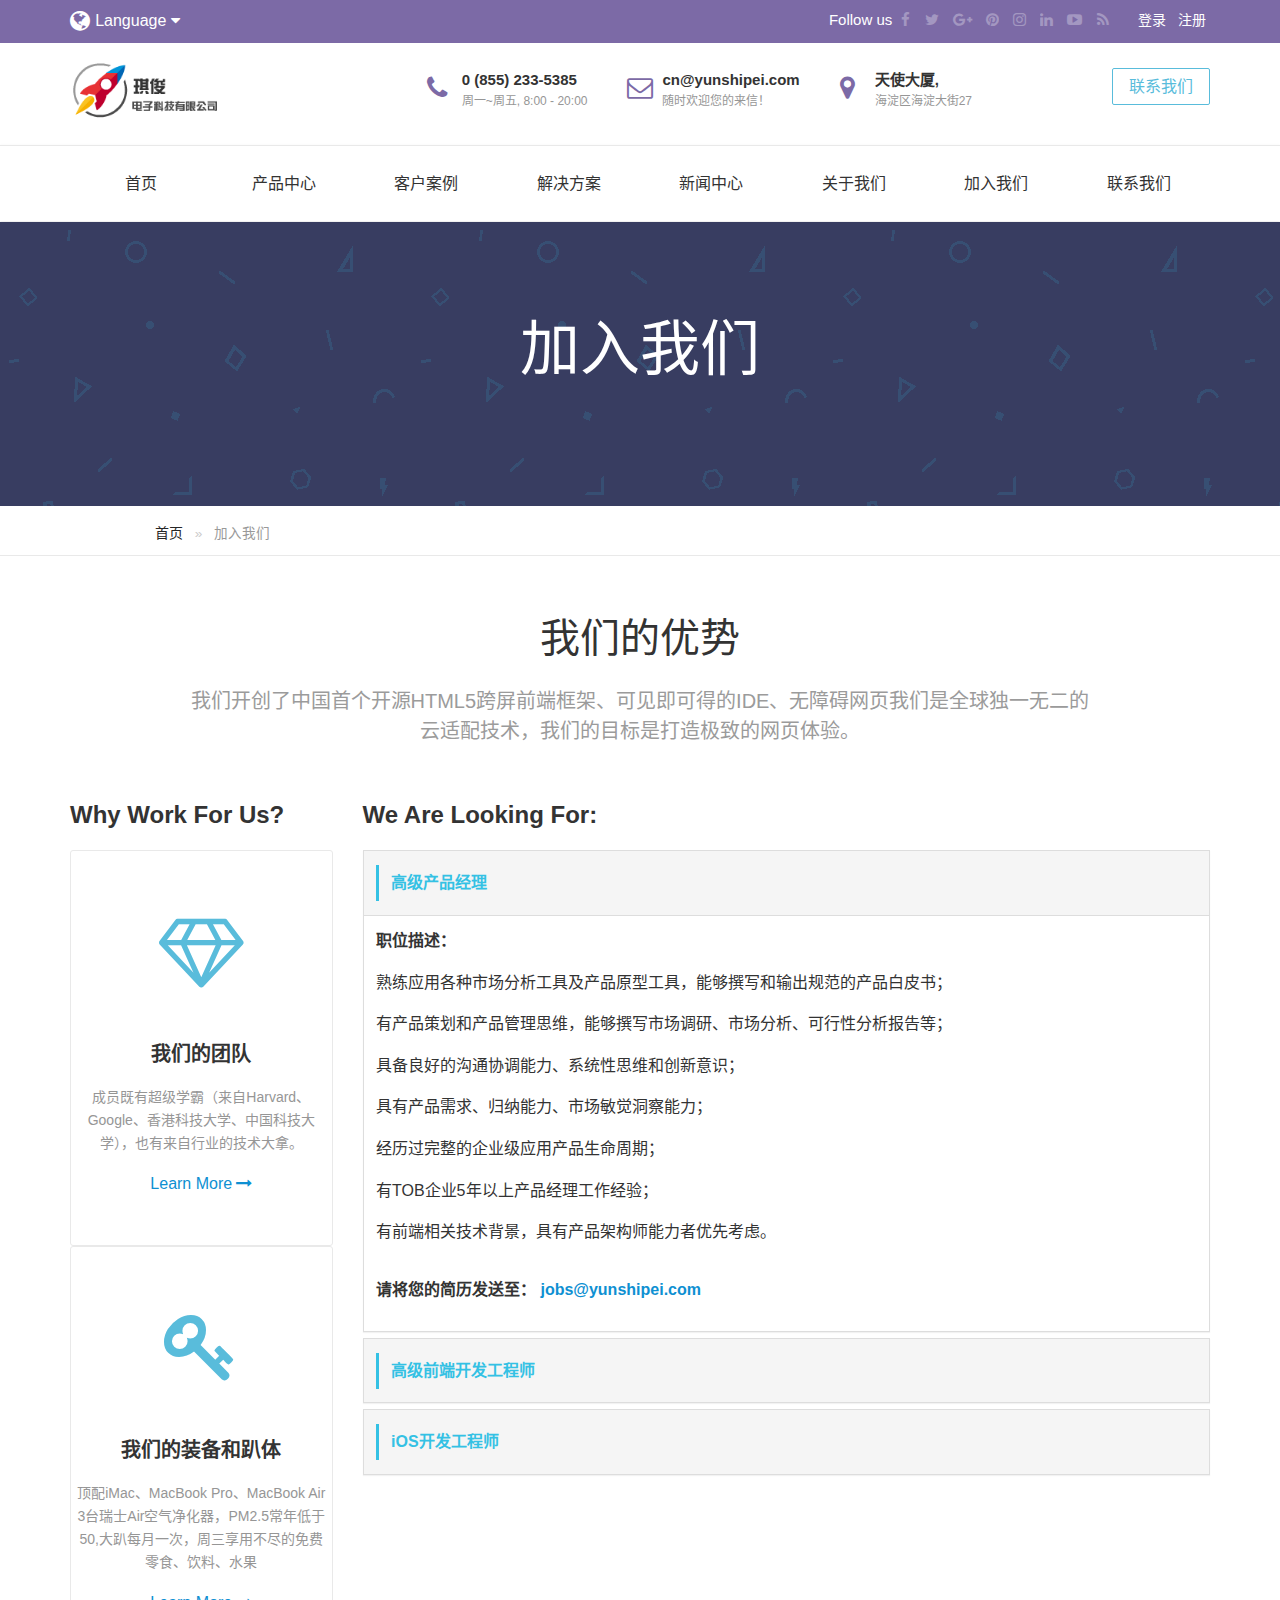
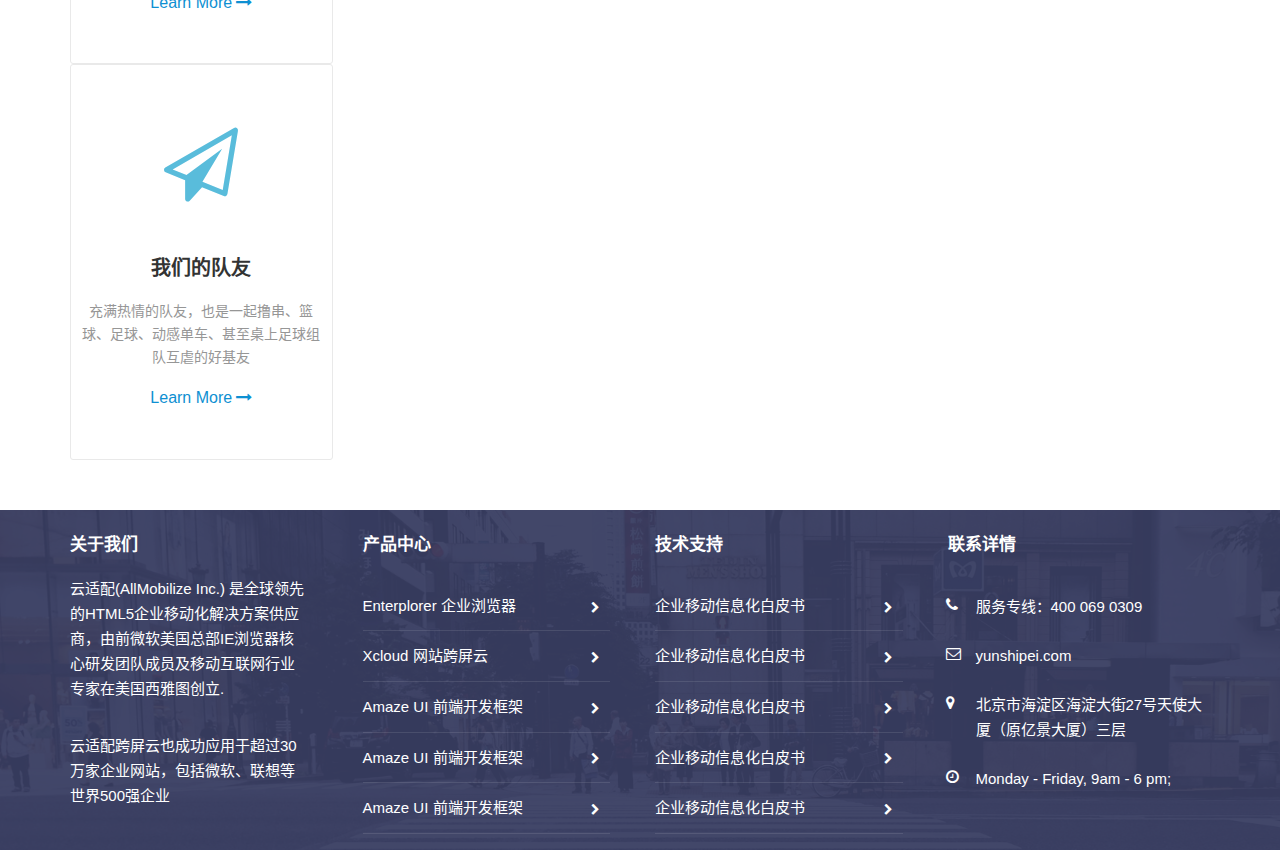
<file: html/join.html>
<!DOCTYPE html>
<html class="no-js" lang="zh-CN">

<head>
  <meta charset="utf-8">
  <meta http-equiv="X-UA-Compatible" content="IE=edge">
  <title>阜南县琪俊电子科技有限公司</title>
  <meta name="description" content="经营家用与商用电器，监控安防，网络耗材，销售安装与售后工程"/>
  <meta name="viewport" content="width=device-width, initial-scale=1.0, minimum-scale=1.0, maximum-scale=1.0, user-scalable=no">
  <meta name="format-detection" content="telephone=no">
  <meta name="renderer" content="webkit">
  <meta http-equiv="Cache-Control" content="no-siteapp" />
  <meta name="author" content="http://www.qijundz.com/" />
  <link rel="alternate icon" type="image/png" href="../assets/images/favicon.png">
  <link rel="stylesheet" href="../assets/css/amazeui.css" />
  <link rel="stylesheet" href="../assets/css/common.min.css" />
  <link rel="stylesheet" href="../assets/css/join.min.css" />
  <!-- HTML5 shim and Respond.js IE8 support of HTML5 elements and media queries -->
  <!--[if lt IE 9]>
	<script src="http://apps.bdimg.com/libs/html5shiv/3.7/html5shiv.min.js"></script>
	<script src="http://apps.bdimg.com/libs/respond.js/1.4.2/respond.js"></script>

	<![endif]-->
</head>
<body>
  <div class="layout">
    <!--===========layout-header================-->
    <div class="layout-header am-hide-sm-only">
      <!--topbar start-->
      <div class="topbar">
        <div class="container">
          <div class="am-g">
            <div class="am-u-md-3">
              <div class="topbar-left">
                <i class="am-icon-globe"></i>
                <div class="am-dropdown" data-am-dropdown>
                  <button class="am-btn am-btn-primary am-dropdown-toggle" data-am-dropdown-toggle>Language <span class="am-icon-caret-down"></span></button>
                  <ul class="am-dropdown-content">
                    <li><a href="#">English</a></li>
                    <li class="am-divider"></li>
                    <li><a href="#">Chinese</a></li>
                  </ul>
                </div>
              </div>
            </div>
            <div class="am-u-md-9">
              <div class="topbar-right am-text-right am-fr">
                Follow us
                <i class="am-icon-facebook"></i>
                <i class="am-icon-twitter"></i>
                <i class="am-icon-google-plus"></i>
                <i class="am-icon-pinterest"></i>
                <i class="am-icon-instagram"></i>
                <i class="am-icon-linkedin"></i>
                <i class="am-icon-youtube-play"></i>
                <i class="am-icon-rss"></i>
                <a href="./login.html">登录</a>
                <a href="./register.html">注册</a>
              </div>
            </div>
          </div>
        </div>
      </div>
      <!--topbar end-->

      <div class="header-box" data-am-sticky>
        <!--header start-->
          <div class="container">
            <div class="header">
              <div class="am-g">
                <div class="am-u-lg-2 am-u-sm-12">
                  <div class="logo">
                    <a href=""><img src="../assets/images/logo.png" alt="" /></a>
                  </div>
                </div>
                <div class="am-u-md-10">
                  <div class="header-right am-fr">
                    <div class="header-contact">
                      <div class="header_contacts--item">
  											<div class="contact_mini">
  												<i style="color:#7c6aa6" class="contact-icon am-icon-phone"></i>
  												<strong>0 (855) 233-5385</strong>
  												<span>周一~周五, 8:00 - 20:00</span>
  											</div>
  										</div>
                      <div class="header_contacts--item">
  											<div class="contact_mini">
  												<i style="color:#7c6aa6" class="contact-icon am-icon-envelope-o"></i>
  												<strong>cn@yunshipei.com</strong>
  												<span>随时欢迎您的来信！</span>
  											</div>
  										</div>
                      <div class="header_contacts--item">
  											<div class="contact_mini">
  												<i style="color:#7c6aa6" class="contact-icon am-icon-map-marker"></i>
  												<strong>天使大厦,</strong>
  												<span>海淀区海淀大街27</span>
  											</div>
  										</div>
                    </div>
                    <a href="html/contact.html" class="contact-btn">
                      <button type="button" class="am-btn am-btn-secondary am-radius">联系我们</button>
                    </a>
                  </div>
                </div>
              </div>
            </div>
          </div>
        <!--header end-->


        <!--nav start-->
        <div class="nav-contain">
          <div class="nav-inner">
            <ul class="am-nav am-nav-pills am-nav-justify">
              <li class=""><a href="../index.html">首页</a></li>
              <li>
                <a href="#">产品中心</a>
                <!-- sub-menu start-->
                <ul class="sub-menu">
									<li class="menu-item"><a href="./product1.html">产品展示1</a></li>
									<li class="menu-item"><a href="./product2.html">产品展示2</a></li>
									<li class="menu-item"><a href="./product3.html">产品展示3</a></li>
								</ul>
                <!-- sub-menu end-->
              </li>
              <li><a href="./example.html">客户案例</a></li>
              <li><a href="./solution.html">解决方案</a></li>
              <li>
                <a href="./news.html">新闻中心</a>
                <!-- sub-menu start-->
                <ul class="sub-menu">
									<li class="menu-item"><a href="./news-content.html">公司动态</a></li>
									<li class="menu-item"><a href="./404-dark.html">行业动态</a></li>
									<li class="menu-item"><a href="./404-light.html">精彩专题</a></li>
								</ul>
                <!-- sub-menu end-->
              </li>
              <li><a href="./about.html">关于我们</a></li>
              <li><a href="./join.html">加入我们</a></li>
              <li><a href="./contact.html">联系我们</a></li>
            </ul>
          </div>
        </div>
        <!--nav end-->
      </div>

    </div>
    <!--mobile header start-->
    <div class="m-header">
      <div class="am-g am-show-sm-only">
        <div class="am-u-sm-2">
          <div class="menu-bars">
            <a href="#doc-oc-demo1" data-am-offcanvas="{effect: 'push'}"><i class="am-menu-toggle-icon am-icon-bars"></i></a>
            <!-- 侧边栏内容 -->
            <nav data-am-widget="menu" class="am-menu  am-menu-offcanvas1" data-am-menu-offcanvas >
              <a href="javascript: void(0)" class="am-menu-toggle"></a>

              <div class="am-offcanvas" >
                <div class="am-offcanvas-bar">
                  <ul class="am-menu-nav am-avg-sm-1">
                    <li><a href="../index.html" class="" >首页</a></li>
                    <li class="am-parent">
                      <a href="#" class="" >产品中心</a>
                      <ul class="am-menu-sub am-collapse ">
                        <li class="">
                          <a href="./product1.html" class="" >产品展示1</a>
                        </li>
                        <li class="">
                          <a href="./product2.html" class="" >产品展示2</a>
                        </li>
                        <li class="">
                          <a href="./product3.html" class="" >产品展示3</a>
                        </li>
                      </ul>
                    </li>
                    <li class=""><a href="./example.html" class="" >客户案例</a></li>
                    <li class=""><a href="./solution.html" class="" >解决方案</a></li>
                    <li class="am-parent">
                      <a href="./news.html" class="" >新闻中心</a>
                      <ul class="am-menu-sub am-collapse  ">
                        <li class="">
                          <a href="./news-content.html" class="" >公司动态</a>
                        </li>
                        <li class="">
                          <a href="./404-dark.html" class="" >行业动态</a>
                        </li>
                        <li class="">
                          <a href="./404-light.html" class="" >精彩专题</a>
                        </li>
                      </ul>
                    </li>
                    <li class=""><a href="./about.html" class="" >关于我们</a></li>
                    <li class=""><a href="./join.html" class="" >加入我们</a></li>
                    <li class=""><a href="./contact.html" class="" >联系我们</a></li>
                    <li class="am-parent">
                      <a href="./news.html" class="nav-icon nav-icon-globe" >Language</a>
                      <ul class="am-menu-sub am-collapse  ">
                        <li>
                          <a href="#" >English</a>
                        </li>
                        <li class="">
                          <a href="#" >Chinese</a>
                        </li>
                      </ul>
                    </li>
                    <li class="nav-share-contain">
                      <div class="nav-share-links">
                        <i class="am-icon-facebook"></i>
                        <i class="am-icon-twitter"></i>
                        <i class="am-icon-google-plus"></i>
                        <i class="am-icon-pinterest"></i>
                        <i class="am-icon-instagram"></i>
                        <i class="am-icon-linkedin"></i>
                        <i class="am-icon-youtube-play"></i>
                        <i class="am-icon-rss"></i>
                      </div>
                    </li>
                    <li class=""><a href="./login.html" class="" >登录</a></li>
                    <li class=""><a href="./register.html" class="" >注册</a></li>
                  </ul>

                </div>
              </div>
            </nav>

          </div>
        </div>
        <div class="am-u-sm-5 am-u-end">
          <div class="m-logo">
            <a href=""><img src="../assets/images/logo.png" alt=""></a>
          </div>
        </div>
      </div>
      <!--mobile header end-->
    </div>



    <!--===========layout-container================-->
    <div class="layout-container">
      <div class="page-header">
        <div class="am-container">
          <h1 class="page-header-title">加入我们</h1>
        </div>
      </div>

      <div class="breadcrumb-box">
        <div class="am-container">
          <ol class="am-breadcrumb">
            <li><a href="../index.html">首页</a></li>
            <li class="am-active">加入我们</li>
          </ol>
        </div>
      </div>
    </div>

    <div class="section">
      <div class="container">
        <div class="section--header">
					<h2 class="section--title">我们的优势</h2>
					<p class="section--description">
						我们开创了中国首个开源HTML5跨屏前端框架、可见即可得的IDE、无障碍网页我们是全球独一无二的
						<br>云适配技术，我们的目标是打造极致的网页体验。
					</p>
				</div>

        <div class="join-container">
          <div class="am-g">
            <div class="am-u-md-3">
              <div class="careers--articles">
									<h3 class="careers--subtitle">Why Work For Us?</h3>
									<div class="careers_articles">
										<div class="careers_article">
											<i class="careers_article--icon am-icon-diamond"></i>
											<h3 class="careers_article--title">我们的团队</h3>
											<div class="careers_article--text">
												<p>
													成员既有超级学霸（来自Harvard、Google、香港科技大学、中国科技大学），也有来自行业的技术大拿。
												</p>
											</div>
											<div class="careers_article--footer"><a href="#" class="link">Learn More</a></div>
										</div>
										<div class="careers_article">
											<i class="careers_article--icon am-icon-key"></i>
											<h3 class="careers_article--title">我们的装备和趴体</h3>
											<div class="careers_article--text">
												<p>
                          顶配iMac、MacBook Pro、MacBook Air 3台瑞士Air空气净化器，PM2.5常年低于50,大趴每月一次，周三享用不尽的免费零食、饮料、水果
												</p>
											</div>
											<div class="careers_article--footer"><a href="#" class="link">Learn More</a></div>
										</div>
										<div class="careers_article">
											<i class="careers_article--icon am-icon-paper-plane-o"></i>
											<h3 class="careers_article--title">我们的队友</h3>
											<div class="careers_article--text">
												<p>
													充满热情的队友，也是一起撸串、篮球、足球、动感单车、甚至桌上足球组队互虐的好基友
												</p>
											</div>
											<div class="careers_article--footer"><a href="#" class="link">Learn More</a></div>
										</div>
									</div>
								</div>
            </div>

            <div class="am-u-md-9">
              <h3 class="careers--subtitle">We Are Looking For:</h3>
              <div class="careers--vacancies">
                <div class="am-panel-group" id="accordion">
                  <div class="am-panel am-panel-default">
                    <div class="am-panel-hd">
                      <h4 class="am-panel-title" data-am-collapse="{parent: '#accordion', target: '#do-not-say-1'}">
                        高级产品经理
                      </h4>
                    </div>
                    <div id="do-not-say-1" class="am-panel-collapse am-collapse am-in">
                      <div class="am-panel-bd">
                        <div class="vacancies--item_content js-accordion--pane_content" style="">
														<h5>职位描述：</h5>
														<p>
															熟练应用各种市场分析工具及产品原型工具，能够撰写和输出规范的产品白皮书；
														</p>
														<p>
															有产品策划和产品管理思维，能够撰写市场调研、市场分析、可行性分析报告等；
														</p>
														<p>
														  具备良好的沟通协调能力、系统性思维和创新意识；
														</p>
                            <p>
                              具有产品需求、归纳能力、市场敏觉洞察能力；
                            </p>
                            <p>
                              经历过完整的企业级应用产品生命周期；
                            </p>
                            <p>
                              有TOB企业5年以上产品经理工作经验；
                            </p>
                            <p>
                              有前端相关技术背景，具有产品架构师能力者优先考虑。
                            </p>

														<h5>请将您的简历发送至： <a href="mailto:jobs@yunshipei.com">jobs@yunshipei.com</a></h5>
													</div>
                      </div>
                    </div>
                  </div>
                  <div class="am-panel am-panel-default">
                    <div class="am-panel-hd">
                      <h4 class="am-panel-title" data-am-collapse="{parent: '#accordion', target: '#do-not-say-2'}">
                        高级前端开发工程师
                      </h4>
                    </div>
                    <div id="do-not-say-2" class="am-panel-collapse am-collapse">
                      <div class="am-panel-bd">
                        <h5>职位描述：</h5>
                        <p>
                          本科及以上，3-5年开发经验；
                        </p>
                        <p>
                          熟练掌握JS原生代码开发，对原型编程有深入的理解；
                        </p>
                        <p>
                          熟练使用过至少一种前端框架（如:Angularjs/reactjs/backbonejs/emberjs/knockoutjs）；
                        </p>
                        <p>
                          熟悉模块化开发思路，实际使用过至少一种框架（如：requirejs/seajs）；
                        </p>
                        <h5>有下列经验者优先：</h5>
                        <ul>
                          <li>计算机相关专业统招本科以上学历；</li>
                          <li>具有Reactjs实际开发经验；</li>
                          <li>具有Nodejs后端开发经验；</li>
                          <li>具有Nodejs后端开发经验；</li>
                          <li>具有较好的UI设计能力；</li>
                          <li>有个人作品可以演示；；</li>
                        </ul>
                        <p>
                          面试时请带个人笔记本或硬盘，在面试过程中向产品负责人展示你的产品，或你写的代码。
                        </p>
                        <h5>请将您的简历发送至： <a href="mailto:jobs@yunshipei.com">jobs@yunshipei.com</a></h5>
                      </div>
                    </div>
                  </div>
                  <div class="am-panel am-panel-default">
                    <div class="am-panel-hd">
                      <h4 class="am-panel-title" data-am-collapse="{parent: '#accordion', target: '#do-not-say-3'}">
                        iOS开发工程师
                      </h4>
                    </div>
                    <div id="do-not-say-3" class="am-panel-collapse am-collapse">
                      <div class="am-panel-bd">
                        <h5>职位描述：</h5>
                        <p>
                          有iOS开发项目经验；
                        </p>
                        <p>
                          拥有文档能力、有进程/多线程编程经验；
                        </p>
                        <p>
                          拥有良好的代码规范，熟悉TCP/IP，HTTP等网络协议；
                        </p>
                        <p>
                          能够对iOS手机不同分辨率、不同屏幕大小的界面进行适配；
                        </p>
                        <p>
                          有iOS底层开发经验；
                        </p>
                        <p>
                          熟悉html。
                        </p>
                        <h5>请将您的简历发送至： <a href="mailto:jobs@yunshipei.com">jobs@yunshipei.com</a></h5>
                      </div>

                    </div>
                  </div>
                </div>
              </div>
            </div>
          </div>
        </div>
      </div>
    </div>





    <!--===========layout-footer================-->
    <div class="layout-footer">
      <div class="footer">
        <div style="background-color:#383d61" class="footer--bg"></div>
        <div class="footer--inner">
          <div class="container">
            <div class="footer_main">
              <div class="am-g">
                <div class="am-u-md-3 ">
                  <div class="footer_main--column">
                    <strong class="footer_main--column_title">关于我们</strong>
                    <div class="footer_about">
												<p class="footer_about--text">
													云适配(AllMobilize Inc.) 是全球领先的HTML5企业移动化解决方案供应商，由前微软美国总部IE浏览器核心研发团队成员及移动互联网行业专家在美国西雅图创立.
												</p>
												<p class="footer_about--text">
                          云适配跨屏云也成功应用于超过30万家企业网站，包括微软、联想等世界500强企业
												</p>
											</div>
                  </div>
                </div>

                <div class="am-u-md-3 ">
                  <div class="footer_main--column">
										<strong class="footer_main--column_title">产品中心</strong>
										<ul class="footer_navigation">
											<li class="footer_navigation--item"><a href="#" class="footer_navigation--link">Enterplorer 企业浏览器</a></li>
											<li class="footer_navigation--item"><a href="#" class="footer_navigation--link">Xcloud 网站跨屏云</a></li>
											<li class="footer_navigation--item"><a href="#" class="footer_navigation--link">Amaze UI 前端开发框架</a></li>
											<li class="footer_navigation--item"><a href="#" class="footer_navigation--link">Amaze UI 前端开发框架</a></li>
											<li class="footer_navigation--item"><a href="#" class="footer_navigation--link">Amaze UI 前端开发框架</a></li>
										</ul>
									</div>
                </div>

                <div class="am-u-md-3 ">
                  <div class="footer_main--column">
										<strong class="footer_main--column_title">技术支持</strong>
										<ul class="footer_navigation">
											<li class="footer_navigation--item"><a href="#" class="footer_navigation--link">企业移动信息化白皮书</a></li>
											<li class="footer_navigation--item"><a href="#" class="footer_navigation--link">企业移动信息化白皮书</a></li>
											<li class="footer_navigation--item"><a href="#" class="footer_navigation--link">企业移动信息化白皮书</a></li>
											<li class="footer_navigation--item"><a href="#" class="footer_navigation--link">企业移动信息化白皮书</a></li>
											<li class="footer_navigation--item"><a href="#" class="footer_navigation--link">企业移动信息化白皮书</a></li>
										</ul>
									</div>
                </div>

                <div class="am-u-md-3 ">
                  <div class="footer_main--column">
										<strong class="footer_main--column_title">联系详情</strong>
										<ul class="footer_contact_info">
											<li class="footer_contact_info--item"><i class="am-icon-phone"></i><span>服务专线：400 069 0309</span></li>
											<li class="footer_contact_info--item"><i class="am-icon-envelope-o"></i><span>yunshipei.com</span></li>
											<li class="footer_contact_info--item"><i class="am-icon-map-marker"></i><span>北京市海淀区海淀大街27号天使大厦（原亿景大厦）三层</span></li>
											<li class="footer_contact_info--item"><i class="am-icon-clock-o"></i><span>Monday - Friday, 9am - 6 pm; </span></li>
										</ul>
									</div>
                </div>
              </div>
            </div>
          </div>
        </div>
      </div>
    </div>
  </div>
 <!--[if (gte IE 9)|!(IE)]><!-->
  <script src="../assets/js/jquery.min.js"></script>
  <!--<![endif]-->
  <!--[if lte IE 8 ]>
<script src="http://libs.baidu.com/jquery/1.11.3/jquery.min.js"></script>
<script src="http://cdn.staticfile.org/modernizr/2.8.3/modernizr.js"></script>
<script src="../assets/js/amazeui.ie8polyfill.min.js"></script>
<![endif]-->
  <script src="../assets/js/amazeui.min.js"></script>
  </body>
  
  </html>
</file>
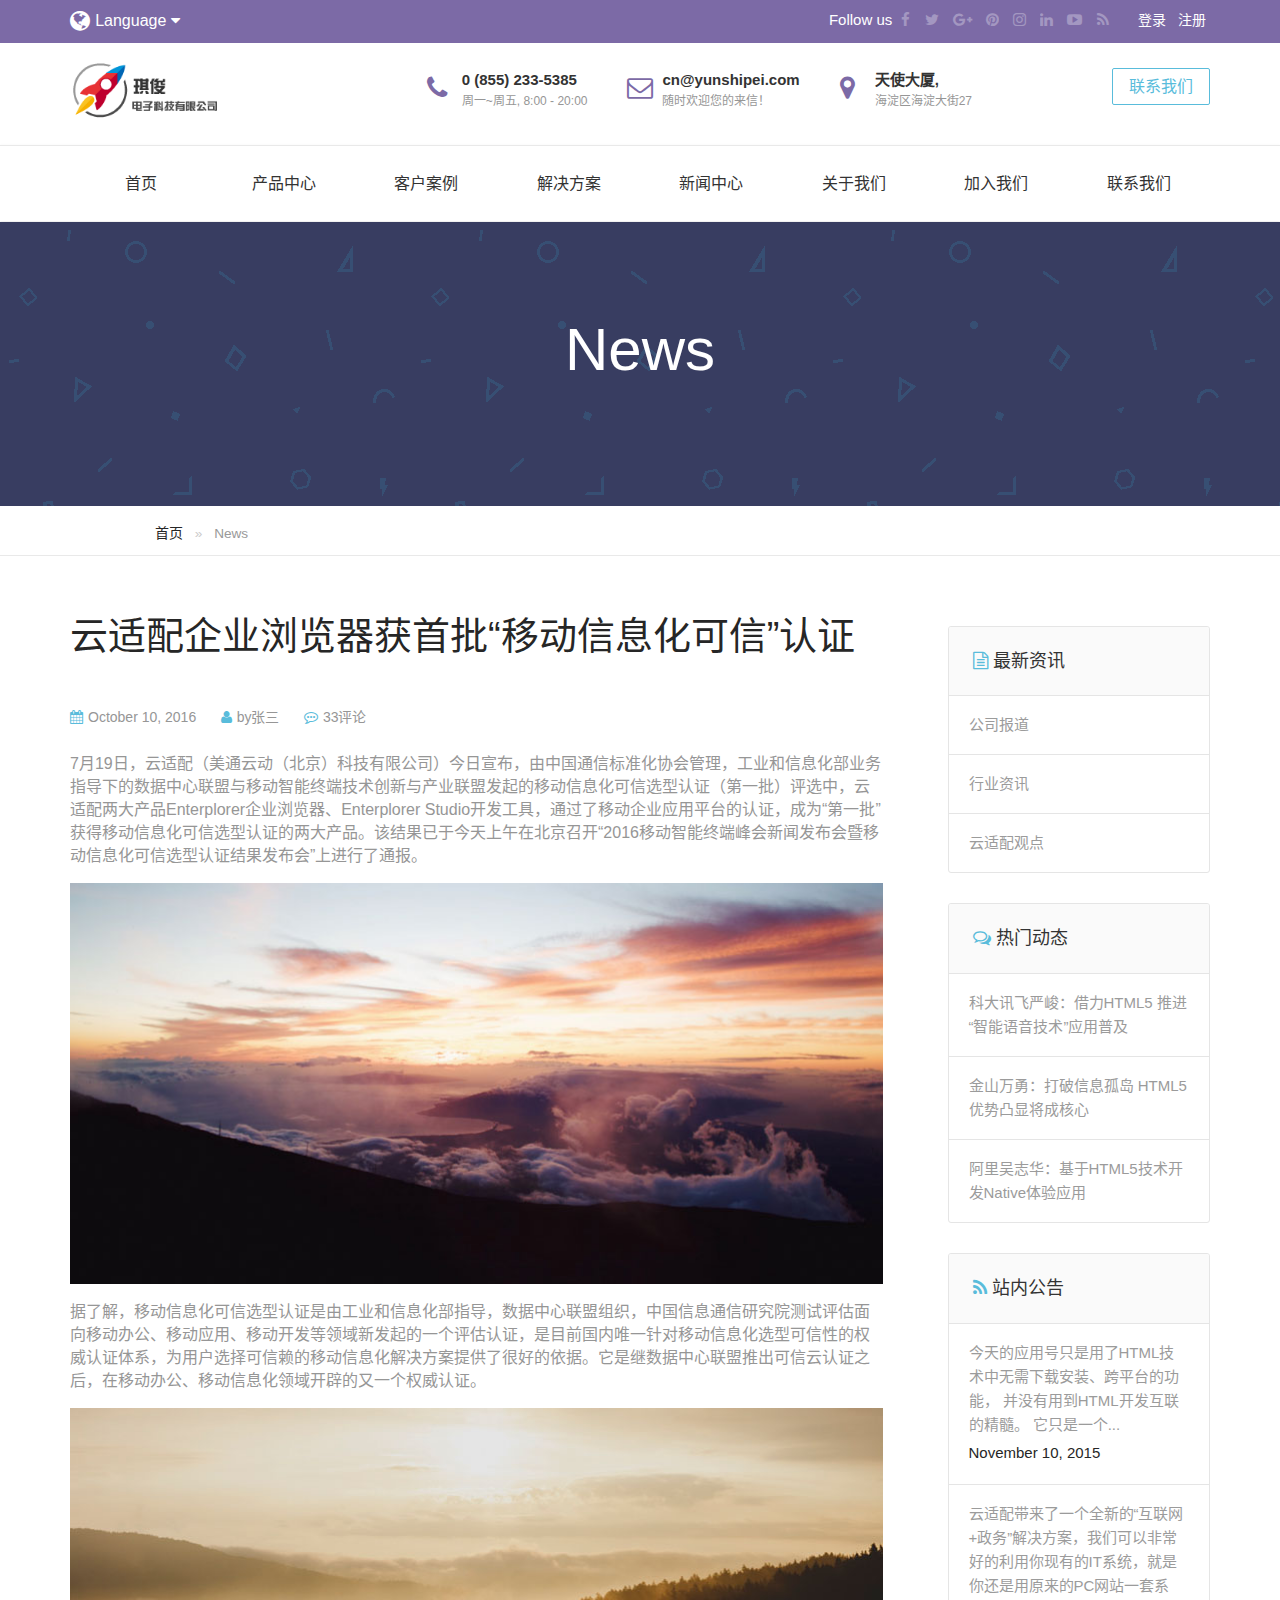
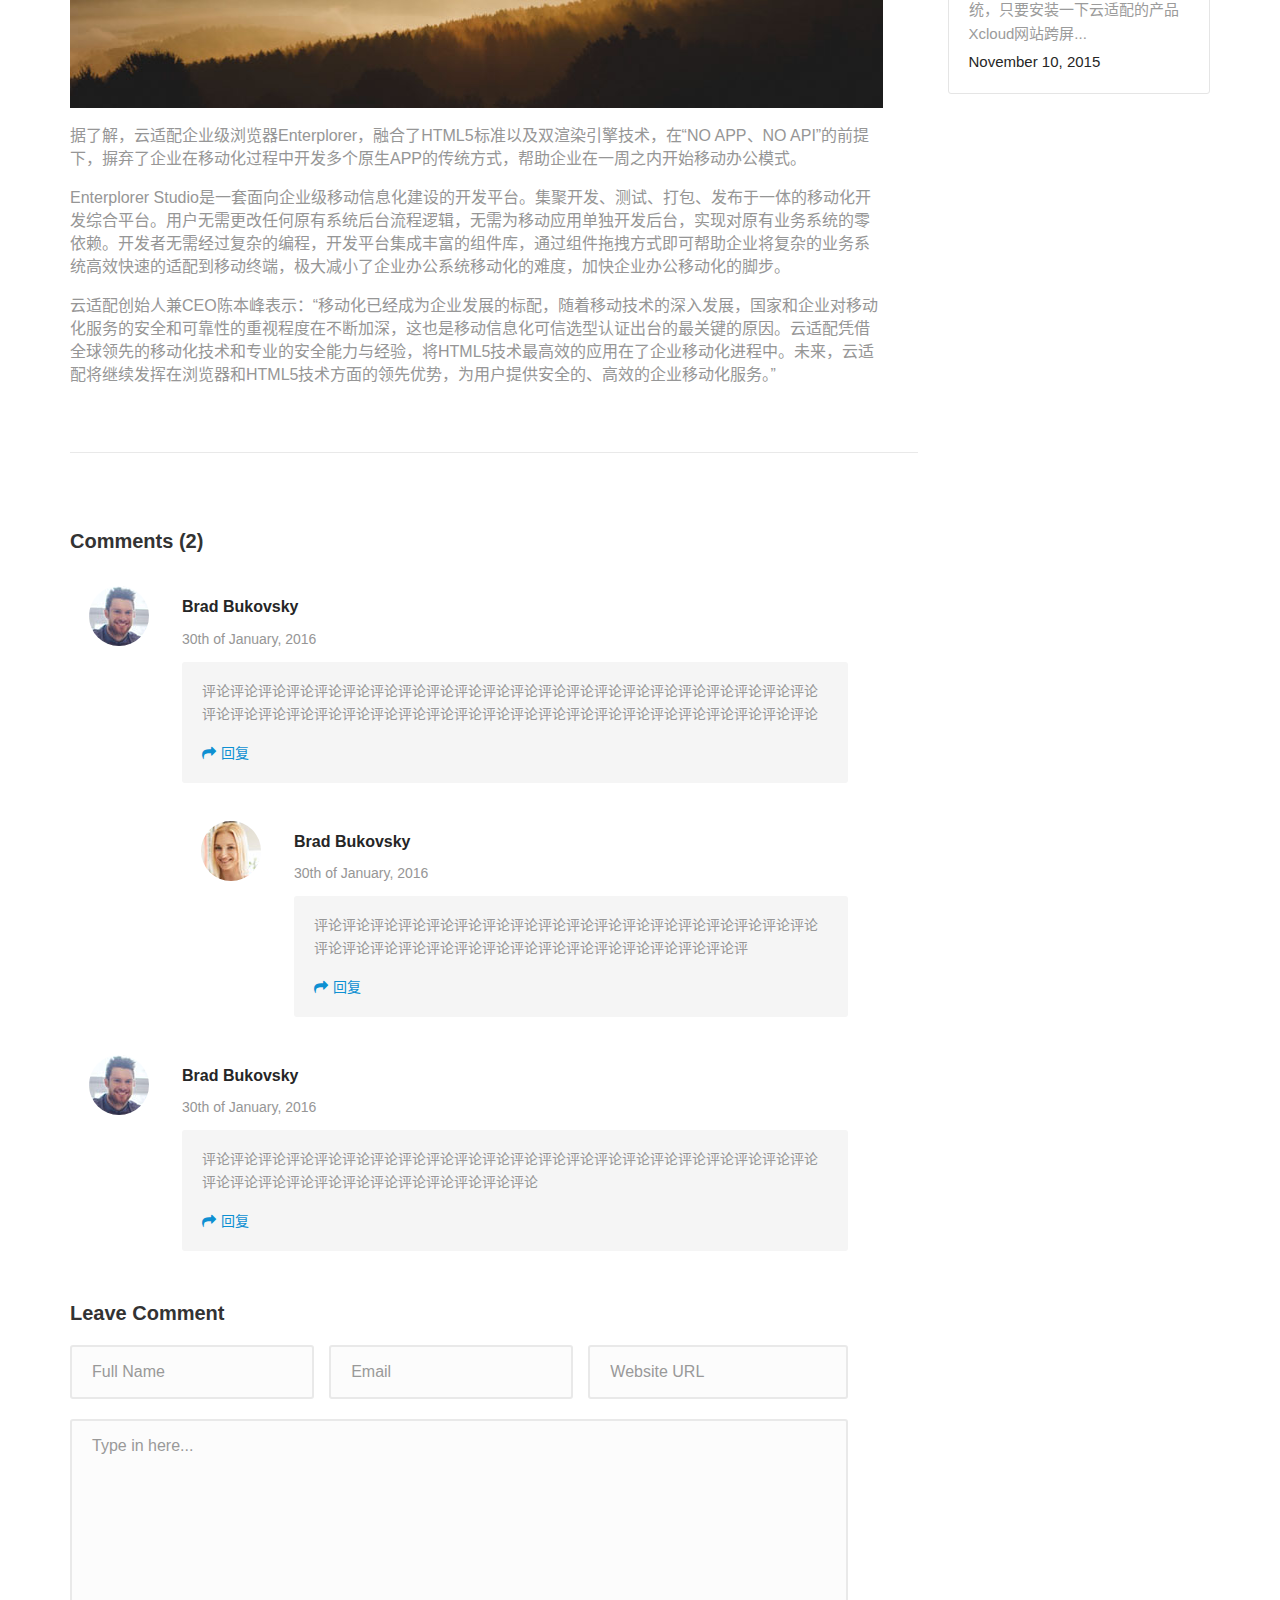
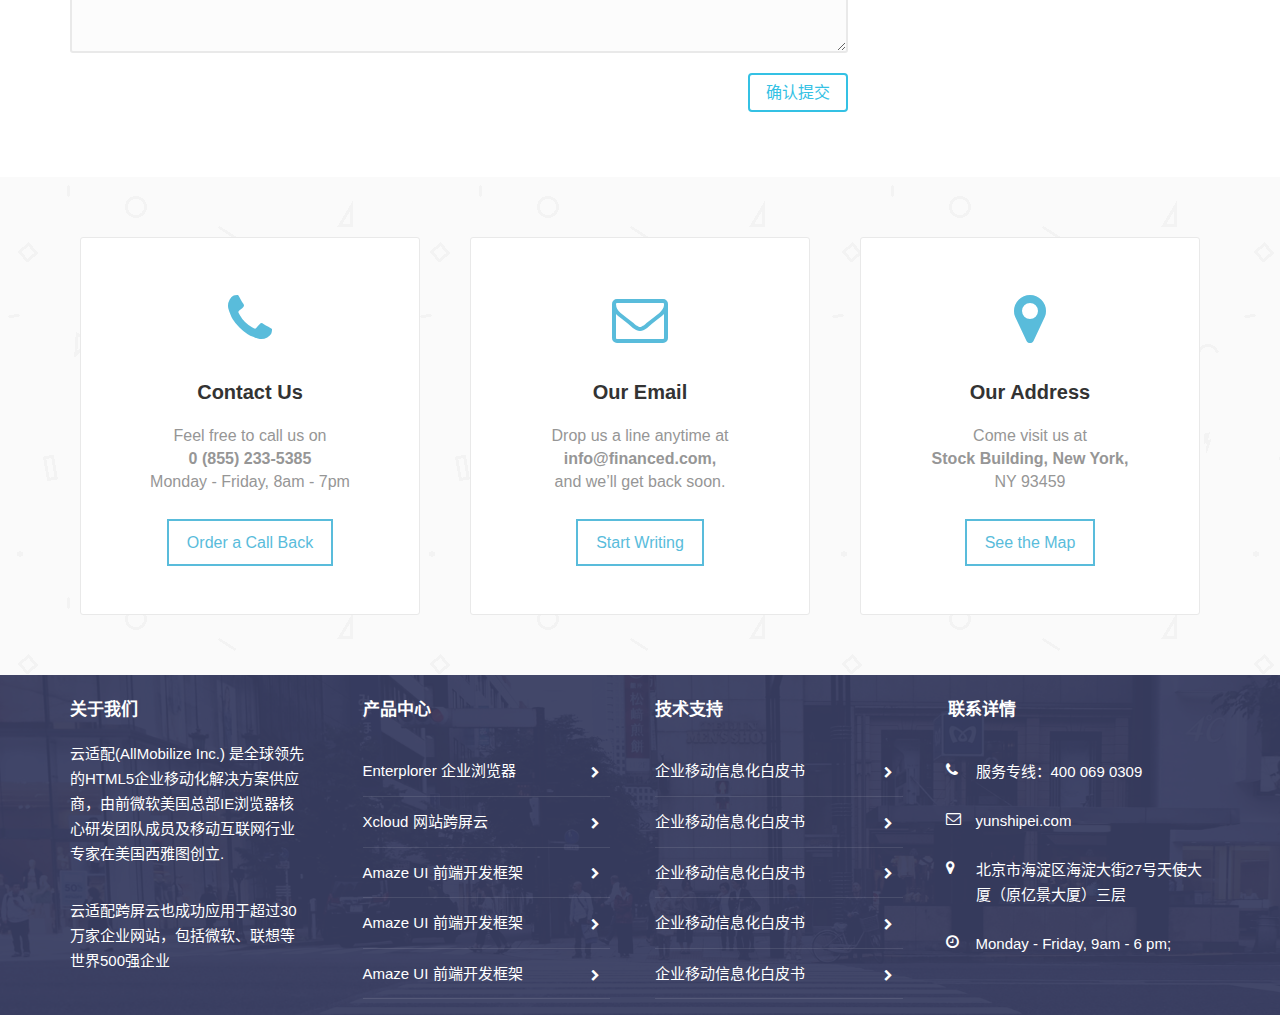
<file: html/news-content.html>
<!DOCTYPE html>
<html class="no-js" lang="zh-CN">

<head>
  <meta charset="utf-8">
  <meta http-equiv="X-UA-Compatible" content="IE=edge">
  <title>阜南县琪俊电子科技有限公司</title>
  <meta name="description" content="经营家用与商用电器，监控安防，网络耗材，销售安装与售后工程"/>
  <meta name="viewport" content="width=device-width, initial-scale=1.0, minimum-scale=1.0, maximum-scale=1.0, user-scalable=no">
  <meta name="format-detection" content="telephone=no">
  <meta name="renderer" content="webkit">
  <meta http-equiv="Cache-Control" content="no-siteapp" />
  <meta name="author" content="http://www.qijundz.com/" />
  <link rel="alternate icon" type="image/png" href="../assets/images/favicon.png">
  <link rel="stylesheet" href="../assets/css/amazeui.css" />
  <link rel="stylesheet" href="../assets/css/common.min.css" />
  <link rel="stylesheet" href="../assets/css/news.min.css" />
  <!-- HTML5 shim and Respond.js IE8 support of HTML5 elements and media queries -->
  <!--[if lt IE 9]>
	<script src="http://apps.bdimg.com/libs/html5shiv/3.7/html5shiv.min.js"></script>
	<script src="http://apps.bdimg.com/libs/respond.js/1.4.2/respond.js"></script>

	<![endif]-->
</head>
<body>
  <div class="layout">
    <!--===========layout-header================-->
    <div class="layout-header am-hide-sm-only">
      <!--topbar start-->
      <div class="topbar">
        <div class="container">
          <div class="am-g">
            <div class="am-u-md-3">
              <div class="topbar-left">
                <i class="am-icon-globe"></i>
                <div class="am-dropdown" data-am-dropdown>
                  <button class="am-btn am-btn-primary am-dropdown-toggle" data-am-dropdown-toggle>Language <span class="am-icon-caret-down"></span></button>
                  <ul class="am-dropdown-content">
                    <li><a href="#">English</a></li>
                    <li class="am-divider"></li>
                    <li><a href="#">Chinese</a></li>
                  </ul>
                </div>
              </div>
            </div>
            <div class="am-u-md-9">
              <div class="topbar-right am-text-right am-fr">
                Follow us
                <i class="am-icon-facebook"></i>
                <i class="am-icon-twitter"></i>
                <i class="am-icon-google-plus"></i>
                <i class="am-icon-pinterest"></i>
                <i class="am-icon-instagram"></i>
                <i class="am-icon-linkedin"></i>
                <i class="am-icon-youtube-play"></i>
                <i class="am-icon-rss"></i>
                <a href="./login.html">登录</a>
                <a href="./register.html">注册</a>
              </div>
            </div>
          </div>
        </div>
      </div>
      <!--topbar end-->

      <div class="header-box" data-am-sticky>
        <!--header start-->
          <div class="container">
            <div class="header">
              <div class="am-g">
                <div class="am-u-lg-2 am-u-sm-12">
                  <div class="logo">
                    <a href=""><img src="../assets/images/logo.png" alt="" /></a>
                  </div>
                </div>
                <div class="am-u-md-10">
                  <div class="header-right am-fr">
                    <div class="header-contact">
                      <div class="header_contacts--item">
  											<div class="contact_mini">
  												<i style="color:#7c6aa6" class="contact-icon am-icon-phone"></i>
  												<strong>0 (855) 233-5385</strong>
  												<span>周一~周五, 8:00 - 20:00</span>
  											</div>
  										</div>
                      <div class="header_contacts--item">
  											<div class="contact_mini">
  												<i style="color:#7c6aa6" class="contact-icon am-icon-envelope-o"></i>
  												<strong>cn@yunshipei.com</strong>
  												<span>随时欢迎您的来信！</span>
  											</div>
  										</div>
                      <div class="header_contacts--item">
  											<div class="contact_mini">
  												<i style="color:#7c6aa6" class="contact-icon am-icon-map-marker"></i>
  												<strong>天使大厦,</strong>
  												<span>海淀区海淀大街27</span>
  											</div>
  										</div>
                    </div>
                    <a href="html/contact.html" class="contact-btn">
                      <button type="button" class="am-btn am-btn-secondary am-radius">联系我们</button>
                    </a>
                  </div>
                </div>
              </div>
            </div>
          </div>
        <!--header end-->


        <!--nav start-->
        <div class="nav-contain">
          <div class="nav-inner">
            <ul class="am-nav am-nav-pills am-nav-justify">
              <li class=""><a href="../index.html">首页</a></li>
              <li>
                <a href="#">产品中心</a>
                <!-- sub-menu start-->
                <ul class="sub-menu">
									<li class="menu-item"><a href="./product1.html">产品展示1</a></li>
									<li class="menu-item"><a href="./product2.html">产品展示2</a></li>
									<li class="menu-item"><a href="./product3.html">产品展示3</a></li>
								</ul>
                <!-- sub-menu end-->
              </li>
              <li><a href="./example.html">客户案例</a></li>
              <li><a href="./solution.html">解决方案</a></li>
              <li>
                <a href="./news.html">新闻中心</a>
                <!-- sub-menu start-->
                <ul class="sub-menu">
									<li class="menu-item"><a href="./news-content.html">公司动态</a></li>
									<li class="menu-item"><a href="./404-dark.html">行业动态</a></li>
									<li class="menu-item"><a href="./404-light.html">精彩专题</a></li>
								</ul>
                <!-- sub-menu end-->
              </li>
              <li><a href="./about.html">关于我们</a></li>
              <li><a href="./join.html">加入我们</a></li>
              <li><a href="./contact.html">联系我们</a></li>
            </ul>
          </div>
        </div>
        <!--nav end-->
      </div>

    </div>
    <!--mobile header start-->
    <div class="m-header">
      <div class="am-g am-show-sm-only">
        <div class="am-u-sm-2">
          <div class="menu-bars">
            <a href="#doc-oc-demo1" data-am-offcanvas="{effect: 'push'}"><i class="am-menu-toggle-icon am-icon-bars"></i></a>
            <!-- 侧边栏内容 -->
            <nav data-am-widget="menu" class="am-menu  am-menu-offcanvas1" data-am-menu-offcanvas >
              <a href="javascript: void(0)" class="am-menu-toggle"></a>

              <div class="am-offcanvas" >
                <div class="am-offcanvas-bar">
                  <ul class="am-menu-nav am-avg-sm-1">
                    <li><a href="../index.html" class="" >首页</a></li>
                    <li class="am-parent">
                      <a href="#" class="" >产品中心</a>
                      <ul class="am-menu-sub am-collapse ">
                        <li class="">
                          <a href="./product1.html" class="" >产品展示1</a>
                        </li>
                        <li class="">
                          <a href="./product2.html" class="" >产品展示2</a>
                        </li>
                        <li class="">
                          <a href="./product3.html" class="" >产品展示3</a>
                        </li>
                      </ul>
                    </li>
                    <li class=""><a href="./example.html" class="" >客户案例</a></li>
                    <li class=""><a href="./solution.html" class="" >解决方案</a></li>
                    <li class="am-parent">
                      <a href="./news.html" class="" >新闻中心</a>
                      <ul class="am-menu-sub am-collapse  ">
                        <li class="">
                          <a href="./news-content.html" class="" >公司动态</a>
                        </li>
                        <li class="">
                          <a href="./404-dark.html" class="" >行业动态</a>
                        </li>
                        <li class="">
                          <a href="./404-light.html" class="" >精彩专题</a>
                        </li>
                      </ul>
                    </li>
                    <li class=""><a href="./about.html" class="" >关于我们</a></li>
                    <li class=""><a href="./join.html" class="" >加入我们</a></li>
                    <li class=""><a href="./contact.html" class="" >联系我们</a></li>
                    <li class="am-parent">
                      <a href="./news.html" class="nav-icon nav-icon-globe" >Language</a>
                      <ul class="am-menu-sub am-collapse  ">
                        <li>
                          <a href="#" >English</a>
                        </li>
                        <li class="">
                          <a href="#" >Chinese</a>
                        </li>
                      </ul>
                    </li>
                    <li class="nav-share-contain">
                      <div class="nav-share-links">
                        <i class="am-icon-facebook"></i>
                        <i class="am-icon-twitter"></i>
                        <i class="am-icon-google-plus"></i>
                        <i class="am-icon-pinterest"></i>
                        <i class="am-icon-instagram"></i>
                        <i class="am-icon-linkedin"></i>
                        <i class="am-icon-youtube-play"></i>
                        <i class="am-icon-rss"></i>
                      </div>
                    </li>
                    <li class=""><a href="./login.html" class="" >登录</a></li>
                    <li class=""><a href="./register.html" class="" >注册</a></li>
                  </ul>

                </div>
              </div>
            </nav>

          </div>
        </div>
        <div class="am-u-sm-5 am-u-end">
          <div class="m-logo">
            <a href=""><img src="../assets/images/logo.png" alt=""></a>
          </div>
        </div>
      </div>
      <!--mobile header end-->
    </div>



    <!--===========layout-container================-->
    <div class="layout-container">
      <div class="page-header">
        <div class="am-container">
          <h1 class="page-header-title">News</h1>
        </div>
      </div>

      <div class="breadcrumb-box">
        <div class="am-container">
          <ol class="am-breadcrumb">
            <li><a href="../index.html">首页</a></li>
            <li class="am-active">News</li>
          </ol>
        </div>
      </div>
    </div>

    <div class="section news-section">
      <div class="container">
        <!--news-section left start-->
        <div class="am-u-md-9">
          <div class="article">
            <header class="article--header">
              <h2 class="article--title"><a href="#" rel="">云适配企业浏览器获首批“移动信息化可信”认证</a></h2>
              <ul class="article--meta">
                <li class="article--meta_item"><i class="am-icon-calendar"></i>October 10, 2016</li>
                <li class="article--meta_item"><i class="am-icon-user"></i>by张三</li>
                <li class="article--meta_item"><i class="am-icon-commenting-o"></i>33评论</li>
              </ul>
            </header>
            <div class="article--content">
              <p>
                7月19日，云适配（美通云动（北京）科技有限公司）今日宣布，由中国通信标准化协会管理，工业和信息化部业务指导下的数据中心联盟与移动智能终端技术创新与产业联盟发起的移动信息化可信选型认证（第一批）评选中，云适配两大产品Enterplorer企业浏览器、Enterplorer Studio开发工具，通过了移动企业应用平台的认证，成为“第一批”获得移动信息化可信选型认证的两大产品。该结果已于今天上午在北京召开“2016移动智能终端峰会新闻发布会暨移动信息化可信选型认证结果发布会”上进行了通报。
							</p>
              <figure><img src="../assets/images/news/post01.jpg" alt=""></figure>
              <p>
                据了解，移动信息化可信选型认证是由工业和信息化部指导，数据中心联盟组织，中国信息通信研究院测试评估面向移动办公、移动应用、移动开发等领域新发起的一个评估认证，是目前国内唯一针对移动信息化选型可信性的权威认证体系，为用户选择可信赖的移动信息化解决方案提供了很好的依据。它是继数据中心联盟推出可信云认证之后，在移动办公、移动信息化领域开辟的又一个权威认证。
              </p>
              <figure><img src="../assets/images/news/post02.jpg" alt=""></figure>
              <p>
                据了解，云适配企业级浏览器Enterplorer，融合了HTML5标准以及双渲染引擎技术，在“NO APP、NO API”的前提下，摒弃了企业在移动化过程中开发多个原生APP的传统方式，帮助企业在一周之内开始移动办公模式。
              </p>
              <p>
                Enterplorer Studio是一套面向企业级移动信息化建设的开发平台。集聚开发、测试、打包、发布于一体的移动化开发综合平台。用户无需更改任何原有系统后台流程逻辑，无需为移动应用单独开发后台，实现对原有业务系统的零依赖。开发者无需经过复杂的编程，开发平台集成丰富的组件库，通过组件拖拽方式即可帮助企业将复杂的业务系统高效快速的适配到移动终端，极大减小了企业办公系统移动化的难度，加快企业办公移动化的脚步。
              </p>
              <p>
                云适配创始人兼CEO陈本峰表示：“移动化已经成为企业发展的标配，随着移动技术的深入发展，国家和企业对移动化服务的安全和可靠性的重视程度在不断加深，这也是移动信息化可信选型认证出台的最关键的原因。云适配凭借全球领先的移动化技术和专业的安全能力与经验，将HTML5技术最高效的应用在了企业移动化进程中。未来，云适配将继续发挥在浏览器和HTML5技术方面的领先优势，为用户提供安全的、高效的企业移动化服务。”
              </p>
            </div>
          </div>

          <div class="comments">
            <div class="comments">
							<h2 class="comments--title">Comments (2)</h2>
							<ul class="comments_list">
								<li class="comment">
									<header class="comment--header">
										<figure class="comment--userpic"><img src="../assets/images/news/av01.jpg" alt=""></figure>
										<strong class="comment--username"><a href="#">Brad Bukovsky</a></strong>
										<time datetime="2001-05-15T19:00" class="comment--date">30th of January, 2016</time>
									</header>
									<div class="comment--content">
										<p>
                      评论评论评论评论评论评论评论评论评论评论评论评论评论评论评论评论评论评论评论评论评论评论评论评论评论评论评论评论评论评论评论评论评论评论评论评论评论评论评论评论评论评论评论评论
										</p>
										<a href="#" class="comment--reply">回复</a>
									</div>
									<ul class="comments_list">
										<li class="comment">
											<header class="comment--header">
												<figure class="comment--userpic"><img src="../assets/images/news/av02.jpg" alt=""></figure>
												<strong class="comment--username"><a href="#">Brad Bukovsky</a></strong>
												<time datetime="2001-05-15T19:00" class="comment--date">30th of January, 2016</time>
											</header>
											<div class="comment--content">
												<p>
                          评论评论评论评论评论评论评论评论评论评论评论评论评论评论评论评论评论评论评论评论评论评论评论评论评论评论评论评论评论评论评论评论评论评
												</p>
												<a href="#" class="comment--reply">回复</a>
											</div>
										</li>
									</ul>
								</li>
								<li class="comment">
									<header class="comment--header">
										<figure class="comment--userpic"><img src="../assets/images/news/av01.jpg" alt=""></figure>
										<strong class="comment--username"><a href="#">Brad Bukovsky</a></strong>
										<time datetime="2001-05-15T19:00" class="comment--date">30th of January, 2016</time>
									</header>
									<div class="comment--content">
										<p>
                      评论评论评论评论评论评论评论评论评论评论评论评论评论评论评论评论评论评论评论评论评论评论评论评论评论评论评论评论评论评论评论评论评论评论
										</p>
										<a href="#" class="comment--reply">回复</a>
									</div>
								</li>
							</ul>
							<div class="comment_form">
								<h2 class="comment_form--title">Leave Comment</h2>
                <form class="am-form am-form-horizontal">
                  <div class="am-form-group">
                    <div class="am-g">
                      <div class="am-u-md-4">
                        <input type="text"   placeholder="Full Name">
                      </div>
                      <div class="am-u-md-4">
                        <input type="Email"  placeholder="Email" >
                      </div>
                      <div class="am-u-md-4">
                        <input type="url" placeholder="Website URL">
                      </div>
                    </div>
                    <div class="am-g">
                      <textarea name="comment" cols="30" rows="10" placeholder="Type in here..."></textarea>
                    </div>
                    <div class="comment-form-footer">
                      <button type="button" class="am-btn am-btn-secondary">确认提交</button>
                    </div>
                  </div>
                </form>

							</div>
						</div>
          </div>
        </div>
        <!--news-section left end-->

        <!--news-section right start-->
        <div class="am-u-md-3">
          <div class="blog_sidebar">
            <div class="widget">
              <h2 class="widget--title"><i class="am-icon-file-text-o"></i>最新资讯</h2>
              <ul>
								<li><a href="#">公司报道</a></li>
								<li><a href="#">行业资讯</a></li>
								<li><a href="#">云适配观点</a></li>
							</ul>
            </div>
            <div class="widget">
              <h2 class="widget--title"><i class="am-icon-comments-o"></i>热门动态</h2>
              <ul>
								<li><a href="#">科大讯飞严峻：借力HTML5 推进“智能语音技术”应用普及</a></li>
								<li><a href="#">金山万勇：打破信息孤岛 HTML5优势凸显将成核心</a></li>
								<li><a href="#">阿里吴志华：基于HTML5技术开发Native体验应用</a></li>
							</ul>
            </div>
            <div class="widget">
              <h2 class="widget--title"><i class="am-icon-rss"></i>站内公告</h2>
              <ul>
								<li><a href="#">今天的应用号只是用了HTML技术中无需下载安装、跨平台的功能， 并没有用到HTML开发互联的精髓。 它只是一个...</a><span class="rss-date">November 10, 2015</span></li>
								<li><a href="#">云适配带来了一个全新的“互联网+政务”解决方案，我们可以非常好的利用你现有的IT系统，就是你还是用原来的PC网站一套系统，只要安装一下云适配的产品Xcloud网站跨屏...</a><span class="rss-date">November 10, 2015</span></li>
							</ul>
            </div>
          </div>
        </div>
        <!--news-section right end-->
      </div>
    </div>
  </div>


  <div class="section" style="margin-top:0px;background-image: url('../assets/images/pattern-light.png');">
    <div class="container">
      <!--index-container start-->
      <div class="index-container">
        <div class="am-g">
          <div class="am-u-md-4">
            <div class="contact_card">
							<i style="color:#59bcdb" class="contact_card--icon am-icon-phone"></i>
							<strong class="contact_card--title">Contact Us</strong>
							<p class="contact_card--text">Feel free to call us on <br> <strong>0 (855) 233-5385</strong> <br> Monday - Friday, 8am - 7pm</p>
              <button type="button" class="am-btn am-btn-secondary">Order a Call Back</button>
						</div>
          </div>
          <div class="am-u-md-4">
            <div class="contact_card">
							<i style="color:#59bcdb" class="contact_card--icon am-icon-envelope-o"></i>
							<strong class="contact_card--title">Our Email</strong>
							<p class="contact_card--text">Drop us a line anytime at <br> <strong><a href="mailto:info@financed.com">info@financed.com</a>,</strong> <br> and we’ll get back soon.</p>
              <button type="button" class="am-btn am-btn-secondary">Start Writing</button>
						</div>
          </div>
          <div class="am-u-md-4">
            <div class="contact_card">
							<i style="color:#59bcdb" class="contact_card--icon am-icon-map-marker"></i>
							<strong class="contact_card--title">Our Address</strong>
							<p class="contact_card--text">Come visit us at <br> <strong>Stock Building, New York,</strong> <br> NY 93459</p>
              <button type="button" class="am-btn am-btn-secondary">See the Map</button>
						</div>
          </div>
        </div>
      </div>
      <!--index-container end-->
    </div>
  </div>

  <!--===========layout-container================-->
  <div class="layout-footer">
    <div class="footer">
      <div style="background-color:#383d61" class="footer--bg"></div>
      <div class="footer--inner">
        <div class="container">
          <div class="footer_main">
            <div class="am-g">
              <div class="am-u-md-3 ">
                <div class="footer_main--column">
                  <strong class="footer_main--column_title">关于我们</strong>
                  <div class="footer_about">
                      <p class="footer_about--text">
                        云适配(AllMobilize Inc.) 是全球领先的HTML5企业移动化解决方案供应商，由前微软美国总部IE浏览器核心研发团队成员及移动互联网行业专家在美国西雅图创立.
                      </p>
                      <p class="footer_about--text">
                        云适配跨屏云也成功应用于超过30万家企业网站，包括微软、联想等世界500强企业
                      </p>
                    </div>
                </div>
              </div>

              <div class="am-u-md-3 ">
                <div class="footer_main--column">
                  <strong class="footer_main--column_title">产品中心</strong>
                  <ul class="footer_navigation">
                    <li class="footer_navigation--item"><a href="#" class="footer_navigation--link">Enterplorer 企业浏览器</a></li>
                    <li class="footer_navigation--item"><a href="#" class="footer_navigation--link">Xcloud 网站跨屏云</a></li>
                    <li class="footer_navigation--item"><a href="#" class="footer_navigation--link">Amaze UI 前端开发框架</a></li>
                    <li class="footer_navigation--item"><a href="#" class="footer_navigation--link">Amaze UI 前端开发框架</a></li>
                    <li class="footer_navigation--item"><a href="#" class="footer_navigation--link">Amaze UI 前端开发框架</a></li>
                  </ul>
                </div>
              </div>

              <div class="am-u-md-3 ">
                <div class="footer_main--column">
                  <strong class="footer_main--column_title">技术支持</strong>
                  <ul class="footer_navigation">
                    <li class="footer_navigation--item"><a href="#" class="footer_navigation--link">企业移动信息化白皮书</a></li>
                    <li class="footer_navigation--item"><a href="#" class="footer_navigation--link">企业移动信息化白皮书</a></li>
                    <li class="footer_navigation--item"><a href="#" class="footer_navigation--link">企业移动信息化白皮书</a></li>
                    <li class="footer_navigation--item"><a href="#" class="footer_navigation--link">企业移动信息化白皮书</a></li>
                    <li class="footer_navigation--item"><a href="#" class="footer_navigation--link">企业移动信息化白皮书</a></li>
                  </ul>
                </div>
              </div>

              <div class="am-u-md-3 ">
                <div class="footer_main--column">
                  <strong class="footer_main--column_title">联系详情</strong>
                  <ul class="footer_contact_info">
                    <li class="footer_contact_info--item"><i class="am-icon-phone"></i><span>服务专线：400 069 0309</span></li>
                    <li class="footer_contact_info--item"><i class="am-icon-envelope-o"></i><span>yunshipei.com</span></li>
                    <li class="footer_contact_info--item"><i class="am-icon-map-marker"></i><span>北京市海淀区海淀大街27号天使大厦（原亿景大厦）三层</span></li>
                    <li class="footer_contact_info--item"><i class="am-icon-clock-o"></i><span>Monday - Friday, 9am - 6 pm; </span></li>
                  </ul>
                </div>
              </div>
            </div>
          </div>
        </div>
      </div>
    </div>
  </div>
 <!--[if (gte IE 9)|!(IE)]><!-->
  <script src="../assets/js/jquery.min.js"></script>
  <!--<![endif]-->
  <!--[if lte IE 8 ]>
<script src="http://libs.baidu.com/jquery/1.11.3/jquery.min.js"></script>
<script src="http://cdn.staticfile.org/modernizr/2.8.3/modernizr.js"></script>
<script src="../assets/js/amazeui.ie8polyfill.min.js"></script>
<![endif]-->
  <script src="../assets/js/amazeui.min.js"></script>
  </body>
  
  </html>
</file>
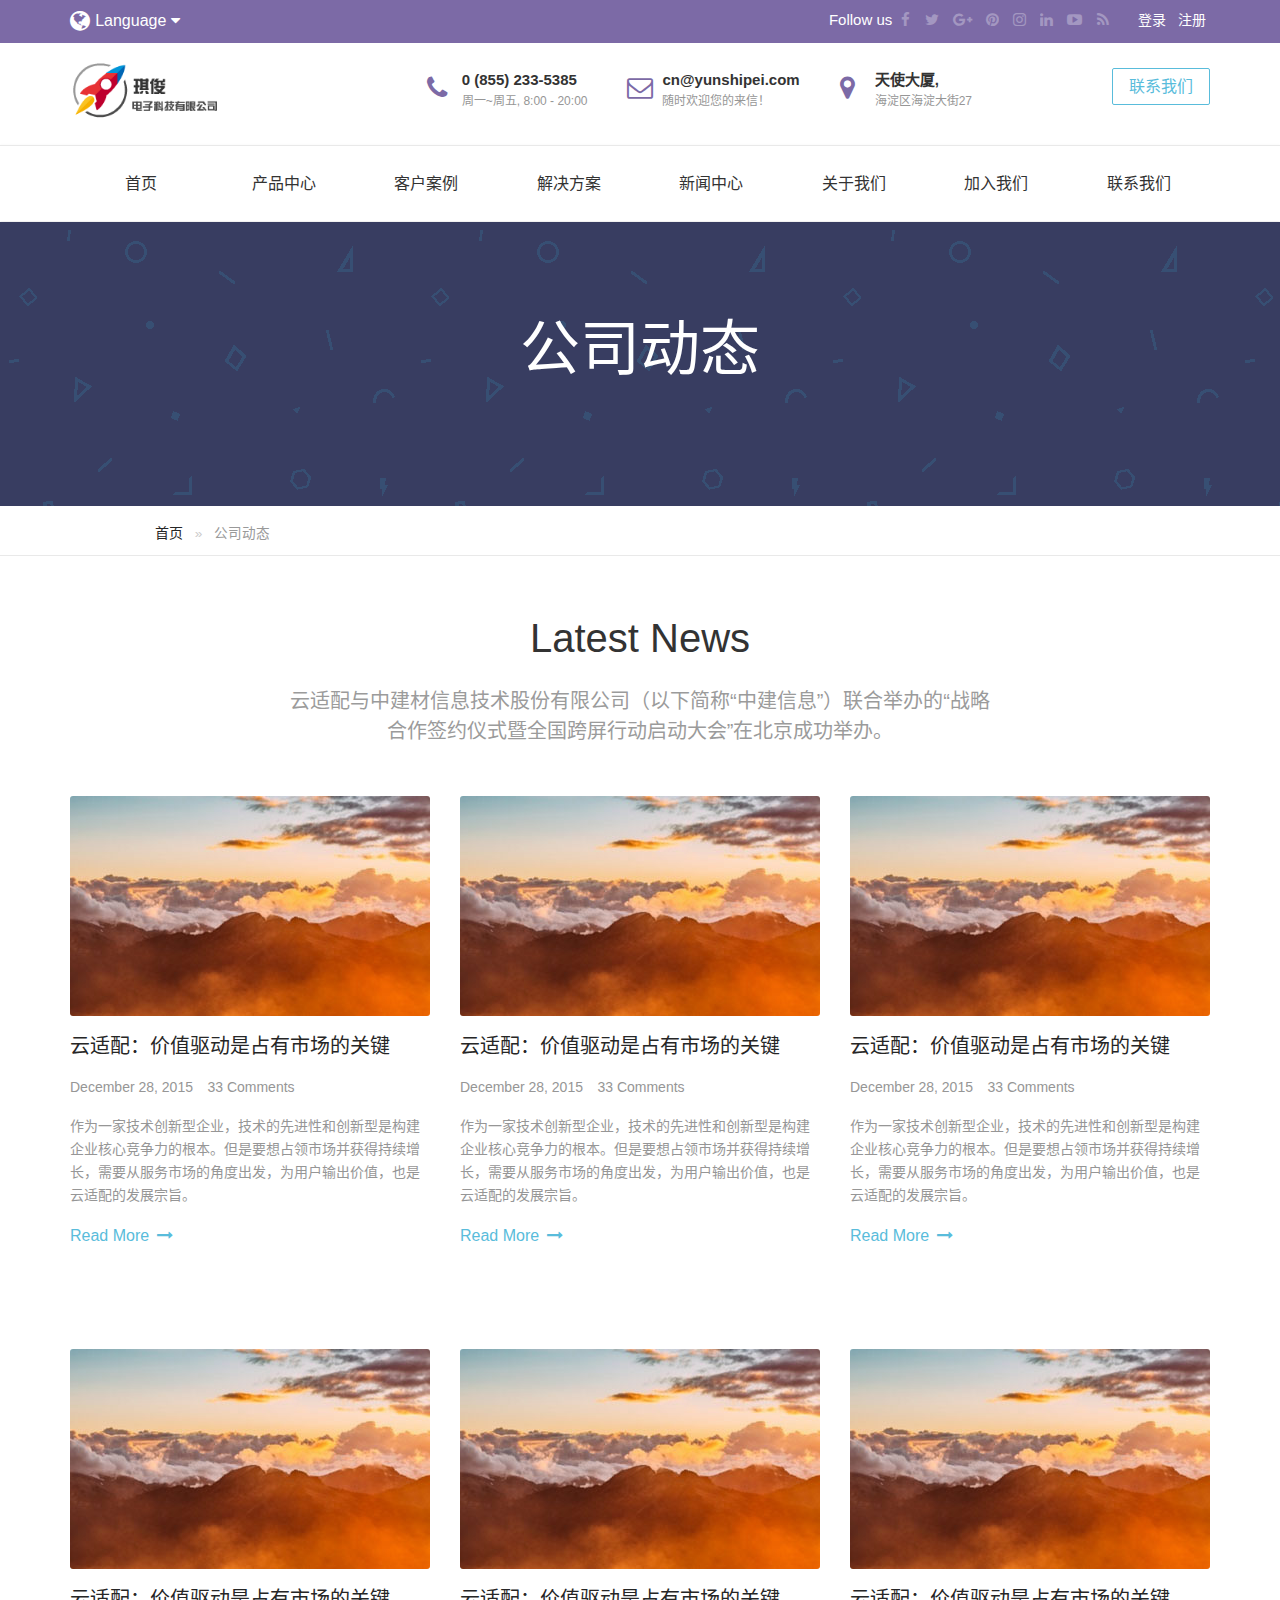
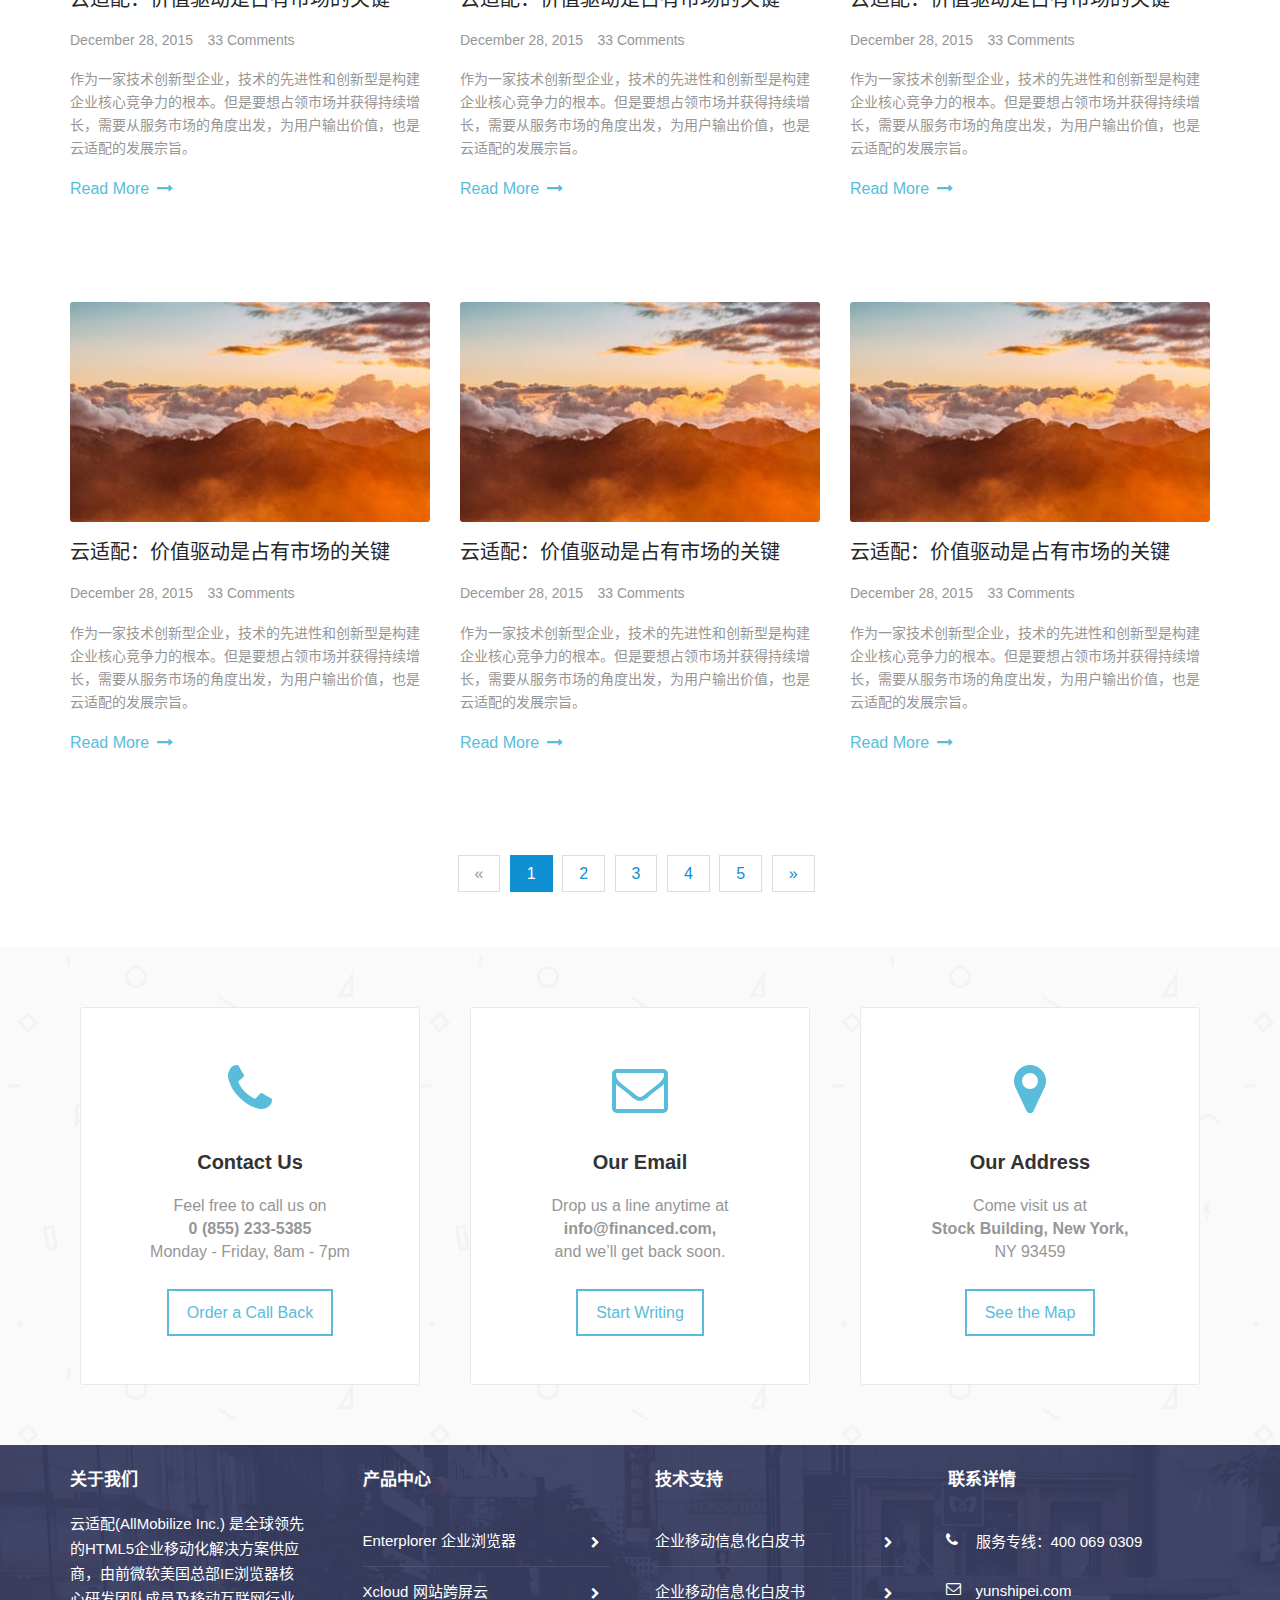
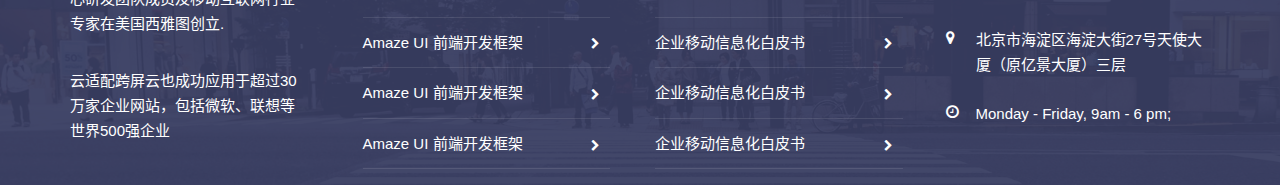
<file: html/news.html>
<!DOCTYPE html>
<html class="no-js" lang="zh-CN">

<head>
  <meta charset="utf-8">
  <meta http-equiv="X-UA-Compatible" content="IE=edge">
  <title>阜南县琪俊电子科技有限公司</title>
  <meta name="description" content="经营家用与商用电器，监控安防，网络耗材，销售安装与售后工程"/>
  <meta name="viewport" content="width=device-width, initial-scale=1.0, minimum-scale=1.0, maximum-scale=1.0, user-scalable=no">
  <meta name="format-detection" content="telephone=no">
  <meta name="renderer" content="webkit">
  <meta http-equiv="Cache-Control" content="no-siteapp" />
  <meta name="author" content="http://www.qijundz.com/" />
  <link rel="alternate icon" type="image/png" href="../assets/images/favicon.png">
  <link rel="stylesheet" href="../assets/css/amazeui.css" />
  <link rel="stylesheet" href="../assets/css/common.min.css" />
  <link rel="stylesheet" href="../assets/css/news.min.css" />
  <!-- HTML5 shim and Respond.js IE8 support of HTML5 elements and media queries -->
  <!--[if lt IE 9]>
	<script src="http://apps.bdimg.com/libs/html5shiv/3.7/html5shiv.min.js"></script>
	<script src="http://apps.bdimg.com/libs/respond.js/1.4.2/respond.js"></script>

	<![endif]-->
</head>
<body>
  <div class="layout">
    <!--===========layout-header================-->
    <div class="layout-header am-hide-sm-only">
      <!--topbar start-->
      <div class="topbar">
        <div class="container">
          <div class="am-g">
            <div class="am-u-md-3">
              <div class="topbar-left">
                <i class="am-icon-globe"></i>
                <div class="am-dropdown" data-am-dropdown>
                  <button class="am-btn am-btn-primary am-dropdown-toggle" data-am-dropdown-toggle>Language <span class="am-icon-caret-down"></span></button>
                  <ul class="am-dropdown-content">
                    <li><a href="#">English</a></li>
                    <li class="am-divider"></li>
                    <li><a href="#">Chinese</a></li>
                  </ul>
                </div>
              </div>
            </div>
            <div class="am-u-md-9">
              <div class="topbar-right am-text-right am-fr">
                Follow us
                <i class="am-icon-facebook"></i>
                <i class="am-icon-twitter"></i>
                <i class="am-icon-google-plus"></i>
                <i class="am-icon-pinterest"></i>
                <i class="am-icon-instagram"></i>
                <i class="am-icon-linkedin"></i>
                <i class="am-icon-youtube-play"></i>
                <i class="am-icon-rss"></i>
                <a href="./login.html">登录</a>
                <a href="./register.html">注册</a>
              </div>
            </div>
          </div>
        </div>
      </div>
      <!--topbar end-->

      <div class="header-box" data-am-sticky>
        <!--header start-->
          <div class="container">
            <div class="header">
              <div class="am-g">
                <div class="am-u-lg-2 am-u-sm-12">
                  <div class="logo">
                    <a href=""><img src="../assets/images/logo.png" alt="" /></a>
                  </div>
                </div>
                <div class="am-u-md-10">
                  <div class="header-right am-fr">
                    <div class="header-contact">
                      <div class="header_contacts--item">
  											<div class="contact_mini">
  												<i style="color:#7c6aa6" class="contact-icon am-icon-phone"></i>
  												<strong>0 (855) 233-5385</strong>
  												<span>周一~周五, 8:00 - 20:00</span>
  											</div>
  										</div>
                      <div class="header_contacts--item">
  											<div class="contact_mini">
  												<i style="color:#7c6aa6" class="contact-icon am-icon-envelope-o"></i>
  												<strong>cn@yunshipei.com</strong>
  												<span>随时欢迎您的来信！</span>
  											</div>
  										</div>
                      <div class="header_contacts--item">
  											<div class="contact_mini">
  												<i style="color:#7c6aa6" class="contact-icon am-icon-map-marker"></i>
  												<strong>天使大厦,</strong>
  												<span>海淀区海淀大街27</span>
  											</div>
  										</div>
                    </div>
                    <a href="html/contact.html" class="contact-btn">
                      <button type="button" class="am-btn am-btn-secondary am-radius">联系我们</button>
                    </a>
                  </div>
                </div>
              </div>
            </div>
          </div>
        <!--header end-->


        <!--nav start-->
        <div class="nav-contain">
          <div class="nav-inner">
            <ul class="am-nav am-nav-pills am-nav-justify">
              <li class=""><a href="../index.html">首页</a></li>
              <li>
                <a href="#">产品中心</a>
                <!-- sub-menu start-->
                <ul class="sub-menu">
									<li class="menu-item"><a href="./product1.html">产品展示1</a></li>
									<li class="menu-item"><a href="./product2.html">产品展示2</a></li>
									<li class="menu-item"><a href="./product3.html">产品展示3</a></li>
								</ul>
                <!-- sub-menu end-->
              </li>
              <li><a href="./example.html">客户案例</a></li>
              <li><a href="./solution.html">解决方案</a></li>
              <li>
                <a href="./news.html">新闻中心</a>
                <!-- sub-menu start-->
                <ul class="sub-menu">
									<li class="menu-item"><a href="./news-content.html">公司动态</a></li>
									<li class="menu-item"><a href="./404-dark.html">行业动态</a></li>
									<li class="menu-item"><a href="./404-light.html">精彩专题</a></li>
								</ul>
                <!-- sub-menu end-->
              </li>
              <li><a href="./about.html">关于我们</a></li>
              <li><a href="./join.html">加入我们</a></li>
              <li><a href="./contact.html">联系我们</a></li>
            </ul>
          </div>
        </div>
        <!--nav end-->
      </div>

    </div>
    <!--mobile header start-->
    <div class="m-header">
      <div class="am-g am-show-sm-only">
        <div class="am-u-sm-2">
          <div class="menu-bars">
            <a href="#doc-oc-demo1" data-am-offcanvas="{effect: 'push'}"><i class="am-menu-toggle-icon am-icon-bars"></i></a>
            <!-- 侧边栏内容 -->
            <nav data-am-widget="menu" class="am-menu  am-menu-offcanvas1" data-am-menu-offcanvas >
              <a href="javascript: void(0)" class="am-menu-toggle"></a>

              <div class="am-offcanvas" >
                <div class="am-offcanvas-bar">
                  <ul class="am-menu-nav am-avg-sm-1">
                    <li><a href="../index.html" class="" >首页</a></li>
                    <li class="am-parent">
                      <a href="#" class="" >产品中心</a>
                      <ul class="am-menu-sub am-collapse ">
                        <li class="">
                          <a href="./product1.html" class="" >产品展示1</a>
                        </li>
                        <li class="">
                          <a href="./product2.html" class="" >产品展示2</a>
                        </li>
                        <li class="">
                          <a href="./product3.html" class="" >产品展示3</a>
                        </li>
                      </ul>
                    </li>
                    <li class=""><a href="./example.html" class="" >客户案例</a></li>
                    <li class=""><a href="./solution.html" class="" >解决方案</a></li>
                    <li class="am-parent">
                      <a href="./news.html" class="" >新闻中心</a>
                      <ul class="am-menu-sub am-collapse  ">
                        <li class="">
                          <a href="./news-content.html" class="" >公司动态</a>
                        </li>
                        <li class="">
                          <a href="./404-dark.html" class="" >行业动态</a>
                        </li>
                        <li class="">
                          <a href="./404-light.html" class="" >精彩专题</a>
                        </li>
                      </ul>
                    </li>
                    <li class=""><a href="./about.html" class="" >关于我们</a></li>
                    <li class=""><a href="./join.html" class="" >加入我们</a></li>
                    <li class=""><a href="./contact.html" class="" >联系我们</a></li>
                    <li class="am-parent">
                      <a href="./news.html" class="nav-icon nav-icon-globe" >Language</a>
                      <ul class="am-menu-sub am-collapse  ">
                        <li>
                          <a href="#" >English</a>
                        </li>
                        <li class="">
                          <a href="#" >Chinese</a>
                        </li>
                      </ul>
                    </li>
                    <li class="nav-share-contain">
                      <div class="nav-share-links">
                        <i class="am-icon-facebook"></i>
                        <i class="am-icon-twitter"></i>
                        <i class="am-icon-google-plus"></i>
                        <i class="am-icon-pinterest"></i>
                        <i class="am-icon-instagram"></i>
                        <i class="am-icon-linkedin"></i>
                        <i class="am-icon-youtube-play"></i>
                        <i class="am-icon-rss"></i>
                      </div>
                    </li>
                    <li class=""><a href="./login.html" class="" >登录</a></li>
                    <li class=""><a href="./register.html" class="" >注册</a></li>
                  </ul>

                </div>
              </div>
            </nav>

          </div>
        </div>
        <div class="am-u-sm-5 am-u-end">
          <div class="m-logo">
            <a href=""><img src="../assets/images/logo.png" alt=""></a>
          </div>
        </div>
      </div>
      <!--mobile header end-->
    </div>




    <!--===========layout-container================-->
    <div class="layout-container">
      <div class="page-header">
        <div class="am-container">
          <h1 class="page-header-title">公司动态</h1>
        </div>
      </div>

      <div class="breadcrumb-box">
        <div class="am-container">
          <ol class="am-breadcrumb">
            <li><a href="../index.html">首页</a></li>
            <li class="am-active">公司动态</li>
          </ol>
        </div>
      </div>
    </div>

    <div class="section">
      <div class="container">
        <div class="section--header">
					<h2 class="section--title">Latest News</h2>
					<p class="section--description">
						云适配与中建材信息技术股份有限公司（以下简称“中建信息”）联合举办的“战略
						<br>合作签约仪式暨全国跨屏行动启动大会”在北京成功举办。
					</p>
				</div>

        <div class="news-contaier">
          <div class="blog">
            <div class="am-g">
              <div class="am-u-lg-4 am-u-md-6">
                <div class="article">
                  <div class="article-img">
                    <img src="../assets/images/news/b01.jpg" alt="" />
                  </div>
                  <div class="article-header">
                    <h2><a href="#" rel="">云适配：价值驱动是占有市场的关键</a></h2>
                    <ul class="article--meta">
											<li class="article--meta_item -date">December 28, 2015</li>
											<li class="article--meta_item comments">33 Comments</li>
										</ul>
                  </div>
                  <div class="article--content">
										<p>作为一家技术创新型企业，技术的先进性和创新型是构建企业核心竞争力的根本。但是要想占领市场并获得持续增长，需要从服务市场的角度出发，为用户输出价值，也是云适配的发展宗旨。</p>
									</div>
                  <div class="article--footer">
  									<a href="#" class="link">Read More</a>
  								</div>
                </div>
              </div>

              <div class="am-u-lg-4 am-u-md-6">
                <div class="article">
                  <div class="article-img">
                    <img src="../assets/images/news/b01.jpg" alt="" />
                  </div>
                  <div class="article-header">
                    <h2><a href="#" rel="">云适配：价值驱动是占有市场的关键</a></h2>
                    <ul class="article--meta">
											<li class="article--meta_item -date">December 28, 2015</li>
											<li class="article--meta_item comments">33 Comments</li>
										</ul>
                  </div>
                  <div class="article--content">
										<p>作为一家技术创新型企业，技术的先进性和创新型是构建企业核心竞争力的根本。但是要想占领市场并获得持续增长，需要从服务市场的角度出发，为用户输出价值，也是云适配的发展宗旨。</p>
									</div>
                  <div class="article--footer">
  									<a href="#" class="link">Read More</a>
  								</div>
                </div>
              </div>

              <div class="am-u-lg-4 am-u-md-6  am-u-end">
                <div class="article">
                  <div class="article-img">
                    <img src="../assets/images/news/b01.jpg" alt="" />
                  </div>
                  <div class="article-header">
                    <h2><a href="#" rel="">云适配：价值驱动是占有市场的关键</a></h2>
                    <ul class="article--meta">
											<li class="article--meta_item -date">December 28, 2015</li>
											<li class="article--meta_item comments">33 Comments</li>
										</ul>
                  </div>
                  <div class="article--content">
										<p>作为一家技术创新型企业，技术的先进性和创新型是构建企业核心竞争力的根本。但是要想占领市场并获得持续增长，需要从服务市场的角度出发，为用户输出价值，也是云适配的发展宗旨。</p>
									</div>
                  <div class="article--footer">
  									<a href="#" class="link">Read More</a>
  								</div>
                </div>
              </div>

              <div class="am-u-lg-4 am-u-md-6  am-u-end">
                <div class="article">
                  <div class="article-img">
                    <img src="../assets/images/news/b01.jpg" alt="" />
                  </div>
                  <div class="article-header">
                    <h2><a href="#" rel="">云适配：价值驱动是占有市场的关键</a></h2>
                    <ul class="article--meta">
											<li class="article--meta_item -date">December 28, 2015</li>
											<li class="article--meta_item comments">33 Comments</li>
										</ul>
                  </div>
                  <div class="article--content">
										<p>作为一家技术创新型企业，技术的先进性和创新型是构建企业核心竞争力的根本。但是要想占领市场并获得持续增长，需要从服务市场的角度出发，为用户输出价值，也是云适配的发展宗旨。</p>
									</div>
                  <div class="article--footer">
  									<a href="#" class="link">Read More</a>
  								</div>
                </div>
              </div>

              <div class="am-u-lg-4 am-u-md-6  am-u-end">
                <div class="article">
                  <div class="article-img">
                    <img src="../assets/images/news/b01.jpg" alt="" />
                  </div>
                  <div class="article-header">
                    <h2><a href="#" rel="">云适配：价值驱动是占有市场的关键</a></h2>
                    <ul class="article--meta">
											<li class="article--meta_item -date">December 28, 2015</li>
											<li class="article--meta_item comments">33 Comments</li>
										</ul>
                  </div>
                  <div class="article--content">
										<p>作为一家技术创新型企业，技术的先进性和创新型是构建企业核心竞争力的根本。但是要想占领市场并获得持续增长，需要从服务市场的角度出发，为用户输出价值，也是云适配的发展宗旨。</p>
									</div>
                  <div class="article--footer">
  									<a href="#" class="link">Read More</a>
  								</div>
                </div>
              </div>

              <div class="am-u-lg-4 am-u-md-6  am-u-end">
                <div class="article">
                  <div class="article-img">
                    <img src="../assets/images/news/b01.jpg" alt="" />
                  </div>
                  <div class="article-header">
                    <h2><a href="#" rel="">云适配：价值驱动是占有市场的关键</a></h2>
                    <ul class="article--meta">
											<li class="article--meta_item -date">December 28, 2015</li>
											<li class="article--meta_item comments">33 Comments</li>
										</ul>
                  </div>
                  <div class="article--content">
										<p>作为一家技术创新型企业，技术的先进性和创新型是构建企业核心竞争力的根本。但是要想占领市场并获得持续增长，需要从服务市场的角度出发，为用户输出价值，也是云适配的发展宗旨。</p>
									</div>
                  <div class="article--footer">
  									<a href="#" class="link">Read More</a>
  								</div>
                </div>
              </div>

              <div class="am-u-lg-4 am-u-md-6  am-u-end">
                <div class="article">
                  <div class="article-img">
                    <img src="../assets/images/news/b01.jpg" alt="" />
                  </div>
                  <div class="article-header">
                    <h2><a href="#" rel="">云适配：价值驱动是占有市场的关键</a></h2>
                    <ul class="article--meta">
											<li class="article--meta_item -date">December 28, 2015</li>
											<li class="article--meta_item comments">33 Comments</li>
										</ul>
                  </div>
                  <div class="article--content">
										<p>作为一家技术创新型企业，技术的先进性和创新型是构建企业核心竞争力的根本。但是要想占领市场并获得持续增长，需要从服务市场的角度出发，为用户输出价值，也是云适配的发展宗旨。</p>
									</div>
                  <div class="article--footer">
  									<a href="#" class="link">Read More</a>
  								</div>
                </div>
              </div>

              <div class="am-u-lg-4 am-u-md-6  am-u-end">
                <div class="article">
                  <div class="article-img">
                    <img src="../assets/images/news/b01.jpg" alt="" />
                  </div>
                  <div class="article-header">
                    <h2><a href="#" rel="">云适配：价值驱动是占有市场的关键</a></h2>
                    <ul class="article--meta">
											<li class="article--meta_item -date">December 28, 2015</li>
											<li class="article--meta_item comments">33 Comments</li>
										</ul>
                  </div>
                  <div class="article--content">
										<p>作为一家技术创新型企业，技术的先进性和创新型是构建企业核心竞争力的根本。但是要想占领市场并获得持续增长，需要从服务市场的角度出发，为用户输出价值，也是云适配的发展宗旨。</p>
									</div>
                  <div class="article--footer">
  									<a href="#" class="link">Read More</a>
  								</div>
                </div>
              </div>

              <div class="am-u-lg-4 am-u-md-6  am-u-end">
                <div class="article">
                  <div class="article-img">
                    <img src="../assets/images/news/b01.jpg" alt="" />
                  </div>
                  <div class="article-header">
                    <h2><a href="#" rel="">云适配：价值驱动是占有市场的关键</a></h2>
                    <ul class="article--meta">
											<li class="article--meta_item -date">December 28, 2015</li>
											<li class="article--meta_item comments">33 Comments</li>
										</ul>
                  </div>
                  <div class="article--content">
										<p>作为一家技术创新型企业，技术的先进性和创新型是构建企业核心竞争力的根本。但是要想占领市场并获得持续增长，需要从服务市场的角度出发，为用户输出价值，也是云适配的发展宗旨。</p>
									</div>
                  <div class="article--footer">
  									<a href="#" class="link">Read More</a>
  								</div>
                </div>
              </div>
            </div>









            <!-- pagination-->
            <ul class="am-pagination">
              <li class="am-disabled"><a href="#">&laquo;</a></li>
              <li class="am-active"><a href="#">1</a></li>
              <li><a href="#">2</a></li>
              <li><a href="#">3</a></li>
              <li><a href="#">4</a></li>
              <li><a href="#">5</a></li>
              <li><a href="#">&raquo;</a></li>
            </ul>
          </div>

        </div>
      </div>
    </div>



    <div class="section" style="margin-top:0px;background-image: url('../assets/images/pattern-light.png');">
      <div class="container">
        <!--index-container start-->
        <div class="index-container">
          <div class="am-g">
            <div class="am-u-md-4">
              <div class="contact_card">
  							<i style="color:#59bcdb" class="contact_card--icon am-icon-phone"></i>
  							<strong class="contact_card--title">Contact Us</strong>
  							<p class="contact_card--text">Feel free to call us on <br> <strong>0 (855) 233-5385</strong> <br> Monday - Friday, 8am - 7pm</p>
                <button type="button" class="am-btn am-btn-secondary">Order a Call Back</button>
  						</div>
            </div>
            <div class="am-u-md-4">
              <div class="contact_card">
  							<i style="color:#59bcdb" class="contact_card--icon am-icon-envelope-o"></i>
  							<strong class="contact_card--title">Our Email</strong>
  							<p class="contact_card--text">Drop us a line anytime at <br> <strong><a href="mailto:info@financed.com">info@financed.com</a>,</strong> <br> and we’ll get back soon.</p>
                <button type="button" class="am-btn am-btn-secondary">Start Writing</button>
  						</div>
            </div>
            <div class="am-u-md-4">
              <div class="contact_card">
  							<i style="color:#59bcdb" class="contact_card--icon am-icon-map-marker"></i>
  							<strong class="contact_card--title">Our Address</strong>
  							<p class="contact_card--text">Come visit us at <br> <strong>Stock Building, New York,</strong> <br> NY 93459</p>
                <button type="button" class="am-btn am-btn-secondary">See the Map</button>
  						</div>
            </div>
          </div>
        </div>
        <!--index-container end-->
      </div>
    </div>


    <!--===========layout-footer================-->
    <div class="layout-footer">
      <div class="footer">
        <div style="background-color:#383d61" class="footer--bg"></div>
        <div class="footer--inner">
          <div class="container">
            <div class="footer_main">
              <div class="am-g">
                <div class="am-u-md-3 ">
                  <div class="footer_main--column">
                    <strong class="footer_main--column_title">关于我们</strong>
                    <div class="footer_about">
												<p class="footer_about--text">
													云适配(AllMobilize Inc.) 是全球领先的HTML5企业移动化解决方案供应商，由前微软美国总部IE浏览器核心研发团队成员及移动互联网行业专家在美国西雅图创立.
												</p>
												<p class="footer_about--text">
                          云适配跨屏云也成功应用于超过30万家企业网站，包括微软、联想等世界500强企业
												</p>
											</div>
                  </div>
                </div>

                <div class="am-u-md-3 ">
                  <div class="footer_main--column">
										<strong class="footer_main--column_title">产品中心</strong>
										<ul class="footer_navigation">
											<li class="footer_navigation--item"><a href="#" class="footer_navigation--link">Enterplorer 企业浏览器</a></li>
											<li class="footer_navigation--item"><a href="#" class="footer_navigation--link">Xcloud 网站跨屏云</a></li>
											<li class="footer_navigation--item"><a href="#" class="footer_navigation--link">Amaze UI 前端开发框架</a></li>
											<li class="footer_navigation--item"><a href="#" class="footer_navigation--link">Amaze UI 前端开发框架</a></li>
											<li class="footer_navigation--item"><a href="#" class="footer_navigation--link">Amaze UI 前端开发框架</a></li>
										</ul>
									</div>
                </div>

                <div class="am-u-md-3 ">
                  <div class="footer_main--column">
										<strong class="footer_main--column_title">技术支持</strong>
										<ul class="footer_navigation">
											<li class="footer_navigation--item"><a href="#" class="footer_navigation--link">企业移动信息化白皮书</a></li>
											<li class="footer_navigation--item"><a href="#" class="footer_navigation--link">企业移动信息化白皮书</a></li>
											<li class="footer_navigation--item"><a href="#" class="footer_navigation--link">企业移动信息化白皮书</a></li>
											<li class="footer_navigation--item"><a href="#" class="footer_navigation--link">企业移动信息化白皮书</a></li>
											<li class="footer_navigation--item"><a href="#" class="footer_navigation--link">企业移动信息化白皮书</a></li>
										</ul>
									</div>
                </div>

                <div class="am-u-md-3 ">
                  <div class="footer_main--column">
										<strong class="footer_main--column_title">联系详情</strong>
										<ul class="footer_contact_info">
											<li class="footer_contact_info--item"><i class="am-icon-phone"></i><span>服务专线：400 069 0309</span></li>
											<li class="footer_contact_info--item"><i class="am-icon-envelope-o"></i><span>yunshipei.com</span></li>
											<li class="footer_contact_info--item"><i class="am-icon-map-marker"></i><span>北京市海淀区海淀大街27号天使大厦（原亿景大厦）三层</span></li>
											<li class="footer_contact_info--item"><i class="am-icon-clock-o"></i><span>Monday - Friday, 9am - 6 pm; </span></li>
										</ul>
									</div>
                </div>
              </div>
            </div>
          </div>
        </div>
      </div>
    </div>
  </div>
 <!--[if (gte IE 9)|!(IE)]><!-->
  <script src="../assets/js/jquery.min.js"></script>
  <!--<![endif]-->
  <!--[if lte IE 8 ]>
<script src="http://libs.baidu.com/jquery/1.11.3/jquery.min.js"></script>
<script src="http://cdn.staticfile.org/modernizr/2.8.3/modernizr.js"></script>
<script src="../assets/js/amazeui.ie8polyfill.min.js"></script>
<![endif]-->
  <script src="../assets/js/amazeui.min.js"></script>
  </body>
  
  </html>
</file>
<file: assets/css/common.min.css>
/* css custom reset */
body {
    overflow-x: hidden !important
}

@media (min-width:1200px) {
    .container {
        width: 1170px !important;
        margin: 0 auto
    }
}

.header-box {
    background: #fff
}

.topbar {
    width: 100%;
    background-color: #7c6aa6
}

.topbar .container .am-g {
    padding: 3px 0;
    font-size: 15px;
    color: #fff
}

.topbar .container .am-g .topbar-left {
    font-size: 15px
}

.topbar .container .am-g .topbar-left .am-icon-globe {
    font-size: 23px
}

.topbar .container .am-g .topbar-left .am-btn-primary {
    color: #fff;
    background-color: #7c6aa6;
    border-color: #7c6aa6
}

.topbar .container .am-g .topbar-left .am-btn {
    padding: 0;
    line-height: 1;
    margin-top: -10px
}

.topbar .container .am-g .topbar-right {
    line-height: 34px;
    width: 75%
}

.topbar .container .am-g .topbar-right i {
    opacity: .3;
    margin: 0 5px
}

.topbar .container .am-g .topbar-right a {
    color: #fff;
    font-size: 14px;
    margin: 4px
}

.topbar .container .am-g .topbar-right a:nth-of-type(1) {
    margin-left: 20px
}

@media screen and (max-width:640px) {
    .m-header .m-logo {
        width: 150px;
    }

    .m-header .m-logo img {
        width: 150px;
        margin: 0 auto
    }

    .m-header .am-offcanvas-bar {
        width: 180px;
    }

    .am-offcanvas .mobile-right-menu-bar-content p {
        border-bottom: 1px solid #4F4F4F;
        padding-bottom: 20px;

    }

    .m-header .am-icon-bars {
        font-size: 30px;
        color: #0e90d2
    }

    .m-header {
        padding: 10px 0;
        background: #fFF
    }

    .am-menu-offcanvas1 .am-menu-nav>li>a:focus,
    .m-header .am-menu-offcanvas1 .am-menu-nav>.am-open>a,
    .m-header .am-menu-offcanvas1 .am-menu-nav>li>a:hover {
        background-color: #383d61 !important;
        color: #fff;
        outline: 0
    }

    .m-header .am-menu-offcanvas1 .am-menu-sub {
        background-color: #383d61 !important
    }

    .m-header .am-menu-sub {
        padding: 0
    }

    .m-header .am-menu-sub li {
        border-top: 1px solid rgba(0, 0, 0, .3);
        -webkit-box-shadow: inset 0 1px 0 rgba(255, 255, 255, .05);
        box-shadow: inset 0 1px 0 rgba(255, 255, 255, .05);
        text-shadow: 0 1px 0 rgba(0, 0, 0, .5);
        padding-left: 36px
    }

    .m-header .am-menu-offcanvas1 .am-menu-nav>li>a {
        color: #fff
    }

    .m-header .am-menu-sub li a {
        color: rgba(255, 255, 255, .3);
        text-shadow: none !important
    }

    .m-header .nav-icon::before {
        margin-left: -14px;
        margin-right: 5px
    }

    .m-header .nav-icon-globe::before {
        content: "\f0ac"
    }

    .m-header .nav-share-contain {
        height: 44px;
        line-height: 44px;
        text-indent: 9px;
        padding: 0;
        position: relative;
        color: #ccc;
        border-top: 1px solid rgba(0, 0, 0, .3);
        -webkit-box-shadow: inset 0 1px 0 rgba(255, 255, 255, .05);
        box-shadow: inset 0 1px 0 rgba(255, 255, 255, .05);
        text-shadow: 0 1px 0 rgba(0, 0, 0, .5)
    }

    /* custom by luozhen.ren */
    .am-slider-custom .am-slider-content h2 {
        font-size: 2rem !important;

    }

    .am-slider-custom .am-slider-content p {
        font-size: 1.5rem !important;
    }

}

.header {
    padding: 25px 0
}

.header .logo {
    margin-top: -8px;
}

.header .logo img {
    width: 150px
}

.header .header-right {
    text-align: center
}

.header .header-right .header-contact {
    float: left;
    text-align: center;
    padding: 0 100px 0 0
}

.header .header-right .header-contact .header_contacts--item {
    float: left;
    vertical-align: middle
}

.header .header-right .header-contact .header_contacts--item .contact_mini {
    position: relative;
    padding: 0 40px 0 35px
}

.header .header-right .header-contact .header_contacts--item .contact_mini strong {
    display: block;
    font-size: 15px;
    font-weight: 600;
    text-align: left
}

.header .header-right .header-contact .header_contacts--item .contact_mini .contact-icon {
    font-size: 26px;
    position: absolute;
    top: 50%;
    transform: translate(0, -50%);
    left: 0
}

.header .header-right .header-contact .header_contacts--item .contact_mini span {
    font-size: 12px;
    color: #969696;
    display: block;
    text-align: left
}

.header .header-right .contact-btn {
    float: right
}

.header .header-right .contact-btn .am-btn-secondary {
    color: #59bcdb;
    background-color: #fff;
    border-color: #59bcdb
}

.header .header-right .contact-btn .am-btn-secondary:hover {
    background-color: #59bcdb;
    color: #fff
}

.nav-contain {
    width: 100%;
    border-top: 1px solid #e9e9e9;
    box-shadow: 0 1px 3px #e9e9e9
}

.nav-contain .nav-inner {
    max-width: 1140px;
    margin: 0 auto
}

.nav-contain .nav-inner .am-nav li {
    padding: 25px 10px;
    list-style: none;
    position: relative
}

.nav-contain .nav-inner .am-nav li:hover .sub-menu {
    display: block
}

.nav-contain .nav-inner .am-nav li .sub-menu {
    display: none;
    padding-left: 0;
    position: absolute;
    box-shadow: 0 0 7px rgba(0, 0, 0, .15);
    top: 100%;
    left: 6px;
    z-index: 1000 !important;
    background: #fff;
    border-radius: 0 0 3px 3px;
    margin: 0
}

.nav-contain .nav-inner .am-nav li .sub-menu .menu-item {
    min-width: 160px;
    border-top: 1px solid #eaeaea;
    position: relative;
    padding: 15px 10px
}

.nav-contain .nav-inner .am-nav li .sub-menu .menu-item a {
    display: block;
    padding: 0 20px
}

.nav-contain .nav-inner .am-nav li a {
    color: #333;
    padding: 0
}

.nav-contain .nav-inner .am-nav li a:hover {
    color: #6975a6;
    background: #fff
}

@font-face {
    font-family: fontawesome;
    src: url(../fonts/fontawesome-webfont.ttf), url(../fonts/fontawesome-webfont.woff)
}

.page-header {
    text-align: center;
    padding: 80px 0 92px;
    font-weight: 300;
    background: url(../images/pattern-dark.png) #383d61
}

.page-header .page-header-title {
    font-size: 60px;
    color: #fff;
    font-weight: 400
}

.breadcrumb-box {
    border-bottom: 1px solid #e9e9e9
}

.breadcrumb-box .am-breadcrumb {
    padding: 16px 0 0;
    margin-bottom: 1rem
}

.breadcrumb-box .am-breadcrumb li a {
    font-size: 14px;
    color: #262626
}

.breadcrumb-box .am-breadcrumb .am-active {
    color: ##6975a6
}

.section {
    padding: 50px 0
}

.section .section--header .section--title {
    font-size: 40px;
    font-weight: 300;
    text-align: center
}

.section .section--header .section--description {
    font-size: 20px;
    line-height: 30px;
    color: #9b9b9b;
    text-align: center;
    margin: 10px 0 0
}

@media screen and (max-width:640px) {
    .section {
        padding: 50px 0 !important
    }

    .section .section--header {
        padding: 0 15px
    }

    .section .section--header .section--title {
        font-size: 30px !important
    }

    .section .section--header .section--description {
        font-size: 15px;
        line-height: 32px
    }

    .section--description {
        font-size: 16px
    }

    .layout-footer {
        padding-bottom: 4.2rem !important;
    }

}

.layout-footer {
    padding-bottom: 0;
}

.layout-footer .footer {
    width: 100%;
    background: url(../images/footer.jpg);
    background-size: cover;
    position: relative
}

.layout-footer .footer .footer--bg {
    position: absolute;
    width: 100%;
    height: 100%;
    opacity: .95;
    top: 0;
    left: 0
}

.layout-footer .footer .footer--inner {
    position: relative;
    z-index: 1
}

.layout-footer .footer .footer--inner .footer_main {
    position: relative
}

.layout-footer .footer .footer_main--column {
    margin: 20px 0 0
}

.layout-footer .footer .footer_main--column_title {
    color: #fff;
    font-size: 17px;
    line-height: 29px;
    font-weight: 700;
    display: block
}

.layout-footer .footer .footer_about {
    position: relative;
    padding: 17px 25px 0 0
}

.layout-footer .footer .footer_about--text {
    font-size: 15px;
    line-height: 25px;
    color: #fff;
    padding: 0 0 16px
}

.layout-footer .footer .footer_navigation {
    padding: 6px 15px 0 0
}

.layout-footer .footer .footer_navigation--item {
    display: block;
    position: relative;
    padding: 12px 25px 12px 0;
    text-align: left;
    border-bottom: 1px solid rgba(255, 255, 255, .1)
}

.layout-footer .footer .footer_navigation--item::before {
    position: absolute;
    content: "\f054";
    display: block;
    right: 10px;
    top: 50%;
    transform: translate(0, -50%);
    margin-top: 3px;
    color: #fff;
    font-size: 12px;
    font-family: fontawesome
}

.layout-footer .footer .footer_navigation--link {
    color: #fff;
    font-size: 15px;
    line-height: 22px
}

.layout-footer .footer .footer_navigation--link:hover {
    text-decoration: underline
}

.layout-footer .footer .footer_contact_info {
    padding: 5px 0 0
}

.layout-footer .footer .footer_contact_info--item {
    padding: 10px 0;
    position: relative;
    color: #fff;
    font-size: 15px;
    line-height: 25px;
    list-style: none
}

.layout-footer .footer .footer_contact_info--item i {
    display: block;
    position: absolute;
    left: -2px;
    top: 12px
}

.layout-footer .footer .footer_contact_info--item span {
    display: inline-block;
    vertical-align: text-top;
    padding: 0 0 0 28px
}

.contact_card {
    background: #fff;
    border: 1px solid #e9e9e9;
    border-radius: 3px;
    position: relative;
    text-align: center;
    padding: 138px 0 48px;
    margin: 10px
}

.contact_card .contact_card--icon {
    position: absolute;
    font-size: 56px;
    display: block;
    top: 37px;
    left: 50%;
    transform: translate(-50%, 0);
    color: #59bcdb
}

.contact_card .contact_card--title {
    font-size: 20px;
    display: inline-block
}

.contact_card .contact_card--text {
    padding: 0 0 10px;
    color: #969696;
    font-size: 16px;
    line-height: 23px
}

.contact_card .contact_card--text a {
    color: #969696
}

.contact_card .am-btn-secondary {
    background-color: transparent;
    color: #59bcdb;
    border-color: #59bcdb;
    border-width: 2px;
    padding: 12px 18px
}

.contact_card .am-btn-secondary:hover {
    background-color: #59bcdb;
    color: #fff
}

/* author by luozhen.ren */
.am-margin-right-5 {
    margin-right: 5px
}

/*
 *首页幻灯片
*/
.am-slider-custom .am-slider-desc {
    position: absolute;
    left: 0;
    top: 35%;
    right: 0;
    color: #ffffff;
    text-align: center;
}

.am-slider-custom .am-slider-content h2 {
    font-size: 2.8rem;
    margin: 0;
    padding: 0;
}

.am-slider-custom .am-slider-content p {
    margin: 0;
    display: block;
    word-wrap: break-word;
    overflow: hidden;
    font-size: 2.0rem;
}

.am-slider-custom .am-slider-title {
    font-weight: normal;
    margin-bottom: 5px;
    display: block;
    word-wrap: normal;
    text-overflow: ellipsis;
    white-space: nowrap;
    overflow: hidden;
}

/* 首页轮播图 */
.am-slider-b2 .am-control-nav {
    display: block;
}

.am-slider-b2 .am-control-nav {
    width: 100%;
    position: absolute;
    bottom: 15px;
    text-align: center;
    line-height: 0;
}

.am-slider-b2 .am-control-nav li {
    margin: 0 6px;
    display: inline-block;
}

.am-slider-b2 .am-control-nav li a {
    width: 8px;
    height: 8px;
    display: block;
    background-color: rgba(0, 0, 0, 0.5);
    cursor: pointer;
    text-indent: -9999px;
    border-radius: 50%;
    -webkit-box-shadow: inset 0 0 3px rgba(0, 0, 0, 0.3);
    box-shadow: inset 0 0 3px rgba(0, 0, 0, 0.3);
}

.am-slider-b2 .am-control-nav li a:hover {
    background-color: rgba(0, 0, 0, 0.7);
}

.am-slider-b2 .am-control-nav li a.am-active {
    background-color: #ffffff;
    cursor: default;
}

.am-box-showadow {
    box-shadow: 0 3px 10px hsla(0, 0%, 39%, .7) !important;
    border-radius: 3px
}

.am-btn:focus,
.am-btn:active:focus {
    outline-offset: 0;
    outline: none;
}

/* pc端右侧固定条 */
#sticky-pc {
    width: 120px;
    position: fixed;
    right: 0px;
    top: 70%;
    z-index: 9998;
}

#sticky-pc button {
    float: right;
    display: block;
    width: 45px;
    height: 45px;
    line-height: 45px;
    font-size: 14px;
    color: #fff;
    text-align: center;
    padding: 0;
    background: #ea3d3d;
}

#sticky-pc button span {
    display: block;
    color: #ea3d3d;
    height: 30px;
    margin-top: -28px;
    font-size: 16px;
}

#sticky-pc .sticky-qq {
    position: relative;
    display: block;
    float: right;
    width: 100%;
    margin-right: -75px;
    height: 45px;
    line-height: 45px;
    background: #00C0FF;
    overflow: hidden;
    color: #fff;
    text-align: center;
    transition: all 0.5s;
}

#sticky-pc .sticky-qq .am-icon-qq {
    display: block;
    width: 45px;
    font-size: 18px;
    text-align: center;
}

#sticky-pc .sticky-qq span {
    float: left;
    font-size: 14px;
    text-align: left;
}

#sticky-pc .qrc {
    position: relative;
}

#sticky-pc .qrc span {
    display: block;
    float: right;
    width: 45px;
    height: 45px;
    line-height: 45px;
    font-size: 18px;
    color: #fff;
    text-align: center;
    background: #7FBE25;
}

#sticky-pc .qrc .wx {
    display: none;
    position: absolute;
    bottom: 0;
    right: -70px;
}

#sticky-pc .sticky-qq:hover {
    margin: 0;
}

#sticky-pc .qrc:hover .wx {
    display: block;
}

/* mobile底部固定box */
#webCustomerServiceBox {
    position: fixed;
    bottom: 0;
    left: 0;
    right: 0;
    z-index: 10000;
    background: #05b2ea;
}

#webCustomerServiceBox .boxIcon {
    color: #fff;
    height: 1.8rem;
    line-height: 1.8rem;
    display: block;
    font-size: 2rem;
    text-align: center;
    width: 100%;
    padding: .5rem;
}

#webCustomerServiceBox .describe {
    color: #fff;
    width: 100%;
    text-align: center;
    padding: .6rem;
    font-size: 1.3rem;
    margin-top: .1rem
}

/* 通用样式 */


.index-container .service_item {
    margin-top: 30px;
    border: 1px solid #e9e9e9;
    border-radius: 3px;
    padding: 82px 15px 48px;
    position: relative
}

.index-container .service_item .service_item--icon {
    font-size: 58px;
    display: block;
    color: #59bcdb;
    position: absolute;
    top: 9px;
    left: 50%;
    transform: translate(-50%, 0)
}

.index-container .service_item .service_item--title {
    font-size: 20px;
    text-align: center;
    color: #262626
}

.index-container .service_item .service_item--text {
    font-size: 16px;
    text-align: center;
    color: #969696;
    line-height: 23px
}

.index-container .service_item .service_item--footer {
    padding-top: 14px;
    text-align: center
}

/* 当前导航高亮 */
.am-nav-active>a {
    color: #0086da!important
}
/* 手机端回到顶部 */
.am-gotop-fixed {
    bottom: 70px;
    z-index: 100
}
</file>
<file: assets/css/index.min.css>
.index-page {
    width: 100%;
    border-bottom: 1px solid #e9e9e9
}

.index-page div[class^=am-tab-pane] {
    padding: 0
}

.index-page [data-am-widget=tabs] {
    margin: 0
}

.index-page .index-banner {
    width: 100%;
    height: 498px;
    background: url(../images/index/slide_simple_bg.jpg);
    background-size: cover
}

.index-page .index-banner .index-mask {
    height: 100%;
    background: rgba(0, 0, 0, .5);
    text-align: center;
    color: #fff;
    padding: 140px 0 0
}

.index-tab,
.index-tab .am-active a {
    background-color: #fff !important
}

.index-page .index-banner .slide_simple--title {
    font-size: 46px;
    color: #fff;
    font-weight: 400
}

.index-page .index-banner .slide_simple--text {
    font-size: 18px;
    line-height: 36px;
    opacity: .6;
    margin: 28px 0 0
}

.index-page .index-banner .slide_simple--buttons {
    margin-top: 20px
}

.index-page .index-banner .slide_simple--buttons button {
    font-size: 16px;
    letter-spacing: 2px;
    padding: 9px 25px;
    border-radius: 17px
}

.index-tab {
    width: 1170px !important;
    margin: 0 auto !important
}

.index-tab .am-active {
    border-bottom: 4px solid #59bcdb
}

.index-tab a {
    position: relative;
    margin: 10px 0 10px 10px;
    border-right: 1px solid #e9e9e9
}

.index-tab a i {
    margin-top: 20px;
    color: #59bcdb;
    font-size: 38px
}

.index-tab a strong {
    font-size: 16px;
    display: inline-block;
    color: #262626;
    margin-top: 7px
}

.index-tab a p {
    color: #969696;
    font-size: 14px;
    margin-bottom: 0;
    margin-top: -10px
}

@media screen and (max-width:640px) {
    .index-page .index-banner {
        height: auto
    }

    .index-page .index-banner .slide_simple--buttons {
        margin-bottom: 20px
    }

    .index-page .index-tab {
        width: 100% !important
    }

    .index-page .index-tab li {
        display: none !important
    }

    .index-page .index-tab .am-active {
        display: block !important
    }
}

.index-container {
    margin-top: 50px
}

.index-container .features_item--title {
    font-size: 16px;
    color: #262626;
    margin: 20px 0 -10px
}

.index-container .features_item--text {
    font-size: 15px;
    line-height: 23px;
    color: #969696
}

.index-container .index-more {
    text-align: center;
    padding: 70px 0 0
}

.index-container .index-more .am-btn-secondary {
    padding: 10px 26px;
    border-radius: 23px;
    background-color: #59bcdb;
    border-color: #59bcdb
}

.promo_detailed {
    position: relative;
    min-height: 500px;
    background: #fafafa
}

.promo_detailed .promo_detailed-container {
    position: relative;
    z-index: 10;
    height: 100%
}

.promo_detailed .am-g {
    margin-left: -15px;
    margin-right: -15px
}

.promo_detailed .am-g .promo_detailed--list {
    padding: 0 0 1px
}

.promo_detailed .am-g .promo_detailed--list .promo_detailed--list_item {
    position: relative;
    padding: 0 100px 0 80px;
    margin-top: 41px;
    list-style: none
}

.promo_detailed .am-g .promo_detailed--list .promo_detailed--list_item .promo_detailed--list_item_icon {
    display: block;
    top: 9px;
    left: 0;
    border: 2px solid #ed5151;
    border-radius: 3px;
    width: 56px;
    height: 56px;
    box-sizing: border-box;
    position: absolute
}

.promo_detailed .am-g .promo_detailed--list .promo_detailed--list_item .promo_detailed--list_item_icon i {
    color: #ed5151;
    font-size: 32px;
    top: 50%;
    left: 50%;
    margin-top: -2px;
    margin-left: 8px
}

.promo_detailed .am-g .promo_detailed--list .promo_detailed--list_item dl,
.promo_detailed .am-g .promo_detailed--list .promo_detailed--list_item dl dt {
    font-size: 20px;
    color: #262626
}

.promo_detailed .am-g .promo_detailed--list .promo_detailed--list_item dl dd {
    font-size: 16px;
    line-height: 23px;
    color: #969696
}

.promo_detailed .promo_detailed--cta {
    padding: 0 25px;
    position: relative;
    height: 514px
}

.promo_detailed .promo_detailed--cta .promo_detailed--cta_wrap {
    position: absolute;
    top: 50%;
    transform: translate(0, -50%);
    text-align: center
}

.promo_detailed .promo_detailed--cta .promo_detailed--cta_wrap .promo_detailed--cta_text {
    background: rgba(27, 31, 32, .7);
    border-radius: 3px;
    padding: 38px 20px 38px 28px;
    max-width: 495px;
    color: #fff;
    font-size: 20px;
    line-height: 36px;
    font-weight: 300;
    text-align: left
}

.promo_detailed .promo_detailed--cta .promo_detailed--cta_wrap .promo_detailed--cta_footer {
    padding-top: 50px
}

.promo_detailed .promo_detailed-img {
    background-size: cover;
    width: 50%;
    height: 100%;
    background-color: #7d7e75;
    position: absolute;
    top: 0;
    right: 0
}

@media screen and (max-width:640px) {
    .promo_detailed .promo_detailed--list {
        padding-left: 15px !important
    }

    .promo_detailed .promo_detailed--list .promo_detailed--list_item {
        padding: 0 0 0 80px !important
    }

    .promo_detailed .am-g {
        margin: 0
    }

    .promo_detailed .am-g .am-u-md-6:nth-of-type(2) {
        padding-right: 0;
        padding-left: 0
    }

    .index-container .index-more {
        padding: 35px 0 0
    }

    .index-page .index-banner .index-mask {
        padding: 70px 0 0
    }

    .index-page .index-banner .slide_simple--title {
        font-size: 40px
    }

    .promo_detailed-img {
        width: 100% !important;
        z-index: -1
    }

    .promo_detailed--cta_wrap {
        position: relative !important
    }

    .promo_detailed .promo_detailed--cta {
        height: 420px
    }
}

.pricing_compare {
    position: relative;
    margin: 48px 0 0;
    overflow: auto
}

.pricing_compare .pricing_compare--options {
    float: left;
    width: 45%;
    margin: 155px 0 0;
    border-top: 1px solid #e9e9e9;
    padding-left: 0
}

.pricing_compare .pricing_compare--options .pricing_compare--option {
    border-bottom: 1px solid #e9e9e9;
    font-size: 16px;
    line-height: 70px;
    padding: 0 0 0 65px;
    position: relative;
    background: #fff;
    list-style: none
}

.pricing_compare .pricing_compare--options .pricing_compare--option .pricing_compare--option_icon {
    position: absolute;
    top: 50%;
    margin-top: -2px;
    left: 33px;
    transform: translate(0, -50%);
    font-size: 19px;
    color: #a8a8a8;
    line-height: 1
}

.pricing_compare .pricing_compare--plans {
    float: left;
    width: 55%;
    margin-top: 48px
}

.pricing_compare .pricing_compare--plans .pricing_plan {
    float: left;
    width: 33.3%;
    border: 1px solid #e9e9e9;
    background: #fafafa;
    border-radius: 3px
}

.pricing_compare .pricing_compare--plans .pricing_plan:first-child {
    border-bottom-right-radius: 0;
    border-top-right-radius: 0
}

.pricing_compare .pricing_compare--plans .pricing_plan .pricing_plan--header {
    text-align: center;
    padding: 36px 0;
    height: 154px
}

.pricing_compare .pricing_compare--plans .pricing_plan .pricing_plan--header .pricing_plan--title {
    display: block;
    font-size: 18px;
    font-weight: 300;
    text-transform: uppercase
}

.pricing_compare .pricing_compare--plans .pricing_plan .pricing_plan--header .pricing_plan--title b {
    font-weight: 400
}

.pricing_compare .pricing_compare--plans .pricing_plan .pricing_plan--header .pricing_plan--label {
    background: #ed5151;
    isplay: inline-block;
    line-height: 1;
    margin: -11px 0 25px;
    text-transform: uppercase;
    font-size: 12px;
    font-weight: 500;
    border-radius: 100px;
    padding: 5px 10px 4px
}

.pricing_compare .pricing_compare--plans .pricing_plan .pricing_plan--header .pricing_plan--price {
    display: block;
    font-size: 40px;
    font-weight: 300;
    color: rgba(38, 38, 38, .6);
    margin: 24px 0 0
}

.pricing_compare .pricing_compare--plans .pricing_plan .pricing_plan--options {
    border-top: 1px solid #e9e9e9;
    padding-left: 0
}

.pricing_compare .pricing_compare--plans .pricing_plan .pricing_plan--options .pricing_plan--option {
    border-bottom: 1px solid #e9e9e9;
    font-size: 16px;
    color: #939393;
    text-align: center;
    line-height: 68px;
    list-style: none
}

.pricing_compare .pricing_compare--plans .pricing_plan .pricing_plan--options .pricing_plan--option b {
    color: #262626
}

.pricing_compare .pricing_compare--plans .popular {
    margin: -46px -1px 0;
    border-bottom-left-radius: 0;
    border-bottom-right-radius: 0;
    background: #fff
}

.pricing_compare .pricing_compare--plans .popular .pricing_plan--header {
    height: 200px
}

.pricing_compare .pricing_plan--footer {
    text-align: center;
    padding: 40px 45px
}

.pricing_compare .pricing_plan--footer .am-btn-danger,
.pricing_compare .pricing_plan--footer .am-btn-secondary {
    background-color: transparent;
    color: #59bcdb;
    border: 2px solid #59bcdb;
    border-radius: 3px
}

@media screen and (max-width:769px) {
    .pricing_compare--options {
        margin-top: 99px
    }
}

@media screen and (max-width:992px) {
    .pricing_compare .pricing_compare--options {
        width: 100%;
        position: absolute
    }

    .pricing_compare--option {
        border-bottom: 1px solid #e9e9e9;
        font-size: 16px;
        padding: 0 0 0 65px;
        position: relative;
        background: #fff;
        line-height: 56px;
        margin-bottom: 67px
    }

    .pricing_compare--plans {
        float: none;
        width: 100% !important
    }

    .pricing_plan--header {
        padding: 18px 0 !important
    }

    .pricing_plan--price {
        font-size: 26px !important;
        margin: -15px 0 0 !important
    }

    .pricing_plan--option b {
        font-size: 14px
    }

    .pricing_compare .pricing_plan--footer {
        padding: 20px 10px
    }

    .pricing_plan--footer .am-btn-secondary {
        padding: 10px 12px
    }

    .pricing_compare .pricing_plan--option {
        padding-top: 10px;
        margin-top: 64px;
        height: 74px;
        line-height: 27px !important
    }

    .pricing_compare .pricing_plan--option b,
    .pricing_compare .pricing_plan--option strong {
        display: block
    }

    .pricing_compare .pricing_plan--options {
        margin-top: -47px
    }
}

@media (max-width:500px) {
    .pricing_plan--title {
        font-size: 14px
    }
}

.promo_banner-container {
    position: relative;
    background: url(../images/index/promo_banner_bg.jpg) 50% 0 no-repeat;
    background-size: cover;
    padding: 0
}

.promo_banner-box {
    height: 100%;
    background: rgba(0, 0, 0, .5);
    padding: 83px 0 100px;
    color: #fff;
    text-align: center
}

.promo_banner-box .promo_banner--title {
    font-size: 50px;
    font-weight: 300
}

.promo_banner-box .promo_banner--text {
    font-size: 18px;
    line-height: 30px;
    opacity: .6;
    padding: 32px 0 43px;
    font-weight: 300
}

.promo_banner-box .promo_banner--footer .am-btn-secondary {
    border-radius: 4px
}

@media screen and (max-width:640px) {
    .section.promo_banner-container {
        padding: 0 !important
    }

    .promo_banner-box .promo_banner--title {
        font-size: 34px !important
    }

    .promo_banner-box .promo_banner--text {
        font-size: 16px
    }

    .promo_banner-box {
        padding: 40px 0
    }

    .promo_banner-box .container {
        padding: 0 20px
    }
}

.customer-logo {
    padding: 7px 0
}

.customer-logo .am-g .am-u-md-2 {
    text-align: center;
    display: inline-block
}

.customer-logo .am-g .am-u-md-2 a {
    width: 100%;
    height: 100px;
    display: block;
    display: table-cell;
    vertical-align: middle
}

.customer-logo .am-g .am-u-md-2 a img {
    width: 100%;
    vertical-align: middle
}

.customer-logo .am-g .am-u-md-2 a img:nth-of-type(2) {
    display: none
}

@media screen and (max-width:640px) {
    .customer-logo .normal-logo {
        display: none
    }

    .customer-logo .am-active {
        display: block !important
    }
}


/* custom by luozhen.ren */
.product1-page {
    background: url(../images/product/product1-banner.jpg);
    background-size: cover
}

.product1-page .am-slider-b3 {
    background: 0 0;
    box-shadow: none;
    margin: 0
}

.product1-page .am-slider-b3 .am-direction-nav .am-prev::before {
    content: "\f104";
    color: #fff;
    font-size: 50px !important
}

.product1-page .am-slider-b3 .am-direction-nav .am-next::before {
    content: "\f105";
    color: #fff;
    font-size: 50px !important
}

.product1-page .am-slider-b3 .am-slides li .product-banner-box {
    color: #fff;
    text-align: center;
    margin-top: 130px;
    margin-bottom: 140px
}

.product1-page .am-slider-b3 .am-slides li .product-banner-box h2 {
    font-size: 46px
}

.product1-page .am-slider-b3 .am-slides li .product-banner-box p {
    font-size: 16px
}

@media screen and (max-width:640px) {
    .product1-page .product-banner-box h2 {
        font-size: 30px !important
    }

    .product1-page .product-banner-box p {
        font-size: 14px !important
    }

    .product1-page .am-slides li {
        margin-top: 0 !important;
        margin-bottom: 0 !important
    }
}

.product1-login {
    text-align: center;
    padding: 50px 0;
    background: #fff
}

.product1-login span {
    font-size: 20px;
    color: #9b9b9b
}

.product1-login .am-btn-secondary {
    font-size: 14px;
    padding: 7px 30px
}

.product1-main {
    background: #f6f6f6
}

.product1-main .container {
    width: 1000px !important
}

.product1-main .am-u-md-4 {
    position: relative
}

.product1-main .am-u-md-4 i {
    position: absolute;
    font-size: 40px;
    color: #ced1d8
}

.product1-main .product1-info {
    margin-left: 53px
}

.product1-main .product1-info h3 {
    font-size: 20px
}

.product1-main .product1-info p {
    font-size: 14px;
    color: #9b9b9b
}

.product1-main .product1-info .am-btn-secondary {
    font-size: 14px
}

@media screen and (max-width:640px) {
    .product1-main .container {
        width: 100% !important
    }

    .product1-main .container .am-g .am-u-md-4:not(:nth-of-type(1)) {
        margin-top: 50px
    }

    .product1-show-container .product-img-box {
        display: none
    }
}

.product1-show-container {
    margin-top: 50px
}

.product1-show-container ul li {
    position: relative
}

.product1-show-container ul li:hover .product-img-box {
    display: none
}

.product1-show-container ul li .product-img-box {
    background: #000;
    opacity: .5;
    position: absolute;
    top: 0;
    left: 0;
    width: 100%;
    height: 100%
}

.product1-show-container ul li a img {
    width: 100%
}

.product1-show-container .am-thumbnail{
    margin-bottom: 0;
    border: 0;
    overflow: hidden;
}

.product1-show-container li:hover .am-thumbnail img {
    transform: scale(1.4);
    transition: all .6s ease 0s;
    -webkit-transform: scale(1.4);
    -webkit-transition: all .6s ease 0s;
}

.product1-show-container .am-thumbnail img {
    transform: scale(1);
    -webkit-transform: scale(1);
}
</file>
<file: assets/css/contact.min.css>
@font-face{font-family:fontawesome;src:url(../fonts/fontawesome-webfont.ttf),url(../fonts/fontawesome-webfont.woff)}.page-header{text-align:center;padding:80px 0 92px;font-weight:300;background:url(../images/pattern-dark.png) #383d61}.page-header .page-header-title{font-size:60px;color:#fff;font-weight:400}.breadcrumb-box{border-bottom:1px solid #e9e9e9}.breadcrumb-box .am-breadcrumb{padding:16px 0 0;margin-bottom:1rem}.breadcrumb-box .am-breadcrumb li a{font-size:14px;color:#262626}.breadcrumb-box .am-breadcrumb .am-active{color:##6975a6}.section .section--title{font-size:50px;font-weight:300;text-align:center}.section .section--description{font-size:20px;line-height:30px;color:#9b9b9b;text-align:center;margin:13px 0 0}.section .section-container{border-top:1px solid #e9e9e9;margin-top:50px}.section .section-container .contact-left li{list-style:none;margin:67px 0 0}.section .section-container .contact-left li::first-child{margin-top:0}.section .section-container .contact-left li .contact_item{position:relative;padding:0 0 0 97px}.section .section-container .contact-left li .contact_item .contact_item--icon{position:absolute;font-size:72px;color:#6975a6;top:0;left:0}.section .section-container .contact-left li .contact_item .contact_item--title{font-size:20px}.section .section-container .contact-left li .contact_item .contact_item--text{font-size:16px;line-height:23px;color:#969696;margin:15px 0 0}.section .section-container .contact-form{margin-top:60px}.section .section-container .contact-form .contact-form_title{font-size:20px;margin:0 0 6px}.section .section-container .contact-form input,.section .section-container .contact-form textarea{width:100%;background:#fcfcfc;border:2px solid #e9e9e9;font-size:16px;line-height:20px;padding:15px 20px;position:relative;z-index:1;resize:none;border-radius:3px;vertical-align:top;color:#262626}.section .section-container .contact-form .am-form .am-g .am-u-md-6{padding:10px}.section .section-container .contact-form .am-form select{width:100%;background:#fcfcfc;border:2px solid #e9e9e9;font-size:16px;line-height:20px;padding:15px 20px;position:relative;z-index:1;resize:none;border-radius:3px;vertical-align:top;color:#262626}.section .section-container .contact-form .am-form .btn-change{position:absolute;top:10px;padding:10px 18px;border:2px solid #34c1e4;background:#fff;color:#34c1e4}.section .section-container .contact-form .am-form .btn-reguest{padding:10px 18px;border:2px solid #6975a6;background:#fff;color:#6975a6;width:94px;line-height:15px;margin-top:10px}.section .section-container .contact-form .am-form .btn-reguest:hover{background:#6975a6;color:#fff}@media (max-width:640px){.btn-fl{float:left!important;text-align:left}}
</file>
<file: assets/css/example.min.css>
.example-container .am-nav-tabs>li.am-active>a,.example-container .am-nav-tabs>li.am-active>a:focus,.example-container .am-nav-tabs>li.am-active>a:hover{color:#59bcdb;background-color:#fff;border:0 solid #ddd;border-bottom-color:transparent;cursor:default}.example-container{margin-top:50px}.example-container .am-nav-tabs{border-bottom:0;border-top:1px solid #e9e9e9}.example-container .am-nav-tabs li.am-active{border-top:3px solid #59bcdb}.example-container .am-nav-tabs li a{padding:24px 0 10px;text-align:center;color:#262626}.example-container .am-nav-tabs li a i{margin-right:10px}.example-container .am-tabs-bd{margin:33px 0 0;color:#262626;border:0}.example-container .am-tabs-bd div[class^=am-tab-pane]{padding:0}.example-container .am-tabs-bd .example-item-bg{background-size:cover;position:relative;display:block;height:200px;margin-top:30px;border-radius:3px;overflow:hidden}.example-container .am-tabs-bd img{position:absolute;top:50%;left:50%;transform:translate(-50%,-50%);display:block}.example-container .am-tabs-bd span{display:none;color:#fff;font-size:14px;position:absolute;top:50%;left:50%;transform:translate(-50%,-50%)}.example-container .am-g .am-u-md-3:nth-of-type(1){padding-left:0}.example-container .am-g .am-u-md-3:nth-of-type(4){padding-right:0}
</file>
<file: assets/css/join.min.css>
.join-container{margin-top:50px}.join-container .careers--articles .careers--subtitle{font-size:24px}.join-container .careers--articles .careers_article{border:1px solid #e9e9e9;border-radius:3px;position:relative;text-align:center;padding:147px 5px 48px;border-top:1px solid #e9e9e9}.join-container .careers--articles .careers_article .careers_article--icon{color:#59bcdb;font-size:74px;position:absolute;left:50%;transform:translate(-50%,0);top:42px}.join-container .careers--articles .careers_article .careers_article--title{font-size:20px}.join-container .careers--articles .careers_article .careers_article--text{font-size:14px;line-height:23px;color:#969696}.join-container .careers--articles .careers_article .careers_article--footer .link:after{content:"\f178";margin-left:4px}.join-container .careers--subtitle{font-size:24px}.join-container .careers--vacancies .am-panel-title{color:#34c1e4;font-size:16px;cursor:pointer;padding:13px 15px;position:relative}.join-container .careers--vacancies .am-panel-title:before{content:'';display:block;position:absolute;width:3px;height:36px;background:#34c1e4;left:0;top:50%;transform:translate(0,-50%)}.join-container .careers--vacancies .am-panel-title:nth-of-type(2):before{background:#ffbf57}
</file>
<file: assets/css/news.min.css>
.blog{margin-top:50px}.blog .article{margin:0 0 100px}.blog .article .article-img{overflow:hidden;border-radius:3px;margin:0 0 26px}.blog .article .article-img img{width:100%}.blog .article .article-header{verflow:hidden;border-radius:3px;margin:0 0 13px}.blog .article .article-header h2{font-size:20px;line-height:8px;font-weight:400}.blog .article .article-header h2 a{color:#262626}.blog .article .article-header .article--meta{padding:0}.blog .article .article-header .article--meta_item{display:inline-block;position:relative;font-size:14px;color:#969696;margin:10px 10px 0 0}.blog .article .article--content{font-size:16px;line-height:23px;color:#969696}.blog .article .article--content p{font-size:14px}.blog .article .article--footer .link{font-size:16px;color:#59bcdb}.blog .article .article--footer .link:after{content:"\f178";color:#59bcdb;margin-left:8px}.blog .am-pagination{margin:0 auto;width:365px}@media screen and (max-width:640px){.blog .article{margin:0 0 50px!important}}.news-section .container{overflow:auto}.news-section .container .article{padding:0 35px 50px 0;border-bottom:1px solid #e9e9e9}.news-section .container .article .article--title a{color:#262626;font-size:38px;line-height:60px;font-weight:300}.news-section .container .article .article--meta{padding:14px 0 0}.news-section .container .article .article--meta .article--meta_item{display:inline-block;position:relative;font-size:14px;color:#969696;margin:10px 20px 0 0}.news-section .container .article .article--meta .article--meta_item i{color:#59bcdb;margin-right:5px}.news-section .container .article .article--content{margin:23px 0 0;font-size:16px;line-height:23px;color:#969696}.news-section .container .article .article--content img{width:100%}.news-section .container .article .split-line{margin:50px}.news-section .container .comments{margin:0 35px 0 0;padding:36px 0 0;position:relative}.news-section .container .comments .comments--title{font-size:20px;padding:0 0 21px}.news-section .container .comments .comment{position:relative;padding:0 0 0 80px;list-style:none}.news-section .container .comments .comment .comment--userpic{position:absolute;left:-13px;top:-8px;overflow:hidden;width:60px;height:60px;border-radius:60px}.news-section .container .comments .comment .comment--username a{display:block;font-size:16px;font-weight:600;padding:0 0 6px;color:#262626}.news-section .container .comments .comment .comment--date{font-size:14px;color:#969696}.news-section .container .comments .comment--content{margin:10px 0 46px;padding:18px 20px;position:relative;background:#f5f5f5;color:#969696;font-size:14px;line-height:23px;border-radius:3px}.news-section .container .comments .comment--reply:before{content:"\f064";margin-right:5px}.comment_form textarea{width:100%;background:#fcfcfc;border:2px solid #e9e9e9;font-size:16px;line-height:20px;padding:15px 20px;border-radius:3px;vertical-align:top;color:#262626}.comment_form input{width:100%!important;background:#fcfcfc!important;border:2px solid #e9e9e9!important;font-size:16px!important;line-height:20px!important;padding:15px 20px!important;border-radius:3px!important;color:#262626!important;margin-bottom:20px}.comment_form .am-u-md-4{padding-left:0}.comment_form .am-u-md-4:nth-of-type(3){padding-right:0}.comment_form .comment-form-footer{text-align:right;margin-top:20px}.comment_form .comment-form-footer .am-btn-secondary{background-color:transparent;color:#34c1e4;border-color:#34c1e4;border-width:2px;border-radius:4px}.comment_form .comment-form-footer .am-btn-secondary:hover{background:#34c1e4;color:#fff}.blog_sidebar .widget{border:1px solid #e5e5e5;border-radius:3px;overflow:hidden;margin-top:30px}.blog_sidebar .widget:first-child{margin-top:20px}.blog_sidebar .widget .widget--title{background:#fafafa;position:relative;font-size:18px;padding:20px 10px 20px 24px;margin:0;font-weight:400}.blog_sidebar .widget .widget--title i{margin-right:5px;color:#59bcdb}.blog_sidebar .widget ul{font-size:15px;line-height:24px;padding:0;margin:0!important}.blog_sidebar .widget ul li{border-top:1px solid #e5e5e5;padding:17px 20px;color:#9b9b9b;list-style:none}.blog_sidebar .widget ul li a{color:#9b9b9b!important;padding:5px 0}.blog_sidebar .widget ul li .rss-date{display:block;color:#262626;padding:4px 0 2px;font-size:15px}@media (max-width:769px){.comment--content{font-size:14px;line-height:21px;margin:10px 0 30px}.news-section .container .article{padding:0 0 50px}.news-section .container .article .article--title a{font-size:26px;line-height:50px}.news-section .container .article .article--content{font-size:14px}.comment--userpic{position:relative!important}.news-section .container .comments{margin:0}.news-section .container .comments .comment{padding:0}}
</file>
